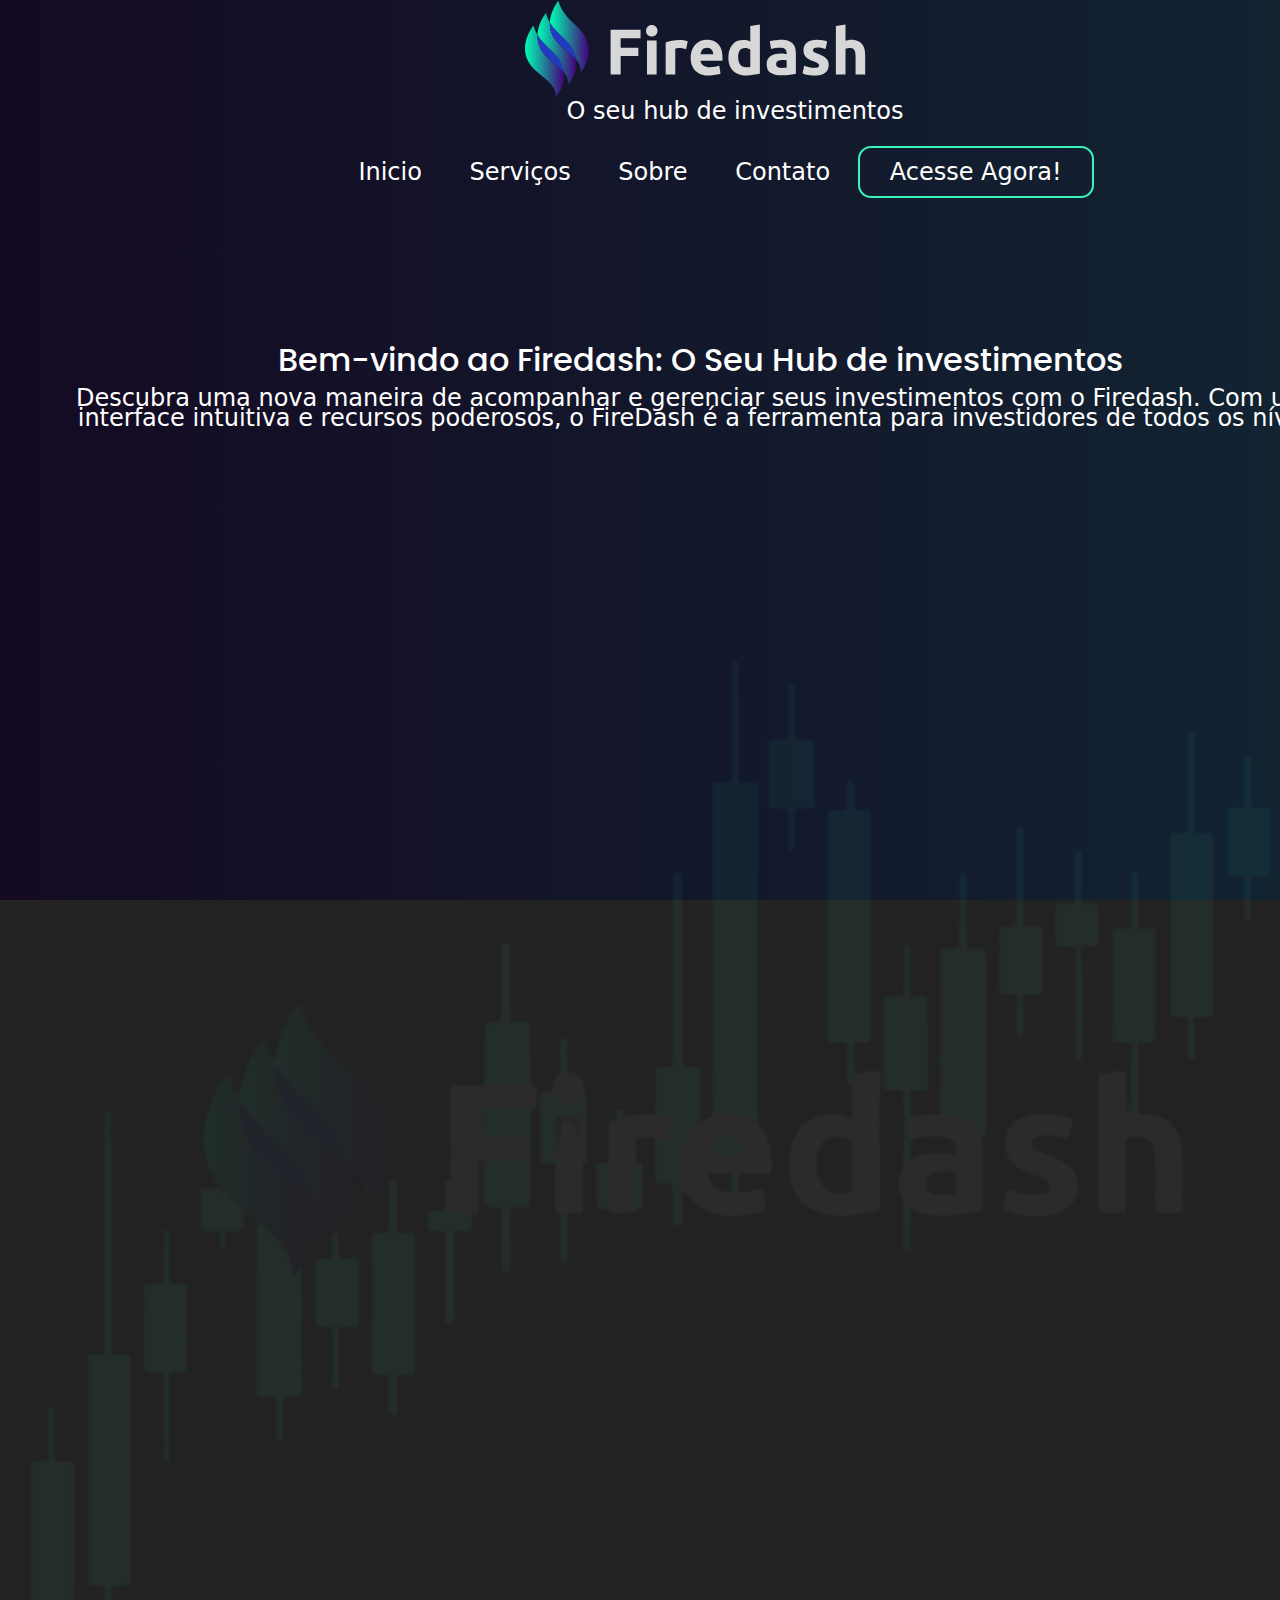
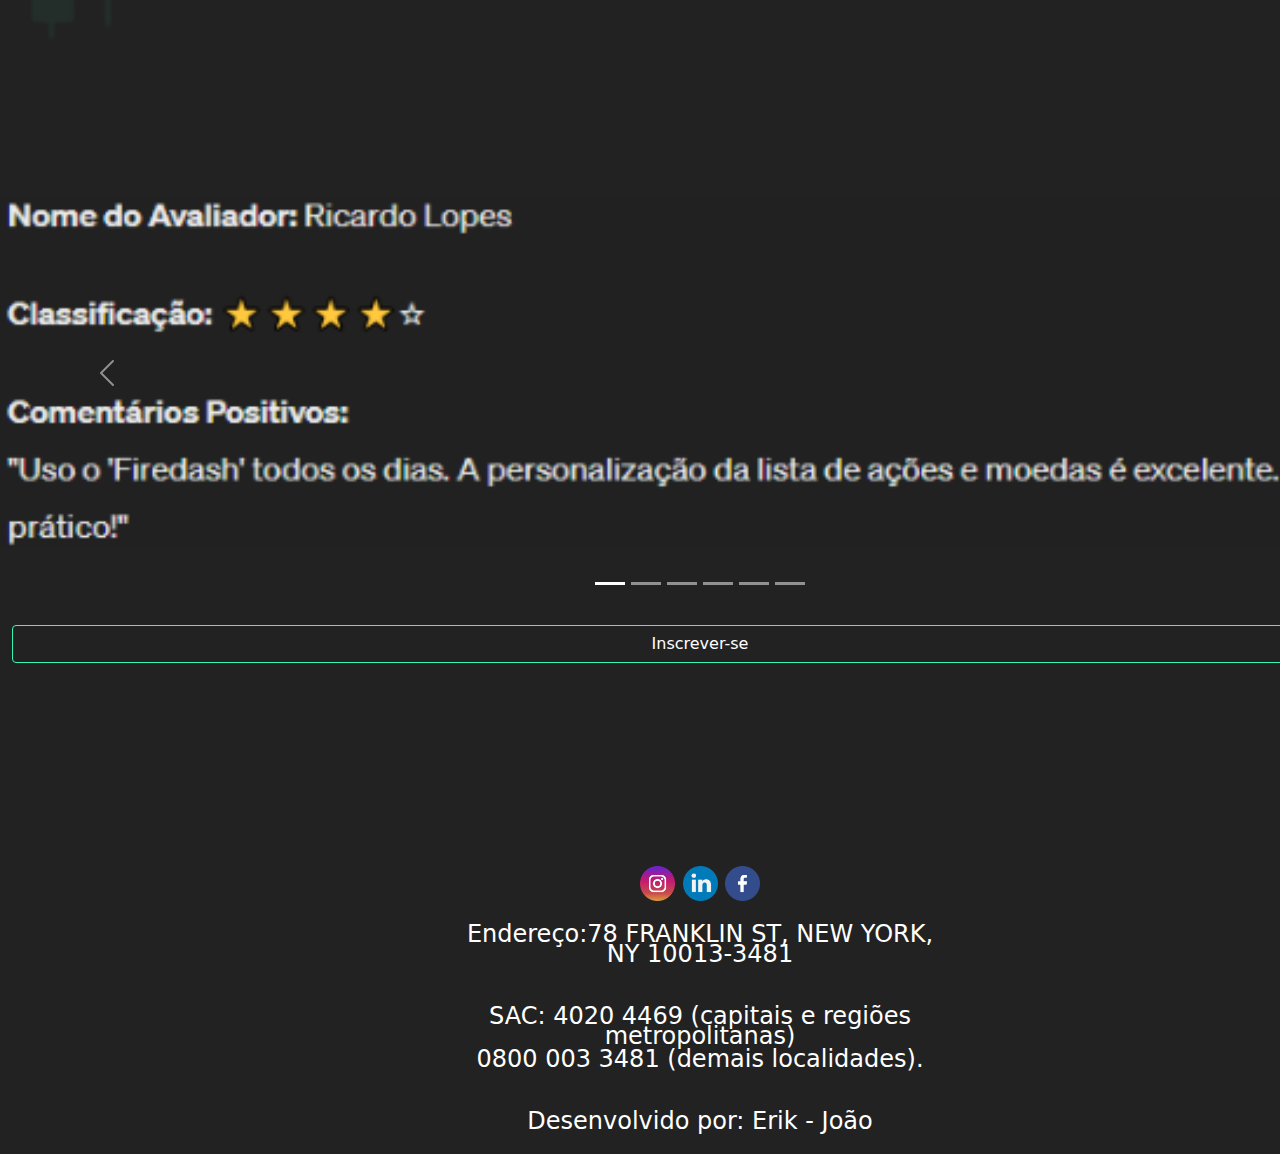
<file: firedash-main/landing_page/index.html>
<!DOCTYPE html>
<html lang="pt-br">
<head>
    <meta charset="UTF-8">
    <meta http-equiv="X-AU-Compatible" content="IE-edge">
    <meta name="viewport" content="width=device-width, initial-scale=1.0">
    <link rel="stylesheet" href="./styles/styles.css">
    <link rel="stylesheet" href="./styles/fonts.css">
    <link rel="stylesheet" href="./styles/media.css">
    <link rel="stylesheet" href="./styles/media400px.css">
    <link rel="stylesheet" href="./styles/media1030px.css">
    <link rel="stylesheet" href="../landing_page/styles/bootstrap-5.0.2-dist/css/bootstrap.css">
    <title>Firedash</title>
</head>

<body>
    <header>
        <div id="title">
            <img src="./components/image/firedash-logo.svg" alt="logo" style="width: 350px;">
            <h4 style="margin-left: 70px;">O seu hub de investimentos</h4>
        </div>

        <ul>
            <a href="./index.html"><li>Inicio</li></a>
            <a href="./servicos.html"><li>Serviços</li></a>
            <a href="./sobre.html"><li>Sobre</li></a>
            <a href="./contato.html"><li>Contato</li></a>
            <a href="https://firedash.streamlit.app/" id="Inscreva-sebuttom"><li>Acesse Agora!</li></a>
        </ul>
    </header>
    <div class="bemvindo">
        <h2 id="bemvindo">Bem-vindo ao Firedash: O Seu Hub de investimentos</h2>
        <p>Descubra uma nova maneira de acompanhar e gerenciar seus investimentos com o Firedash. Com uma interface intuitiva e recursos poderosos, o FireDash é a ferramenta para investidores de todos os níveis</p>
    </div>

    <div>
        
        <img id="grafic" src="./components/image/Design sem nome (3)-Photoroom.png-Photoroom.png" alt="grafic" style="width: 1400px; opacity: 5%; padding: auto; text-align: center;" >
    </div>

    <div id="carouselExampleCaptions" class="carousel slide" data-bs-ride="carousel">
        <div class="carousel-indicators">
          <button type="button" data-bs-target="#carouselExampleCaptions" data-bs-slide-to="0" class="active" aria-current="true" aria-label="Slide 1"></button>
          <button type="button" data-bs-target="#carouselExampleCaptions" data-bs-slide-to="1" aria-label="Slide 2"></button>
          <button type="button" data-bs-target="#carouselExampleCaptions" data-bs-slide-to="2" aria-label="Slide 3"></button>
          <button type="button" data-bs-target="#carouselExampleCaptions" data-bs-slide-to="3" aria-label="Slide 4"></button>
          <button type="button" data-bs-target="#carouselExampleCaptions" data-bs-slide-to="4" aria-label="Slide 5"></button>
          <button type="button" data-bs-target="#carouselExampleCaptions" data-bs-slide-to="5" aria-label="Slide 6"></button>
        </div>
        <div class="carousel-inner" style="height: 20em;">
          <div class="carousel-item h-100 w-40 active" style="background-image: url(./components/image/testemunho1.png); background-repeat: no-repeat; background-size: contain; background-position: center;">
          </div>
          <div class="carousel-item h-100 w-40" style="background-image: url(./components/image/testemunho2.png); background-repeat: no-repeat; background-size: contain; background-position: center;">
          </div>
          <div class="carousel-item h-100 w-40" style="background-image: url(./components/image/testemunho3.png); background-repeat: no-repeat; background-size: contain; background-position: center;">
          </div>
          <div class="carousel-item h-100 w-40" style="background-image: url(./components/image/testemunho4.png); background-repeat: no-repeat; background-size: contain; background-position: center;">
          </div>
          <div class="carousel-item h-100 w-40" style="background-image: url(./components/image/testemunho5.png); background-repeat: no-repeat; background-size: contain; background-position: center;">
          </div>
          <div class="carousel-item h-100 w-40" style="background-image: url(./components/image/testemunho6.png); background-repeat: no-repeat; background-size: contain; background-position: center;">
          </div>
        </div>
        <button class="carousel-control-prev" type="button" data-bs-target="#carouselExampleCaptions" data-bs-slide="prev">
            <span class="carousel-control-prev-icon" aria-hidden="true"></span>
            <span class="visually-hidden">Previous</span>
          </button>
          <button class="carousel-control-next" type="button" data-bs-target="#carouselExampleCaptions" data-bs-slide="next">
            <span class="carousel-control-next-icon" aria-hidden="true"></span>
            <span class="visually-hidden">Next</span>
          </button>
        </div>


    <div id="JanelaModal" class="modal">
        <div class="modal-dialog">
            <div class="modal-content">
                <div class="header">
                    <h3 style="text-align: center;">Inscreva-se Agora</h3>
                </div>

                <div class="modal-body">
                    <form style="flex-direction: column; align-items: center; display: flex; 
                    padding-left: 15%;">
                        <input type="text" placeholder="Nome">
                        <input type="email" placeholder="E-mail">
                        <input type="tel" placeholder="Contato">
                        <label for="cars">Pais de Origen</label>
                        <select id="pais" name="Pais">
                        <option value="Brasil">Brasil</option>
                        <option value="USA">USA</option>
                        <option value="UCRANIA">UCRANIA</option>
                        <option value="XINGLING">XINGLING</option>
                        </select>
                        <input type="submit" value="Enviar >">
                    </form>
                </div>
                
                <div class="modal-footer">
                    <a href="./sobre.html">Duvidas</a>
                    <button type="button" class="btn btn-danger" data-bs-dismiss="modal">Fechar</button>

                </div>
            </div>
        </div>
    </div>
        
    <main id="packs">

        <button type="button" class="btn btn-primary" data-bs-toggle="modal" data-bs-target="#JanelaModal">
            Inscrever-se
        </button>
        
    </main>

    <footer>
        <div class="linksfooter">

            <a href="https://www.instagram.com/firedashvcpc/"><img src="../landing_page/components/image/instagram.png" alt="instagram" style="width: 35px;"></a>
            <a href="https://www.linkedin.com/feed/?trk=homepage-basic_sign-in-submit"><img src="../landing_page/components/image/linkedin.png" alt="linkedin"style="width: 35px;"></a>
            <a href="https://www.facebook.com/profile.php?id=61559667662735"><img src="../landing_page/components/image/facebook.png" alt="facebook"style="width: 35px;"></a>
        
        </div>
        <div class="fundinho">
            <p>Endereço:78 FRANKLIN ST, NEW YORK, NY 10013-3481</p> <br>
            <p>SAC: 4020 4469 (capitais e regiões metropolitanas) <br>
            <p>0800 003 3481 (demais localidades).</p> <br>
            <p>Desenvolvido por: Erik - João</p>
        </div>
    </footer>

    <script src="../landing_page/styles/bootstrap-5.0.2-dist/js/bootstrap.min.js"></script>
</body>
</html>
</file>
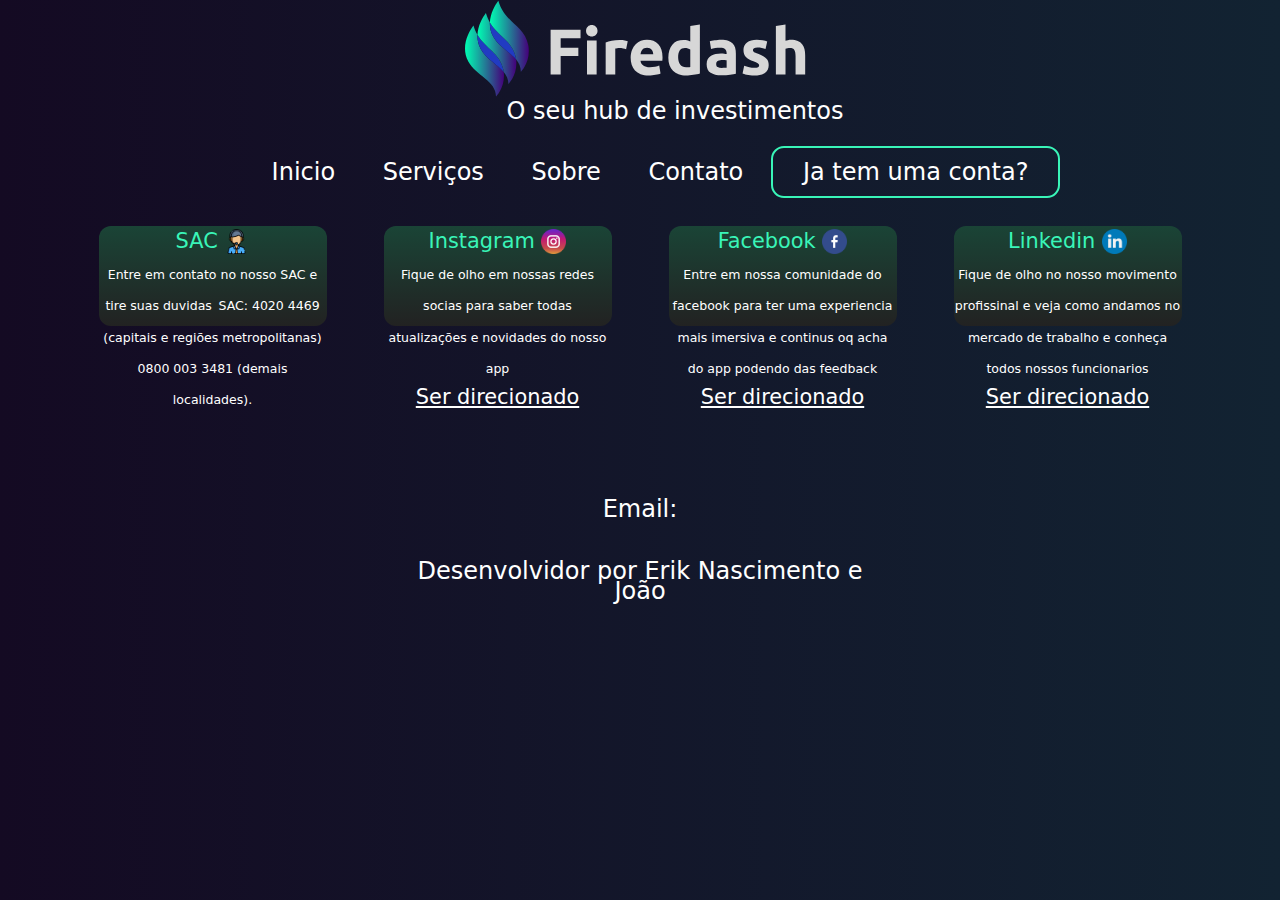
<file: firedash-main/landing_page/contato.html>
<!DOCTYPE html>
<html lang="pt-br">
<head>
    <meta charset="UTF-8">
    <meta http-equiv="X-AU-Compatible" content="IE-edge">
    <meta name="viewport" content="width=device-width, initial-scale=1.0">
    <link rel="stylesheet" href="./styles/styles.css">
    <link rel="stylesheet" href="./styles/fonts.css">
    <link rel="stylesheet" href="./styles/media.css">
    <link rel="stylesheet" href="./styles/media1030px.css">
    <link rel="stylesheet" href="../landing_page/styles/bootstrap-5.0.2-dist/css/bootstrap.css">
    <title>Firedash</title>
</head>

<body>
    <header>
        <div id="title">
            <img src="./components/image/firedash-logo.svg" alt="logo" style="width: 350px;">
            <h4 style="margin-left: 70px;">O seu hub de investimentos</h4>
        </div>

        <ul>
            <a href="./index.html"><li>Inicio</li></a>
            <a href="./servicos.html"><li>Serviços</li></a>
            <a href=".sobre.html"><li>Sobre</li></a>
            <a href="./contato.html"><li>Contato</li></a>
            <a href="./login.html" id="Inscreva-sebuttom"><li>Ja tem uma conta?</li></a>
        </ul>
    </header>
    <div class="container">
        
        <div class="child">SAC <img src="./components/image/central-de-atendimento.png" alt="SAC" style="width: 25px;"> <br>
            <p>Entre em contato no nosso SAC e tire suas duvidas</p>
            <p>SAC: 4020 4469 (capitais e regiões metropolitanas) <br>
                <p>0800 003 3481 (demais localidades).</p>
        </div>
        <div class="child">Instagram <img src="./components/image/instagram.png" alt="instagram" style="width: 25px;"><br>
            <p>Fique de olho em nossas redes socias para saber todas atualizações e novidades do nosso app</p> <br>
            <a href="#">Ser direcionado</a>
        </div>
        <div class="child">Facebook <img src="./components/image/facebook.png" alt="facebook" style="width: 25px;"><br>
            <p>Entre em nossa comunidade do facebook para ter uma experiencia mais imersiva e continus oq acha do app podendo das feedback</p> <br>
            <a href="#">Ser direcionado</a>
        </div>
        <div class="child">Linkedin <img src="./components/image/linkedin.png" alt="linkedin" style="width: 25px;"><br>
            <p>Fique de olho no nosso movimento profissinal e veja como andamos no mercado de trabalho e conheça todos nossos funcionarios</p> <br>
            <a href="#">Ser direcionado</a>
        </div>
    </div>
    <footer>
        <p>Email: </p> <br>
        <P>Desenvolvidor por Erik Nascimento e João</P>
    </footer>
    <script src="../landing_page/styles/bootstrap-5.0.2-dist/js/bootstrap.min.js"></script>
</body>
</html>
</file>
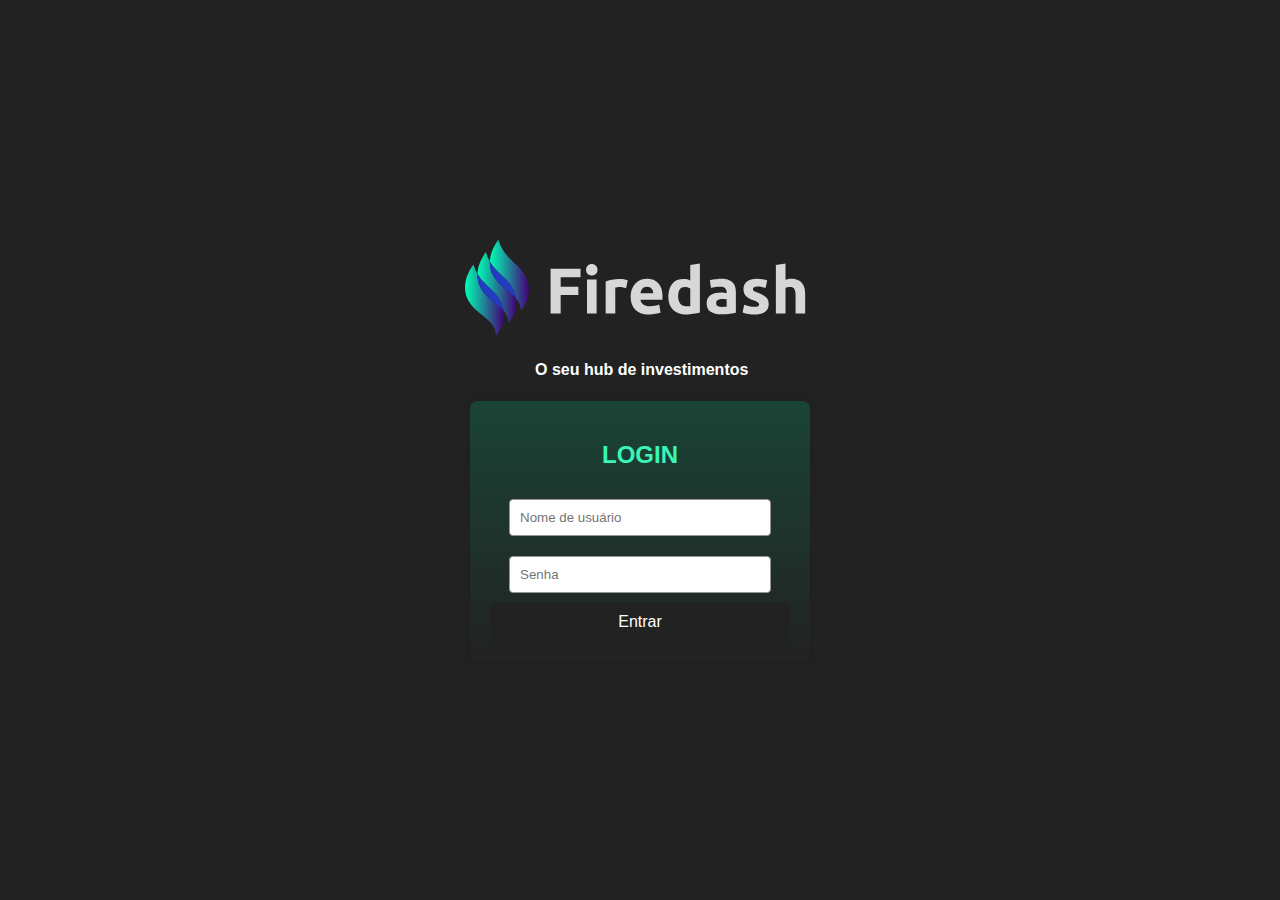
<file: firedash-main/landing_page/login.html>
<!DOCTYPE html>
<html lang="pt-BR">
<head>
    <meta charset="UTF-8">
    <meta name="viewport" content="width=device-width, initial-scale=1.0">
    <title>Página de Login</title>
    <style>
        body {
            font-family: Arial, sans-serif;
            display: flex;
            justify-content: center;
            align-items: center;
            height: 100vh;
            margin: 0;
            background-color: rgb(34, 34, 34);
            flex-direction: column;
        }

        h2 {
            color: rgb(57, 245, 184);;
        }

        h4 {
            color: #fff;
        }
        
        .login-container {
            background-image: linear-gradient(180deg,rgb(26, 68, 54),rgb(34, 34, 34) );
            padding: 20px;
            border-radius: 8px;
            box-shadow: 0 0 10px rgba(0, 0, 0, 0.1);
            width: 300px;
            text-align: center;
        }
        .login-container h2 {
            margin-bottom: 20px;
        }
        .login-container input[type="text"],
        .login-container input[type="password"] {
            width: 80%;
            padding: 10px;
            margin: 10px 0;
            border: 1px solid #949494;
            border-radius: 4px;
        }
        .login-container button {
            width: 100%;
            padding: 10px;
            background-color: rgb(34, 34, 34);
            border: none;
            border-radius: 4px;
            color: #fff;
            font-size: 16px;
            cursor: pointer;
        }
        .login-container button:hover {
            background-color: rgb(57, 245, 184);
        }
    </style>
</head>
<body>
    <header>
        <div id="title">
            <a href="./index.html"><img src="./components/image/firedash-logo.svg" alt="logo" style="width: 350px;"></a>
            <h4 style="margin-left: 70px;">O seu hub de investimentos</h4>
        </div>
    </header>
    <div class="login-container">
        <h2>LOGIN</h2>
        <form action="login_process.php" method="POST">
            <input type="text" name="username" placeholder="Nome de usuário" required>
            <input type="password" name="password" placeholder="Senha" required>
            <button type="submit">Entrar</button>
        </form>
    </div>
</body>
</html>
</file>
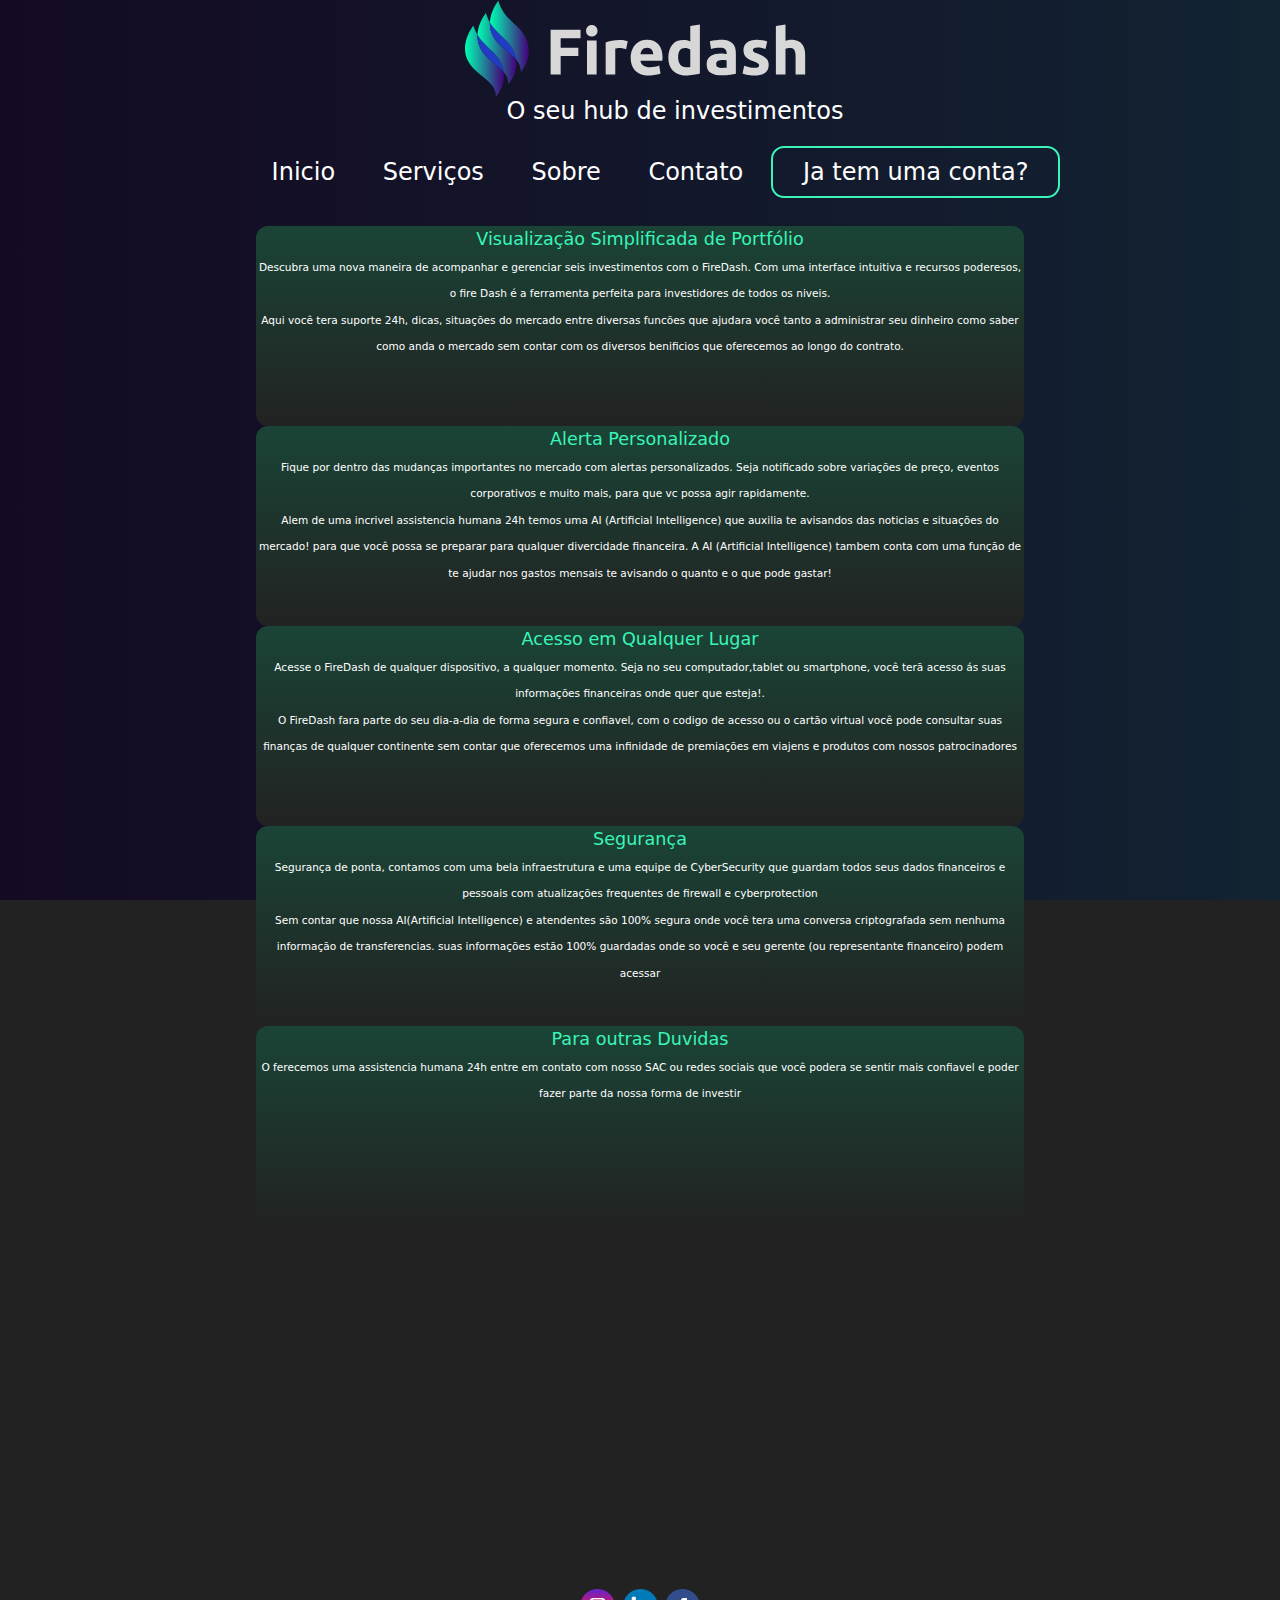
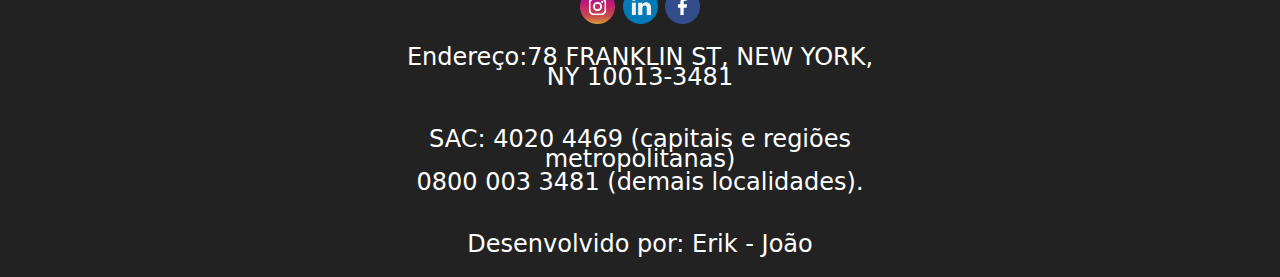
<file: firedash-main/landing_page/servicos.html>
<!DOCTYPE html>
<html lang="pt-br">
<head>
    <meta charset="UTF-8">
    <meta http-equiv="X-AU-Compatible" content="IE-edge">
    <meta name="viewport" content="width=device-width, initial-scale=1.0">
    <link rel="stylesheet" href="./styles/styles.css">
    <link rel="stylesheet" href="./styles/fonts.css">
    <link rel="stylesheet" href="./styles/media.css">
    <link rel="stylesheet" href="./styles/media1030px.css">
    <link rel="stylesheet" href="../landing_page/styles/bootstrap-5.0.2-dist/css/bootstrap.css">
    <title>Firedash</title>
</head>

<body>
    <header>
        <div id="title">
            <img src="./components/image/firedash-logo.svg" alt="logo" style="width: 350px;">
            <h4 style="margin-left: 70px;">O seu hub de investimentos</h4>
        </div>

        <ul>
            <a href="./index.html"><li>Inicio</li></a>
            <a href=".servicos.html"><li>Serviços</li></a>
            <a href="./sobre.html"><li>Sobre</li></a>
            <a href="./contato.html"><li>Contato</li></a>
            <a href="./login.html" id="Inscreva-sebuttom"><li>Ja tem uma conta?</li></a>
        </ul>
    </header>

    <div class="container_servicos">
        
        <div class="child_servicos">Visualização Simplificada de Portfólio <br>
            <p>Descubra uma nova maneira de acompanhar e gerenciar seis investimentos com o FireDash. Com uma interface intuitiva e recursos poderesos, o fire Dash é a ferramenta perfeita para investidores de todos os niveis.</p> <br>
            <p>Aqui você tera suporte 24h, dicas, situações do mercado entre diversas funcões que ajudara você tanto a administrar seu dinheiro como saber como anda o mercado sem contar com os diversos benificios que oferecemos ao longo do contrato.</p>
        </div>
        <div class="child_servicos">Alerta Personalizado <br>
            <p>Fique por dentro das mudanças importantes no mercado com alertas personalizados. Seja notificado sobre variações de preço, eventos corporativos e muito mais, para que vc possa agir rapidamente.</p> <br>
            <p>Alem de uma incrivel assistencia humana 24h temos uma AI (Artificial Intelligence)
                que auxilia te avisandos das noticias e situações do mercado! para que você possa se preparar para qualquer divercidade financeira. A AI (Artificial Intelligence) tambem conta com uma função de te ajudar nos gastos mensais te avisando o quanto e o que pode gastar!
            </p>
        </div>
        <div class="child_servicos">Acesso em Qualquer Lugar <br>
            <p>Acesse o FireDash de qualquer dispositivo, a qualquer momento. Seja no seu computador,tablet ou smartphone, você terã acesso ás suas informações financeiras onde quer que esteja!.</p> <br>
            <p>O FireDash fara parte do seu dia-a-dia de forma segura e confiavel, com o codigo de acesso ou o cartão virtual você pode consultar suas finanças de qualquer continente sem contar que oferecemos uma infinidade de premiações em viajens e produtos com nossos patrocinadores</p>
        </div>
        <div class="child_servicos">Segurança <br>
            <p>Segurança de ponta, contamos com uma bela infraestrutura e uma equipe de CyberSecurity que guardam todos seus dados financeiros e pessoais com atualizações frequentes de firewall e cyberprotection</p> <br>
            <p>Sem contar que nossa AI(Artificial Intelligence) e atendentes são 100% segura onde você tera uma conversa criptografada sem nenhuma informação de transferencias. suas informações estão 100% guardadas onde so você e seu gerente (ou representante financeiro) podem acessar</p>
        </div>
        <div class="child_servicos">Para outras Duvidas <br>
            <p>O ferecemos uma assistencia humana 24h entre em contato com nosso SAC ou redes sociais que você podera se sentir mais confiavel e poder fazer parte da nossa forma de investir</p>
        </div>
    
    </div>

    <footer style="margin-top: 15%;">
        <div class="linksfooter">

            <a href="#"><img src="../landing_page/components/image/instagram.png" alt="instagram" style="width: 35px;"></a>
            <a href="#"><img src="../landing_page/components/image/linkedin.png" alt="linkedin"style="width: 35px;"></a>
            <a href="#"><img src="../landing_page/components/image/facebook.png" alt="facebook"style="width: 35px;"></a>
        
        </div>
        <div class="fundinho">
            <p>Endereço:78 FRANKLIN ST, NEW YORK, NY 10013-3481</p> <br>
            <p>SAC: 4020 4469 (capitais e regiões metropolitanas) <br>
            <p>0800 003 3481 (demais localidades).</p> <br>
            <p>Desenvolvido por: Erik - João</p>
        </div>
    </footer>
    
    <script src="../landing_page/styles/bootstrap-5.0.2-dist/js/bootstrap.min.js"></script>
</body>
</html>
</file>
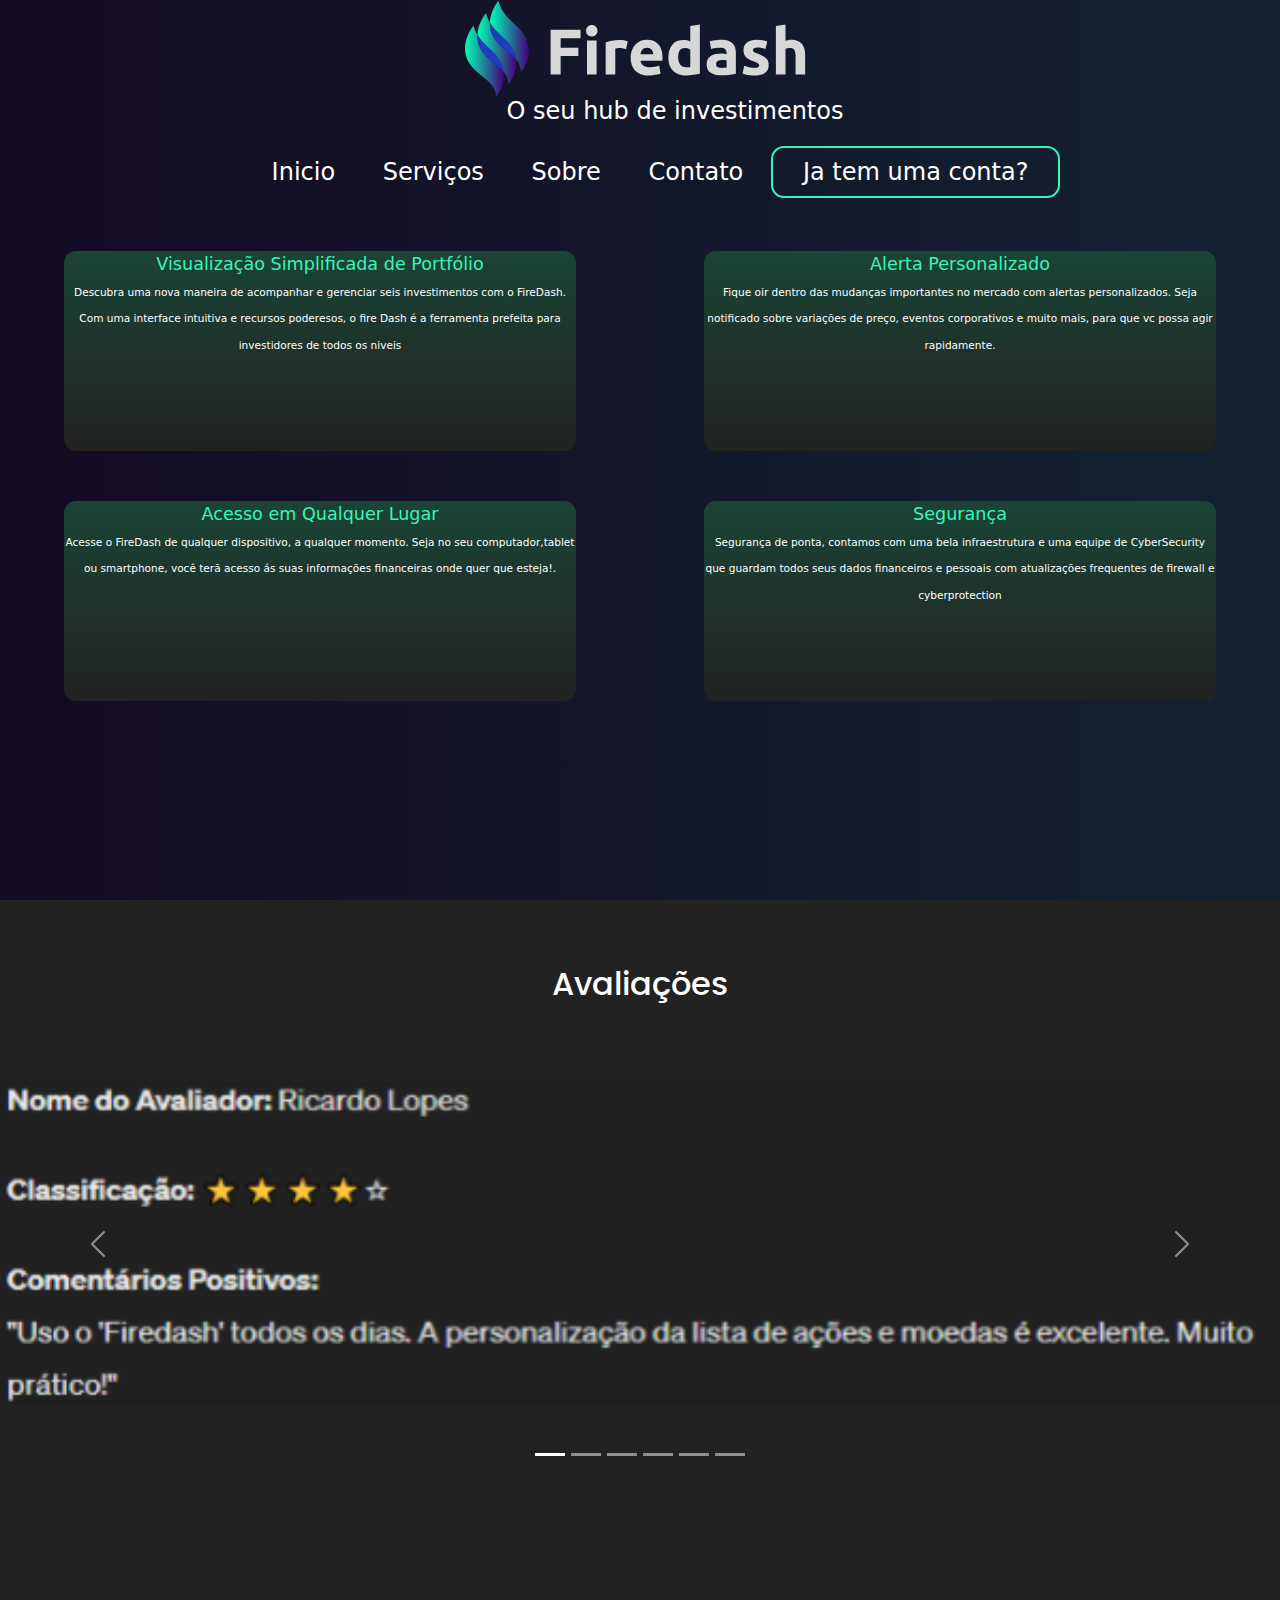
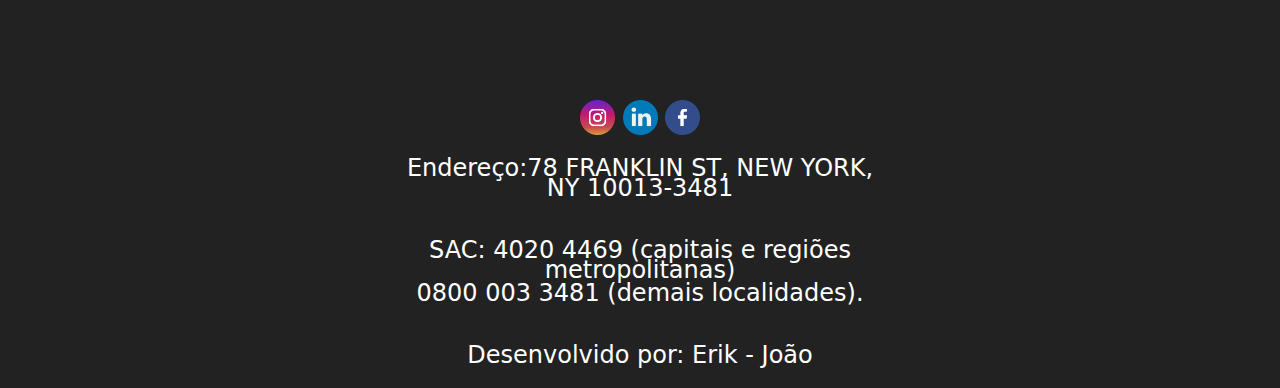
<file: firedash-main/landing_page/sobre.html>
<!DOCTYPE html>
<html lang="pt-br">
<head>
    <meta charset="UTF-8">
    <meta http-equiv="X-AU-Compatible" content="IE-edge">
    <meta name="viewport" content="width=device-width, initial-scale=1.0">
    <link rel="stylesheet" href="./styles/styles.css">
    <link rel="stylesheet" href="./styles/fonts.css">
    <link rel="stylesheet" href="./styles/media.css">
    <link rel="stylesheet" href="./styles/media1030px.css">
    <link rel="stylesheet" href="../landing_page/styles/bootstrap-5.0.2-dist/css/bootstrap.css">
    <title>Firedash</title>
</head>

<body>
    <header>
        <div id="title">
            <img src="./components/image/firedash-logo.svg" alt="logo" style="width: 350px;">
            <h4 style="margin-left: 70px;">O seu hub de investimentos</h4>
        </div>

        <ul>
            <a href="./index.html"><li>Inicio</li></a>
            <a href="./servicos.html"><li>Serviços</li></a>
            <a href="./sobre.html"><li>Sobre</li></a>
            <a href="./contato.html"><li>Contato</li></a>
            <a href="./login.html" id="Inscreva-sebuttom"><li>Ja tem uma conta?</li></a>
        </ul>
    </header>

    <div class="container_sobre">
        
        <div class="child_sobre">Visualização Simplificada de Portfólio <br>
            <p>Descubra uma nova maneira de acompanhar e gerenciar seis investimentos com o FireDash. Com uma interface intuitiva e recursos poderesos, o fire Dash é a ferramenta prefeita para investidores de todos os niveis</p>
        </div>
        <div class="child_sobre">Alerta Personalizado <br>
            <p>Fique oir dentro das mudanças importantes no mercado com alertas personalizados. Seja notificado sobre variações de preço, eventos corporativos e muito mais, para que vc possa agir rapidamente.</p>
        </div>
    
    </div>
    <div class="container_sobre">
    <div class="child_sobre">Acesso em Qualquer Lugar <br>
        <p>Acesse o FireDash de qualquer dispositivo, a qualquer momento. Seja no seu computador,tablet ou smartphone, você terã acesso ás suas informações financeiras onde quer que esteja!.</p>
    </div>
    <div class="child_sobre">Segurança <br>
        <p>Segurança de ponta, contamos com uma bela infraestrutura e uma equipe de CyberSecurity que guardam todos seus dados financeiros e pessoais com atualizações frequentes de firewall e cyberprotection</p>
    </div>
</div>
    <h2 style="height: 30px; margin-top: 240px;">Avaliações</h2>

    <!--CARROSSEL-->
    <div id="carouselExampleCaptions" class="carousel slide" data-bs-ride="carousel">
        <div class="carousel-indicators">
          <button type="button" data-bs-target="#carouselExampleCaptions" data-bs-slide-to="0" class="active" aria-current="true" aria-label="Slide 1"></button>
          <button type="button" data-bs-target="#carouselExampleCaptions" data-bs-slide-to="1" aria-label="Slide 2"></button>
          <button type="button" data-bs-target="#carouselExampleCaptions" data-bs-slide-to="2" aria-label="Slide 3"></button>
          <button type="button" data-bs-target="#carouselExampleCaptions" data-bs-slide-to="3" aria-label="Slide 4"></button>
          <button type="button" data-bs-target="#carouselExampleCaptions" data-bs-slide-to="4" aria-label="Slide 5"></button>
          <button type="button" data-bs-target="#carouselExampleCaptions" data-bs-slide-to="5" aria-label="Slide 6"></button>
        </div>
        <div class="carousel-inner" style="height: 20em;">
          <div class="carousel-item h-100 w-40 active" style="background-image: url(./components/image/testemunho1.png); background-repeat: no-repeat; background-size: contain; background-position: center;">
          </div>
          <div class="carousel-item h-100 w-40" style="background-image: url(./components/image/testemunho2.png); background-repeat: no-repeat; background-size: contain; background-position: center;">
          </div>
          <div class="carousel-item h-100 w-40" style="background-image: url(./components/image/testemunho3.png); background-repeat: no-repeat; background-size: contain; background-position: center;">
          </div>
          <div class="carousel-item h-100 w-40" style="background-image: url(./components/image/testemunho4.png); background-repeat: no-repeat; background-size: contain; background-position: center;">
          </div>
          <div class="carousel-item h-100 w-40" style="background-image: url(./components/image/testemunho5.png); background-repeat: no-repeat; background-size: contain; background-position: center;">
          </div>
          <div class="carousel-item h-100 w-40" style="background-image: url(./components/image/testemunho6.png); background-repeat: no-repeat; background-size: contain; background-position: center;">
          </div>
        </div>
        <button class="carousel-control-prev" type="button" data-bs-target="#carouselExampleCaptions" data-bs-slide="prev">
            <span class="carousel-control-prev-icon" aria-hidden="true"></span>
            <span class="visually-hidden">Previous</span>
          </button>
          <button class="carousel-control-next" type="button" data-bs-target="#carouselExampleCaptions" data-bs-slide="next">
            <span class="carousel-control-next-icon" aria-hidden="true"></span>
            <span class="visually-hidden">Next</span>
          </button>
        </div>

    <footer style="margin-top: 45px;">
        <div class="linksfooter">

            <a href="#"><img src="../landing_page/components/image/instagram.png" alt="instagram" style="width: 35px;"></a>
            <a href="#"><img src="../landing_page/components/image/linkedin.png" alt="linkedin"style="width: 35px;"></a>
            <a href="#"><img src="../landing_page/components/image/facebook.png" alt="facebook"style="width: 35px;"></a>
        
        </div>
        <div class="fundinho">
            <p>Endereço:78 FRANKLIN ST, NEW YORK, NY 10013-3481</p> <br>
            <p>SAC: 4020 4469 (capitais e regiões metropolitanas) <br>
            <p>0800 003 3481 (demais localidades).</p><br>
            <p>Desenvolvido por: Erik - João</p> 
        </div>
    </footer>
    
    <script src="../landing_page/styles/bootstrap-5.0.2-dist/js/bootstrap.min.js"></script>
</body>
</html>
</file>
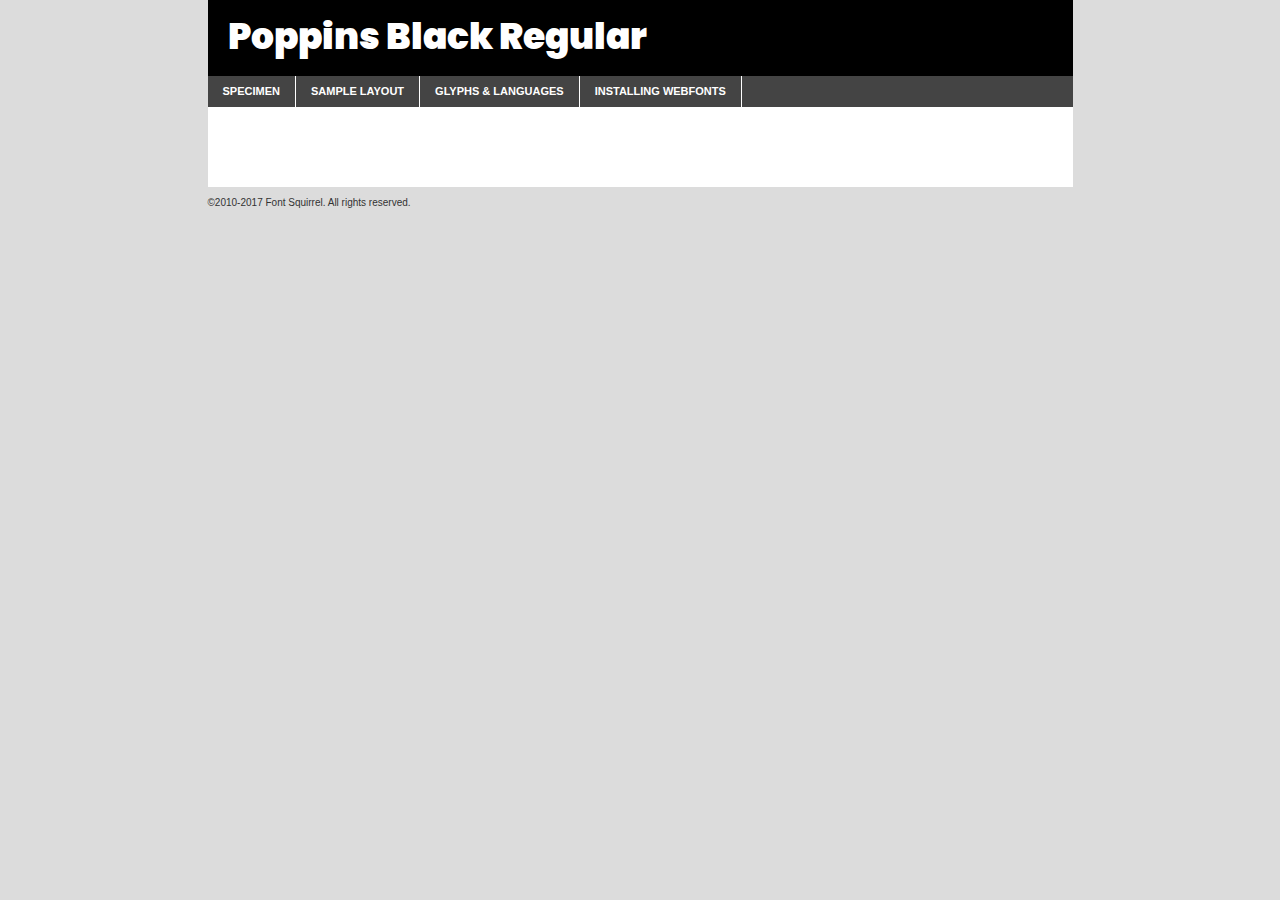
<file: firedash-main/landing_page/components/fonts/poppins-black-demo.html>
<!DOCTYPE html PUBLIC "-//W3C//DTD XHTML 1.0 Transitional//EN"
	"http://www.w3.org/TR/xhtml1/DTD/xhtml1-transitional.dtd">

<html xmlns="http://www.w3.org/1999/xhtml" xml:lang="en" lang="en">
<head>
	<meta http-equiv="Content-Type" content="text/html; charset=utf-8" />
	<script src="http://ajax.googleapis.com/ajax/libs/jquery/1.7.2/jquery.min.js" type="text/javascript" charset="utf-8"></script>
	<script type="text/javascript">
	(function($){$.fn.easyTabs=function(option){var param=jQuery.extend({fadeSpeed:"fast",defaultContent:1,activeClass:'active'},option);$(this).each(function(){var thisId="#"+this.id;if(param.defaultContent==''){param.defaultContent=1;}
	if(typeof param.defaultContent=="number")
	{var defaultTab=$(thisId+" .tabs li:eq("+(param.defaultContent-1)+") a").attr('href').substr(1);}else{var defaultTab=param.defaultContent;}
	$(thisId+" .tabs li a").each(function(){var tabToHide=$(this).attr('href').substr(1);$("#"+tabToHide).addClass('easytabs-tab-content');});hideAll();changeContent(defaultTab);function hideAll(){$(thisId+" .easytabs-tab-content").hide();}
	function changeContent(tabId){hideAll();$(thisId+" .tabs li").removeClass(param.activeClass);$(thisId+" .tabs li a[href=#"+tabId+"]").closest('li').addClass(param.activeClass);if(param.fadeSpeed!="none")
	{$(thisId+" #"+tabId).fadeIn(param.fadeSpeed);}else{$(thisId+" #"+tabId).show();}}
	$(thisId+" .tabs li").click(function(){var tabId=$(this).find('a').attr('href').substr(1);changeContent(tabId);return false;});});}})(jQuery);
	</script>
	<link rel="stylesheet" href="specimen_files/specimen_stylesheet.css" type="text/css" charset="utf-8" />
	<link rel="stylesheet" href="stylesheet.css" type="text/css" charset="utf-8" />

	<style type="text/css">
					body{
				font-family: 'poppinsblack';
							}
		</style>

	<title>Poppins Black Regular Specimen</title>
	
	
	<script type="text/javascript" charset="utf-8">
		$(document).ready(function() {
			$('#container').easyTabs({defaultContent:1});
		});
	</script>
</head>

<body>
<div id="container">
	<div id="header">
		Poppins Black Regular	</div>
	<ul class="tabs">
		<li><a href="#specimen">Specimen</a></li>
		<li><a href="#layout">Sample Layout</a></li>
				<li><a href="#glyphs">Glyphs &amp; Languages</a></li>
		<li><a href="#installing">Installing Webfonts</a></li>
		
	</ul>
	
	<div id="main_content">

		
			<div id="specimen">
		
				<div class="section">
					<div class="grid12 firstcol">
						<div class="huge">AaBb</div>
					</div>
				</div>
		
				<div class="section">
					<div class="glyph_range">A&#x200B;B&#x200b;C&#x200b;D&#x200b;E&#x200b;F&#x200b;G&#x200b;H&#x200b;I&#x200b;J&#x200b;K&#x200b;L&#x200b;M&#x200b;N&#x200b;O&#x200b;P&#x200b;Q&#x200b;R&#x200b;S&#x200b;T&#x200b;U&#x200b;V&#x200b;W&#x200b;X&#x200b;Y&#x200b;Z&#x200b;a&#x200b;b&#x200b;c&#x200b;d&#x200b;e&#x200b;f&#x200b;g&#x200b;h&#x200b;i&#x200b;j&#x200b;k&#x200b;l&#x200b;m&#x200b;n&#x200b;o&#x200b;p&#x200b;q&#x200b;r&#x200b;s&#x200b;t&#x200b;u&#x200b;v&#x200b;w&#x200b;x&#x200b;y&#x200b;z&#x200b;1&#x200b;2&#x200b;3&#x200b;4&#x200b;5&#x200b;6&#x200b;7&#x200b;8&#x200b;9&#x200b;0&#x200b;&amp;&#x200b;.&#x200b;,&#x200b;?&#x200b;!&#x200b;&#64;&#x200b;(&#x200b;)&#x200b;#&#x200b;$&#x200b;%&#x200b;*&#x200b;+&#x200b;-&#x200b;=&#x200b;:&#x200b;;</div>
				</div>
				<div class="section">
					<div class="grid12 firstcol">
						<table class="sample_table">
							<tr><td>10</td><td class="size10">abcdefghijklmnopqrstuvwxyzABCDEFGHIJKLMNOPQRSTUVWXYZ0123456789abcdefghijklmnopqrstuvwxyzABCDEFGHIJKLMNOPQRSTUVWXYZ0123456789abcdefghijklmnopqrstuvwxyzABCDEFGHIJKLMNOPQRSTUVWXYZ</td></tr>
							<tr><td>11</td><td class="size11">abcdefghijklmnopqrstuvwxyzABCDEFGHIJKLMNOPQRSTUVWXYZ0123456789abcdefghijklmnopqrstuvwxyzABCDEFGHIJKLMNOPQRSTUVWXYZ0123456789abcdefghijklmnopqrstuvwxyzABCDEFGHIJKLMNOPQRSTUVWXYZ</td></tr>
							<tr><td>12</td><td class="size12">abcdefghijklmnopqrstuvwxyzABCDEFGHIJKLMNOPQRSTUVWXYZ0123456789abcdefghijklmnopqrstuvwxyzABCDEFGHIJKLMNOPQRSTUVWXYZ0123456789abcdefghijklmnopqrstuvwxyzABCDEFGHIJKLMNOPQRSTUVWXYZ</td></tr>
							<tr><td>13</td><td class="size13">abcdefghijklmnopqrstuvwxyzABCDEFGHIJKLMNOPQRSTUVWXYZ0123456789abcdefghijklmnopqrstuvwxyzABCDEFGHIJKLMNOPQRSTUVWXYZ0123456789abcdefghijklmnopqrstuvwxyzABCDEFGHIJKLMNOPQRSTUVWXYZ</td></tr>
							<tr><td>14</td><td class="size14">abcdefghijklmnopqrstuvwxyzABCDEFGHIJKLMNOPQRSTUVWXYZ0123456789abcdefghijklmnopqrstuvwxyzABCDEFGHIJKLMNOPQRSTUVWXYZ0123456789abcdefghijklmnopqrstuvwxyzABCDEFGHIJKLMNOPQRSTUVWXYZ</td></tr>
							<tr><td>16</td><td class="size16">abcdefghijklmnopqrstuvwxyzABCDEFGHIJKLMNOPQRSTUVWXYZ0123456789abcdefghijklmnopqrstuvwxyzABCDEFGHIJKLMNOPQRSTUVWXYZ</td></tr>
							<tr><td>18</td><td class="size18">abcdefghijklmnopqrstuvwxyzABCDEFGHIJKLMNOPQRSTUVWXYZ0123456789abcdefghijklmnopqrstuvwxyzABCDEFGHIJKLMNOPQRSTUVWXYZ</td></tr>
							<tr><td>20</td><td class="size20">abcdefghijklmnopqrstuvwxyzABCDEFGHIJKLMNOPQRSTUVWXYZ0123456789abcdefghijklmnopqrstuvwxyzABCDEFGHIJKLMNOPQRSTUVWXYZ</td></tr>
							<tr><td>24</td><td class="size24">abcdefghijklmnopqrstuvwxyzABCDEFGHIJKLMNOPQRSTUVWXYZ0123456789abcdefghijklmnopqrstuvwxyzABCDEFGHIJKLMNOPQRSTUVWXYZ</td></tr>
							<tr><td>30</td><td class="size30">abcdefghijklmnopqrstuvwxyzABCDEFGHIJKLMNOPQRSTUVWXYZ0123456789abcdefghijklmnopqrstuvwxyzABCDEFGHIJKLMNOPQRSTUVWXYZ</td></tr>
							<tr><td>36</td><td class="size36">abcdefghijklmnopqrstuvwxyzABCDEFGHIJKLMNOPQRSTUVWXYZ0123456789abcdefghijklmnopqrstuvwxyzABCDEFGHIJKLMNOPQRSTUVWXYZ</td></tr>
							<tr><td>48</td><td class="size48">abcdefghijklmnopqrstuvwxyzABCDEFGHIJKLMNOPQRSTUVWXYZ0123456789abcdefghijklmnopqrstuvwxyzABCDEFGHIJKLMNOPQRSTUVWXYZ</td></tr>
							<tr><td>60</td><td class="size60">abcdefghijklmnopqrstuvwxyzABCDEFGHIJKLMNOPQRSTUVWXYZ0123456789abcdefghijklmnopqrstuvwxyzABCDEFGHIJKLMNOPQRSTUVWXYZ</td></tr>
							<tr><td>72</td><td class="size72">abcdefghijklmnopqrstuvwxyzABCDEFGHIJKLMNOPQRSTUVWXYZ0123456789abcdefghijklmnopqrstuvwxyzABCDEFGHIJKLMNOPQRSTUVWXYZ</td></tr>
							<tr><td>90</td><td class="size90">abcdefghijklmnopqrstuvwxyzABCDEFGHIJKLMNOPQRSTUVWXYZ0123456789abcdefghijklmnopqrstuvwxyzABCDEFGHIJKLMNOPQRSTUVWXYZ</td></tr>
						</table>
				
					</div>
			
				</div>
		
		
		
								<div class="section" id="bodycomparison">


										<div id="xheight">
				<div class="fontbody">&#x25FC;&#x25FC;&#x25FC;&#x25FC;&#x25FC;&#x25FC;&#x25FC;&#x25FC;&#x25FC;&#x25FC;&#x25FC;&#x25FC;&#x25FC;&#x25FC;&#x25FC;&#x25FC;&#x25FC;&#x25FC;&#x25FC;&#x25FC;&#x25FC;&#x25FC;&#x25FC;&#x25FC;&#x25FC;&#x25FC;&#x25FC;&#x25FC;&#x25FC;&#x25FC;&#x25FC;&#x25FC;&#x25FC;&#x25FC;&#x25FC;&#x25FC;&#x25FC;&#x25FC;&#x25FC;&#x25FC;&#x25FC;&#x25FC;&#x25FC;&#x25FC;&#x25FC;&#x25FC;&#x25FC;&#x25FC;&#x25FC;&#x25FC;&#x25FC;&#x25FC;&#x25FC;&#x25FC;&#x25FC;&#x25FC;&#x25FC;&#x25FC;&#x25FC;&#x25FC;&#x25FC;&#x25FC;&#x25FC;&#x25FC;&#x25FC;&#x25FC;&#x25FC;&#x25FC;&#x25FC;&#x25FC;&#x25FC;&#x25FC;&#x25FC;&#x25FC;&#x25FC;&#x25FC;&#x25FC;&#x25FC;&#x25FC;&#x25FC;&#x25FC;&#x25FC;&#x25FC;&#x25FC;&#x25FC;&#x25FC;&#x25FC;&#x25FC;&#x25FC;&#x25FC;&#x25FC;&#x25FC;&#x25FC;&#x25FC;&#x25FC;&#x25FC;&#x25FC;&#x25FC;&#x25FC;body</div><div class="arialbody">body</div><div class="verdanabody">body</div><div class="georgiabody">body</div></div>
										<div class="fontbody" style="z-index:1">
											body<span>Poppins Black Regular</span>
										</div>
										<div class="arialbody" style="z-index:1">
											body<span>Arial</span>
										</div>
										<div class="verdanabody" style="z-index:1">
											body<span>Verdana</span>
										</div>
										<div class="georgiabody" style="z-index:1">
											body<span>Georgia</span>
										</div>



								</div>
		
		
				<div class="section psample psample_row1" id="">
					
					<div class="grid2 firstcol">
						<p class="size10"><span>10.</span>Aenean lacinia bibendum nulla sed consectetur. Fusce dapibus, tellus ac cursus commodo, tortor mauris condimentum nibh, ut fermentum massa justo sit amet risus. Nullam id dolor id nibh ultricies vehicula ut id elit. Cum sociis natoque penatibus et magnis dis parturient montes, nascetur ridiculus mus. Nulla vitae elit libero, a pharetra augue.</p>
			
					</div>
					<div class="grid3">
						<p class="size11"><span>11.</span>Aenean lacinia bibendum nulla sed consectetur. Fusce dapibus, tellus ac cursus commodo, tortor mauris condimentum nibh, ut fermentum massa justo sit amet risus. Nullam id dolor id nibh ultricies vehicula ut id elit. Cum sociis natoque penatibus et magnis dis parturient montes, nascetur ridiculus mus. Nulla vitae elit libero, a pharetra augue.</p>
			
					</div>
					<div class="grid3">
						<p class="size12"><span>12.</span>Aenean lacinia bibendum nulla sed consectetur. Fusce dapibus, tellus ac cursus commodo, tortor mauris condimentum nibh, ut fermentum massa justo sit amet risus. Nullam id dolor id nibh ultricies vehicula ut id elit. Cum sociis natoque penatibus et magnis dis parturient montes, nascetur ridiculus mus. Nulla vitae elit libero, a pharetra augue.</p>
			
					</div>
					<div class="grid4">
						<p class="size13"><span>13.</span>Aenean lacinia bibendum nulla sed consectetur. Fusce dapibus, tellus ac cursus commodo, tortor mauris condimentum nibh, ut fermentum massa justo sit amet risus. Nullam id dolor id nibh ultricies vehicula ut id elit. Cum sociis natoque penatibus et magnis dis parturient montes, nascetur ridiculus mus. Nulla vitae elit libero, a pharetra augue.</p>
			
					</div>
					<div class="white_blend"></div>
					
				</div>
				<div class="section psample psample_row2" id="">
					<div class="grid3 firstcol">
						<p class="size14"><span>14.</span>Aenean lacinia bibendum nulla sed consectetur. Fusce dapibus, tellus ac cursus commodo, tortor mauris condimentum nibh, ut fermentum massa justo sit amet risus. Nullam id dolor id nibh ultricies vehicula ut id elit. Cum sociis natoque penatibus et magnis dis parturient montes, nascetur ridiculus mus. Nulla vitae elit libero, a pharetra augue.</p>
			
					</div>
					<div class="grid4">
						<p class="size16"><span>16.</span>Aenean lacinia bibendum nulla sed consectetur. Fusce dapibus, tellus ac cursus commodo, tortor mauris condimentum nibh, ut fermentum massa justo sit amet risus. Nullam id dolor id nibh ultricies vehicula ut id elit. Cum sociis natoque penatibus et magnis dis parturient montes, nascetur ridiculus mus. Nulla vitae elit libero, a pharetra augue.</p>
			
					</div>
					<div class="grid5">
						<p class="size18"><span>18.</span>Aenean lacinia bibendum nulla sed consectetur. Fusce dapibus, tellus ac cursus commodo, tortor mauris condimentum nibh, ut fermentum massa justo sit amet risus. Nullam id dolor id nibh ultricies vehicula ut id elit. Cum sociis natoque penatibus et magnis dis parturient montes, nascetur ridiculus mus. Nulla vitae elit libero, a pharetra augue.</p>
			
					</div>

					<div class="white_blend"></div>

				</div>
				
				<div class="section psample psample_row3" id="">
					<div class="grid5 firstcol">
						<p class="size20"><span>20.</span>Aenean lacinia bibendum nulla sed consectetur. Fusce dapibus, tellus ac cursus commodo, tortor mauris condimentum nibh, ut fermentum massa justo sit amet risus. Nullam id dolor id nibh ultricies vehicula ut id elit. Cum sociis natoque penatibus et magnis dis parturient montes, nascetur ridiculus mus. Nulla vitae elit libero, a pharetra augue.</p>
					</div>
					<div class="grid7">
						<p class="size24"><span>24.</span>Aenean lacinia bibendum nulla sed consectetur. Fusce dapibus, tellus ac cursus commodo, tortor mauris condimentum nibh, ut fermentum massa justo sit amet risus. Nullam id dolor id nibh ultricies vehicula ut id elit. Cum sociis natoque penatibus et magnis dis parturient montes, nascetur ridiculus mus. Nulla vitae elit libero, a pharetra augue.</p>
					</div>
					
					<div class="white_blend"></div>
					
				</div>
				
				<div class="section psample psample_row4" id="">
					<div class="grid12 firstcol">
						<p class="size30"><span>30.</span>Aenean lacinia bibendum nulla sed consectetur. Fusce dapibus, tellus ac cursus commodo, tortor mauris condimentum nibh, ut fermentum massa justo sit amet risus. Nullam id dolor id nibh ultricies vehicula ut id elit. Cum sociis natoque penatibus et magnis dis parturient montes, nascetur ridiculus mus. Nulla vitae elit libero, a pharetra augue.</p>
					</div>
					<div class="white_blend"></div>
					
				</div>
				
				
				
				<div class="section psample psample_row1 fullreverse">
					<div class="grid2 firstcol">
						<p class="size10"><span>10.</span>Aenean lacinia bibendum nulla sed consectetur. Fusce dapibus, tellus ac cursus commodo, tortor mauris condimentum nibh, ut fermentum massa justo sit amet risus. Nullam id dolor id nibh ultricies vehicula ut id elit. Cum sociis natoque penatibus et magnis dis parturient montes, nascetur ridiculus mus. Nulla vitae elit libero, a pharetra augue.</p>
			
					</div>
					<div class="grid3">
						<p class="size11"><span>11.</span>Aenean lacinia bibendum nulla sed consectetur. Fusce dapibus, tellus ac cursus commodo, tortor mauris condimentum nibh, ut fermentum massa justo sit amet risus. Nullam id dolor id nibh ultricies vehicula ut id elit. Cum sociis natoque penatibus et magnis dis parturient montes, nascetur ridiculus mus. Nulla vitae elit libero, a pharetra augue.</p>
			
					</div>
					<div class="grid3">
						<p class="size12"><span>12.</span>Aenean lacinia bibendum nulla sed consectetur. Fusce dapibus, tellus ac cursus commodo, tortor mauris condimentum nibh, ut fermentum massa justo sit amet risus. Nullam id dolor id nibh ultricies vehicula ut id elit. Cum sociis natoque penatibus et magnis dis parturient montes, nascetur ridiculus mus. Nulla vitae elit libero, a pharetra augue.</p>
			
					</div>
					<div class="grid4">
						<p class="size13"><span>13.</span>Aenean lacinia bibendum nulla sed consectetur. Fusce dapibus, tellus ac cursus commodo, tortor mauris condimentum nibh, ut fermentum massa justo sit amet risus. Nullam id dolor id nibh ultricies vehicula ut id elit. Cum sociis natoque penatibus et magnis dis parturient montes, nascetur ridiculus mus. Nulla vitae elit libero, a pharetra augue.</p>
			
					</div>
					<div class="black_blend"></div>
					
				</div>
				
				<div class="section psample psample_row2 fullreverse">
					<div class="grid3 firstcol">
						<p class="size14"><span>14.</span>Aenean lacinia bibendum nulla sed consectetur. Fusce dapibus, tellus ac cursus commodo, tortor mauris condimentum nibh, ut fermentum massa justo sit amet risus. Nullam id dolor id nibh ultricies vehicula ut id elit. Cum sociis natoque penatibus et magnis dis parturient montes, nascetur ridiculus mus. Nulla vitae elit libero, a pharetra augue.</p>
			
					</div>
					<div class="grid4">
						<p class="size16"><span>16.</span>Aenean lacinia bibendum nulla sed consectetur. Fusce dapibus, tellus ac cursus commodo, tortor mauris condimentum nibh, ut fermentum massa justo sit amet risus. Nullam id dolor id nibh ultricies vehicula ut id elit. Cum sociis natoque penatibus et magnis dis parturient montes, nascetur ridiculus mus. Nulla vitae elit libero, a pharetra augue.</p>
			
					</div>
					<div class="grid5">
						<p class="size18"><span>18.</span>Aenean lacinia bibendum nulla sed consectetur. Fusce dapibus, tellus ac cursus commodo, tortor mauris condimentum nibh, ut fermentum massa justo sit amet risus. Nullam id dolor id nibh ultricies vehicula ut id elit. Cum sociis natoque penatibus et magnis dis parturient montes, nascetur ridiculus mus. Nulla vitae elit libero, a pharetra augue.</p>
			
					</div>
					<div class="black_blend"></div>

				</div>
				
				<div class="section psample fullreverse psample_row3" id="">
					<div class="grid5 firstcol">
						<p class="size20"><span>20.</span>Aenean lacinia bibendum nulla sed consectetur. Fusce dapibus, tellus ac cursus commodo, tortor mauris condimentum nibh, ut fermentum massa justo sit amet risus. Nullam id dolor id nibh ultricies vehicula ut id elit. Cum sociis natoque penatibus et magnis dis parturient montes, nascetur ridiculus mus. Nulla vitae elit libero, a pharetra augue.</p>
					</div>
					<div class="grid7">
						<p class="size24"><span>24.</span>Aenean lacinia bibendum nulla sed consectetur. Fusce dapibus, tellus ac cursus commodo, tortor mauris condimentum nibh, ut fermentum massa justo sit amet risus. Nullam id dolor id nibh ultricies vehicula ut id elit. Cum sociis natoque penatibus et magnis dis parturient montes, nascetur ridiculus mus. Nulla vitae elit libero, a pharetra augue.</p>
					</div>
					
					<div class="black_blend"></div>
					
				</div>
				
				<div class="section psample fullreverse psample_row4" id="" style="border-bottom: 20px #000 solid;">
					<div class="grid12 firstcol">
						<p class="size30"><span>30.</span>Aenean lacinia bibendum nulla sed consectetur. Fusce dapibus, tellus ac cursus commodo, tortor mauris condimentum nibh, ut fermentum massa justo sit amet risus. Nullam id dolor id nibh ultricies vehicula ut id elit. Cum sociis natoque penatibus et magnis dis parturient montes, nascetur ridiculus mus. Nulla vitae elit libero, a pharetra augue.</p>
					</div>
					<div class="black_blend"></div>
					
				</div>
				
				
				
				
			</div>
			
			<div id="layout">
				
				<div class="section">
					
					<div class="grid12 firstcol">
						<h1>Lorem Ipsum Dolor</h1>
						<h2>Etiam porta sem malesuada magna mollis euismod</h2>
						
						<p class="byline">By <a href="#link">Aenean Lacinia</a></p>
					</div>
				</div>
				<div class="section">
					<div class="grid8 firstcol">
						<p class="large">Donec sed odio dui. Morbi leo risus, porta ac consectetur ac, vestibulum at eros. Fusce dapibus, tellus ac cursus commodo, tortor mauris condimentum nibh, ut fermentum massa justo sit amet risus. </p>

						
						<h3>Pellentesque ornare sem</h3>

						<p>Maecenas sed diam eget risus varius blandit sit amet non magna. Maecenas faucibus mollis interdum. Donec ullamcorper nulla non metus auctor fringilla. Nullam id dolor id nibh ultricies vehicula ut id elit. Nullam id dolor id nibh ultricies vehicula ut id elit. </p>

						<p>Aenean eu leo quam. Pellentesque ornare sem lacinia quam venenatis vestibulum. Lorem ipsum dolor sit amet, consectetur adipiscing elit. Cum sociis natoque penatibus et magnis dis parturient montes, nascetur ridiculus mus. </p>

						<p>Nulla vitae elit libero, a pharetra augue. Praesent commodo cursus magna, vel scelerisque nisl consectetur et. Aenean lacinia bibendum nulla sed consectetur. </p>

						<p>Nullam quis risus eget urna mollis ornare vel eu leo. Nullam quis risus eget urna mollis ornare vel eu leo. Maecenas sed diam eget risus varius blandit sit amet non magna. Donec ullamcorper nulla non metus auctor fringilla. </p>

						<h3>Cras mattis consectetur</h3>

						<p>Aenean eu leo quam. Pellentesque ornare sem lacinia quam venenatis vestibulum. Aenean lacinia bibendum nulla sed consectetur. Integer posuere erat a ante venenatis dapibus posuere velit aliquet. Cras mattis consectetur purus sit amet fermentum. </p>

						<p>Nullam id dolor id nibh ultricies vehicula ut id elit. Nullam quis risus eget urna mollis ornare vel eu leo. Cras mattis consectetur purus sit amet fermentum.</p>
					</div>
					
					<div class="grid4 sidebar">
						
						<div class="box reverse">
							<p class="last">Nullam quis risus eget urna mollis ornare vel eu leo. Donec ullamcorper nulla non metus auctor fringilla. Cras mattis consectetur purus sit amet fermentum. Sed posuere consectetur est at lobortis. Lorem ipsum dolor sit amet, consectetur adipiscing elit. </p>
						</div>
						
						<p class="caption">Maecenas sed diam eget risus varius.</p>

						<p>Vestibulum id ligula porta felis euismod semper. Integer posuere erat a ante venenatis dapibus posuere velit aliquet. Vestibulum id ligula porta felis euismod semper. Sed posuere consectetur est at lobortis. Maecenas sed diam eget risus varius blandit sit amet non magna. Fusce dapibus, tellus ac cursus commodo, tortor mauris condimentum nibh, ut fermentum massa justo sit amet risus. </p>

					

						<p>Duis mollis, est non commodo luctus, nisi erat porttitor ligula, eget lacinia odio sem nec elit. Aenean lacinia bibendum nulla sed consectetur. Vivamus sagittis lacus vel augue laoreet rutrum faucibus dolor auctor. Aenean lacinia bibendum nulla sed consectetur. Nullam quis risus eget urna mollis ornare vel eu leo. </p>

						<p>Praesent commodo cursus magna, vel scelerisque nisl consectetur et. Donec ullamcorper nulla non metus auctor fringilla. Maecenas faucibus mollis interdum. Fusce dapibus, tellus ac cursus commodo, tortor mauris condimentum nibh, ut fermentum massa justo sit amet risus. </p>

					</div>
				</div>
				
			</div>


			



		<div id="glyphs">
			<div class="section">
				<div class="grid12 firstcol">
			
				<h1>Language Support</h1>
				<p>The subset of Poppins Black Regular in this kit supports the following languages:<br />
			
					Albanian, Basque, Breton, Chamorro, Danish, Dutch, English, Faroese, Finnish, French, Frisian, Galician, German, Icelandic, Italian, Malagasy, Norwegian, Portuguese, Spanish, Alsatian, Aragonese, Arapaho, Arrernte, Asturian, Aymara, Bislama, Cebuano, Corsican, Fijian, French_creole, Genoese, Gilbertese, Greenlandic, Haitian_creole, Hiligaynon, Hmong, Hopi, Ibanag, Iloko_ilokano, Indonesian, Interglossa_glosa, Interlingua, Irish_gaelic, Jerriais, Lojban, Lombard, Luxembourgeois, Manx, Mohawk, Norfolk_pitcairnese, Occitan, Oromo, Pangasinan, Papiamento, Piedmontese, Potawatomi, Rhaeto-romance, Romansh, Rotokas, Sami_lule, Samoan, Sardinian, Scots_gaelic, Seychelles_creole, Shona, Sicilian, Somali, Southern_ndebele, Swahili, Swati_swazi, Tagalog_filipino_pilipino, Tetum, Tok_pisin, Uyghur_latinized, Volapuk, Walloon, Warlpiri, Xhosa, Yapese, Zulu, Latinbasic, Ubasic, Demo				</p>
				<h1>Glyph Chart</h1>
				<p>The subset of Poppins Black Regular in this kit includes all the glyphs listed below. Unicode entities are included above each glyph to help you insert individual characters into your layout.</p>
				<div id="glyph_chart">
			
																														 <div><p>&amp;#13;</p>&#13;</div>
																				 <div><p>&amp;#32;</p>&#32;</div>
																				 <div><p>&amp;#33;</p>&#33;</div>
																				 <div><p>&amp;#34;</p>&#34;</div>
																				 <div><p>&amp;#35;</p>&#35;</div>
																				 <div><p>&amp;#36;</p>&#36;</div>
																				 <div><p>&amp;#37;</p>&#37;</div>
																				 <div><p>&amp;#38;</p>&#38;</div>
																				 <div><p>&amp;#39;</p>&#39;</div>
																				 <div><p>&amp;#40;</p>&#40;</div>
																				 <div><p>&amp;#41;</p>&#41;</div>
																				 <div><p>&amp;#42;</p>&#42;</div>
																				 <div><p>&amp;#43;</p>&#43;</div>
																				 <div><p>&amp;#44;</p>&#44;</div>
																				 <div><p>&amp;#45;</p>&#45;</div>
																				 <div><p>&amp;#46;</p>&#46;</div>
																				 <div><p>&amp;#47;</p>&#47;</div>
																				 <div><p>&amp;#48;</p>&#48;</div>
																				 <div><p>&amp;#49;</p>&#49;</div>
																				 <div><p>&amp;#50;</p>&#50;</div>
																				 <div><p>&amp;#51;</p>&#51;</div>
																				 <div><p>&amp;#52;</p>&#52;</div>
																				 <div><p>&amp;#53;</p>&#53;</div>
																				 <div><p>&amp;#54;</p>&#54;</div>
																				 <div><p>&amp;#55;</p>&#55;</div>
																				 <div><p>&amp;#56;</p>&#56;</div>
																				 <div><p>&amp;#57;</p>&#57;</div>
																				 <div><p>&amp;#58;</p>&#58;</div>
																				 <div><p>&amp;#59;</p>&#59;</div>
																				 <div><p>&amp;#60;</p>&#60;</div>
																				 <div><p>&amp;#61;</p>&#61;</div>
																				 <div><p>&amp;#62;</p>&#62;</div>
																				 <div><p>&amp;#63;</p>&#63;</div>
																				 <div><p>&amp;#64;</p>&#64;</div>
																				 <div><p>&amp;#65;</p>&#65;</div>
																				 <div><p>&amp;#66;</p>&#66;</div>
																				 <div><p>&amp;#67;</p>&#67;</div>
																				 <div><p>&amp;#68;</p>&#68;</div>
																				 <div><p>&amp;#69;</p>&#69;</div>
																				 <div><p>&amp;#70;</p>&#70;</div>
																				 <div><p>&amp;#71;</p>&#71;</div>
																				 <div><p>&amp;#72;</p>&#72;</div>
																				 <div><p>&amp;#73;</p>&#73;</div>
																				 <div><p>&amp;#74;</p>&#74;</div>
																				 <div><p>&amp;#75;</p>&#75;</div>
																				 <div><p>&amp;#76;</p>&#76;</div>
																				 <div><p>&amp;#77;</p>&#77;</div>
																				 <div><p>&amp;#78;</p>&#78;</div>
																				 <div><p>&amp;#79;</p>&#79;</div>
																				 <div><p>&amp;#80;</p>&#80;</div>
																				 <div><p>&amp;#81;</p>&#81;</div>
																				 <div><p>&amp;#82;</p>&#82;</div>
																				 <div><p>&amp;#83;</p>&#83;</div>
																				 <div><p>&amp;#84;</p>&#84;</div>
																				 <div><p>&amp;#85;</p>&#85;</div>
																				 <div><p>&amp;#86;</p>&#86;</div>
																				 <div><p>&amp;#87;</p>&#87;</div>
																				 <div><p>&amp;#88;</p>&#88;</div>
																				 <div><p>&amp;#89;</p>&#89;</div>
																				 <div><p>&amp;#90;</p>&#90;</div>
																				 <div><p>&amp;#91;</p>&#91;</div>
																				 <div><p>&amp;#92;</p>&#92;</div>
																				 <div><p>&amp;#93;</p>&#93;</div>
																				 <div><p>&amp;#94;</p>&#94;</div>
																				 <div><p>&amp;#95;</p>&#95;</div>
																				 <div><p>&amp;#96;</p>&#96;</div>
																				 <div><p>&amp;#97;</p>&#97;</div>
																				 <div><p>&amp;#98;</p>&#98;</div>
																				 <div><p>&amp;#99;</p>&#99;</div>
																				 <div><p>&amp;#100;</p>&#100;</div>
																				 <div><p>&amp;#101;</p>&#101;</div>
																				 <div><p>&amp;#102;</p>&#102;</div>
																				 <div><p>&amp;#103;</p>&#103;</div>
																				 <div><p>&amp;#104;</p>&#104;</div>
																				 <div><p>&amp;#105;</p>&#105;</div>
																				 <div><p>&amp;#106;</p>&#106;</div>
																				 <div><p>&amp;#107;</p>&#107;</div>
																				 <div><p>&amp;#108;</p>&#108;</div>
																				 <div><p>&amp;#109;</p>&#109;</div>
																				 <div><p>&amp;#110;</p>&#110;</div>
																				 <div><p>&amp;#111;</p>&#111;</div>
																				 <div><p>&amp;#112;</p>&#112;</div>
																				 <div><p>&amp;#113;</p>&#113;</div>
																				 <div><p>&amp;#114;</p>&#114;</div>
																				 <div><p>&amp;#115;</p>&#115;</div>
																				 <div><p>&amp;#116;</p>&#116;</div>
																				 <div><p>&amp;#117;</p>&#117;</div>
																				 <div><p>&amp;#118;</p>&#118;</div>
																				 <div><p>&amp;#119;</p>&#119;</div>
																				 <div><p>&amp;#120;</p>&#120;</div>
																				 <div><p>&amp;#121;</p>&#121;</div>
																				 <div><p>&amp;#122;</p>&#122;</div>
																				 <div><p>&amp;#123;</p>&#123;</div>
																				 <div><p>&amp;#124;</p>&#124;</div>
																				 <div><p>&amp;#125;</p>&#125;</div>
																				 <div><p>&amp;#126;</p>&#126;</div>
																				 <div><p>&amp;#160;</p>&#160;</div>
																				 <div><p>&amp;#161;</p>&#161;</div>
																				 <div><p>&amp;#162;</p>&#162;</div>
																				 <div><p>&amp;#163;</p>&#163;</div>
																				 <div><p>&amp;#164;</p>&#164;</div>
																				 <div><p>&amp;#165;</p>&#165;</div>
																				 <div><p>&amp;#166;</p>&#166;</div>
																				 <div><p>&amp;#167;</p>&#167;</div>
																				 <div><p>&amp;#168;</p>&#168;</div>
																				 <div><p>&amp;#169;</p>&#169;</div>
																				 <div><p>&amp;#170;</p>&#170;</div>
																				 <div><p>&amp;#171;</p>&#171;</div>
																				 <div><p>&amp;#172;</p>&#172;</div>
																				 <div><p>&amp;#173;</p>&#173;</div>
																				 <div><p>&amp;#174;</p>&#174;</div>
																				 <div><p>&amp;#175;</p>&#175;</div>
																				 <div><p>&amp;#176;</p>&#176;</div>
																				 <div><p>&amp;#177;</p>&#177;</div>
																				 <div><p>&amp;#178;</p>&#178;</div>
																				 <div><p>&amp;#179;</p>&#179;</div>
																				 <div><p>&amp;#180;</p>&#180;</div>
																				 <div><p>&amp;#181;</p>&#181;</div>
																				 <div><p>&amp;#182;</p>&#182;</div>
																				 <div><p>&amp;#183;</p>&#183;</div>
																				 <div><p>&amp;#184;</p>&#184;</div>
																				 <div><p>&amp;#185;</p>&#185;</div>
																				 <div><p>&amp;#186;</p>&#186;</div>
																				 <div><p>&amp;#187;</p>&#187;</div>
																				 <div><p>&amp;#188;</p>&#188;</div>
																				 <div><p>&amp;#189;</p>&#189;</div>
																				 <div><p>&amp;#190;</p>&#190;</div>
																				 <div><p>&amp;#191;</p>&#191;</div>
																				 <div><p>&amp;#192;</p>&#192;</div>
																				 <div><p>&amp;#193;</p>&#193;</div>
																				 <div><p>&amp;#194;</p>&#194;</div>
																				 <div><p>&amp;#195;</p>&#195;</div>
																				 <div><p>&amp;#196;</p>&#196;</div>
																				 <div><p>&amp;#197;</p>&#197;</div>
																				 <div><p>&amp;#198;</p>&#198;</div>
																				 <div><p>&amp;#199;</p>&#199;</div>
																				 <div><p>&amp;#200;</p>&#200;</div>
																				 <div><p>&amp;#201;</p>&#201;</div>
																				 <div><p>&amp;#202;</p>&#202;</div>
																				 <div><p>&amp;#203;</p>&#203;</div>
																				 <div><p>&amp;#204;</p>&#204;</div>
																				 <div><p>&amp;#205;</p>&#205;</div>
																				 <div><p>&amp;#206;</p>&#206;</div>
																				 <div><p>&amp;#207;</p>&#207;</div>
																				 <div><p>&amp;#208;</p>&#208;</div>
																				 <div><p>&amp;#209;</p>&#209;</div>
																				 <div><p>&amp;#210;</p>&#210;</div>
																				 <div><p>&amp;#211;</p>&#211;</div>
																				 <div><p>&amp;#212;</p>&#212;</div>
																				 <div><p>&amp;#213;</p>&#213;</div>
																				 <div><p>&amp;#214;</p>&#214;</div>
																				 <div><p>&amp;#215;</p>&#215;</div>
																				 <div><p>&amp;#216;</p>&#216;</div>
																				 <div><p>&amp;#217;</p>&#217;</div>
																				 <div><p>&amp;#218;</p>&#218;</div>
																				 <div><p>&amp;#219;</p>&#219;</div>
																				 <div><p>&amp;#220;</p>&#220;</div>
																				 <div><p>&amp;#221;</p>&#221;</div>
																				 <div><p>&amp;#222;</p>&#222;</div>
																				 <div><p>&amp;#223;</p>&#223;</div>
																				 <div><p>&amp;#224;</p>&#224;</div>
																				 <div><p>&amp;#225;</p>&#225;</div>
																				 <div><p>&amp;#226;</p>&#226;</div>
																				 <div><p>&amp;#227;</p>&#227;</div>
																				 <div><p>&amp;#228;</p>&#228;</div>
																				 <div><p>&amp;#229;</p>&#229;</div>
																				 <div><p>&amp;#230;</p>&#230;</div>
																				 <div><p>&amp;#231;</p>&#231;</div>
																				 <div><p>&amp;#232;</p>&#232;</div>
																				 <div><p>&amp;#233;</p>&#233;</div>
																				 <div><p>&amp;#234;</p>&#234;</div>
																				 <div><p>&amp;#235;</p>&#235;</div>
																				 <div><p>&amp;#236;</p>&#236;</div>
																				 <div><p>&amp;#237;</p>&#237;</div>
																				 <div><p>&amp;#238;</p>&#238;</div>
																				 <div><p>&amp;#239;</p>&#239;</div>
																				 <div><p>&amp;#240;</p>&#240;</div>
																				 <div><p>&amp;#241;</p>&#241;</div>
																				 <div><p>&amp;#242;</p>&#242;</div>
																				 <div><p>&amp;#243;</p>&#243;</div>
																				 <div><p>&amp;#244;</p>&#244;</div>
																				 <div><p>&amp;#245;</p>&#245;</div>
																				 <div><p>&amp;#246;</p>&#246;</div>
																				 <div><p>&amp;#247;</p>&#247;</div>
																				 <div><p>&amp;#248;</p>&#248;</div>
																				 <div><p>&amp;#249;</p>&#249;</div>
																				 <div><p>&amp;#250;</p>&#250;</div>
																				 <div><p>&amp;#251;</p>&#251;</div>
																				 <div><p>&amp;#252;</p>&#252;</div>
																				 <div><p>&amp;#253;</p>&#253;</div>
																				 <div><p>&amp;#254;</p>&#254;</div>
																				 <div><p>&amp;#255;</p>&#255;</div>
																				 <div><p>&amp;#338;</p>&#338;</div>
																				 <div><p>&amp;#339;</p>&#339;</div>
																				 <div><p>&amp;#376;</p>&#376;</div>
																				 <div><p>&amp;#710;</p>&#710;</div>
																				 <div><p>&amp;#732;</p>&#732;</div>
																				 <div><p>&amp;#8192;</p>&#8192;</div>
																				 <div><p>&amp;#8193;</p>&#8193;</div>
																				 <div><p>&amp;#8194;</p>&#8194;</div>
																				 <div><p>&amp;#8195;</p>&#8195;</div>
																				 <div><p>&amp;#8196;</p>&#8196;</div>
																				 <div><p>&amp;#8197;</p>&#8197;</div>
																				 <div><p>&amp;#8198;</p>&#8198;</div>
																				 <div><p>&amp;#8199;</p>&#8199;</div>
																				 <div><p>&amp;#8200;</p>&#8200;</div>
																				 <div><p>&amp;#8201;</p>&#8201;</div>
																				 <div><p>&amp;#8202;</p>&#8202;</div>
																				 <div><p>&amp;#8208;</p>&#8208;</div>
																				 <div><p>&amp;#8209;</p>&#8209;</div>
																				 <div><p>&amp;#8210;</p>&#8210;</div>
																				 <div><p>&amp;#8211;</p>&#8211;</div>
																				 <div><p>&amp;#8212;</p>&#8212;</div>
																				 <div><p>&amp;#8216;</p>&#8216;</div>
																				 <div><p>&amp;#8217;</p>&#8217;</div>
																				 <div><p>&amp;#8218;</p>&#8218;</div>
																				 <div><p>&amp;#8220;</p>&#8220;</div>
																				 <div><p>&amp;#8221;</p>&#8221;</div>
																				 <div><p>&amp;#8222;</p>&#8222;</div>
																				 <div><p>&amp;#8226;</p>&#8226;</div>
																				 <div><p>&amp;#8230;</p>&#8230;</div>
																				 <div><p>&amp;#8239;</p>&#8239;</div>
																				 <div><p>&amp;#8249;</p>&#8249;</div>
																				 <div><p>&amp;#8250;</p>&#8250;</div>
																				 <div><p>&amp;#8287;</p>&#8287;</div>
																				 <div><p>&amp;#8364;</p>&#8364;</div>
																				 <div><p>&amp;#8482;</p>&#8482;</div>
																				 <div><p>&amp;#9724;</p>&#9724;</div>
																				 <div><p>&amp;#64257;</p>&#64257;</div>
																				 <div><p>&amp;#64258;</p>&#64258;</div>
																																																</div>	
				</div>
		
		
			</div>
		</div>
		
		
		<div id="specs">
			
		</div>
	
		<div id="installing">
			<div class="section">
				<div class="grid7 firstcol">
					<h1>Installing Webfonts</h1>
					
					<p>Webfonts are supported by all major browser platforms but not all in the same way. There are currently four different font formats that must be included in order to target all browsers. This includes TTF, WOFF, EOT and SVG.</p>
					
					<h2>1. Upload your webfonts</h2>
					<p>You must upload your webfont kit to your website. They should be in or near the same directory as your CSS files.</p>
					
					<h2>2. Include the webfont stylesheet</h2>
					<p>A special CSS @font-face declaration helps the various browsers select the appropriate font it needs without causing you a bunch of headaches. Learn more about this syntax by reading the <a href="https://www.fontspring.com/blog/further-hardening-of-the-bulletproof-syntax">Fontspring blog post</a> about it. The code for it is as follows:</p>


<code>
@font-face{ 
	font-family: 'MyWebFont';
	src: url('WebFont.eot');
	src: url('WebFont.eot?#iefix') format('embedded-opentype'),
	     url('WebFont.woff') format('woff'),
	     url('WebFont.ttf') format('truetype'),
	     url('WebFont.svg#webfont') format('svg');
}
</code>

	<p>We've already gone ahead and generated the code for you. All you have to do is link to the stylesheet in your HTML, like this:</p>
	<code>&lt;link rel=&quot;stylesheet&quot; href=&quot;stylesheet.css&quot; type=&quot;text/css&quot; charset=&quot;utf-8&quot; /&gt;</code>

					<h2>3. Modify your own stylesheet</h2>
					<p>To take advantage of your new fonts, you must tell your stylesheet to use them. Look at the original @font-face declaration above and find the property called "font-family." The name linked there will be what you use to reference the font. Prepend that webfont name to the font stack in the "font-family" property, inside the selector you want to change. For example:</p>
<code>p { font-family: 'WebFont', Arial, sans-serif; }</code>

<h2>4. Test</h2>
<p>Getting webfonts to work cross-browser <em>can</em> be tricky. Use the information in the sidebar to help you if you find that fonts aren't loading in a particular browser.</p>
				</div>
				
				<div class="grid5 sidebar">
					<div class="box">
						<h2>Troubleshooting<br />Font-Face Problems</h2>
						<p>Having trouble getting your webfonts to load in your new website? Here are some tips to sort out what might be the problem.</p>

						<h3>Fonts not showing in any browser</h3>

						<p>This sounds like you need to work on the plumbing. You either did not upload the fonts to the correct directory, or you did not link the fonts properly in the CSS. If you've confirmed that all this is correct and you still have a problem, take a look at your .htaccess file and see if requests are getting intercepted.</p>

						<h3>Fonts not loading in iPhone or iPad</h3>

						<p>The most common problem here is that you are serving the fonts from an IIS server. IIS refuses to serve files that have unknown MIME types. If that is the case, you must set the MIME type for SVG to "image/svg+xml" in the server settings. Follow these instructions from Microsoft if you need help.</p>

						<h3>Fonts not loading in Firefox</h3>

						<p>The primary reason for this failure? You are still using a version Firefox older than 3.5. So upgrade already! If that isn't it, then you are very likely serving fonts from a different domain. Firefox requires that all font assets be served from the same domain. Lastly it is possible that you need to add WOFF to your list of MIME types (if you are serving via IIS.)</p>

						<h3>Fonts not loading in IE</h3>

						<p>Are you looking at Internet Explorer on an actual Windows machine or are you cheating by using a service like Adobe BrowserLab? Many of these screenshot services do not render @font-face for IE. Best to test it on a real machine.</p>

						<h3>Fonts not loading in IE9</h3>

						<p>IE9, like Firefox, requires that fonts be served from the same domain as the website. Make sure that is the case.</p>
					</div>
				</div>
			</div>
			
		</div>
	
	</div>
	<div id="footer">
		<p>&copy;2010-2017 Font Squirrel. All rights reserved.</p>
	</div>
</div>
</body>
</html>
</file>
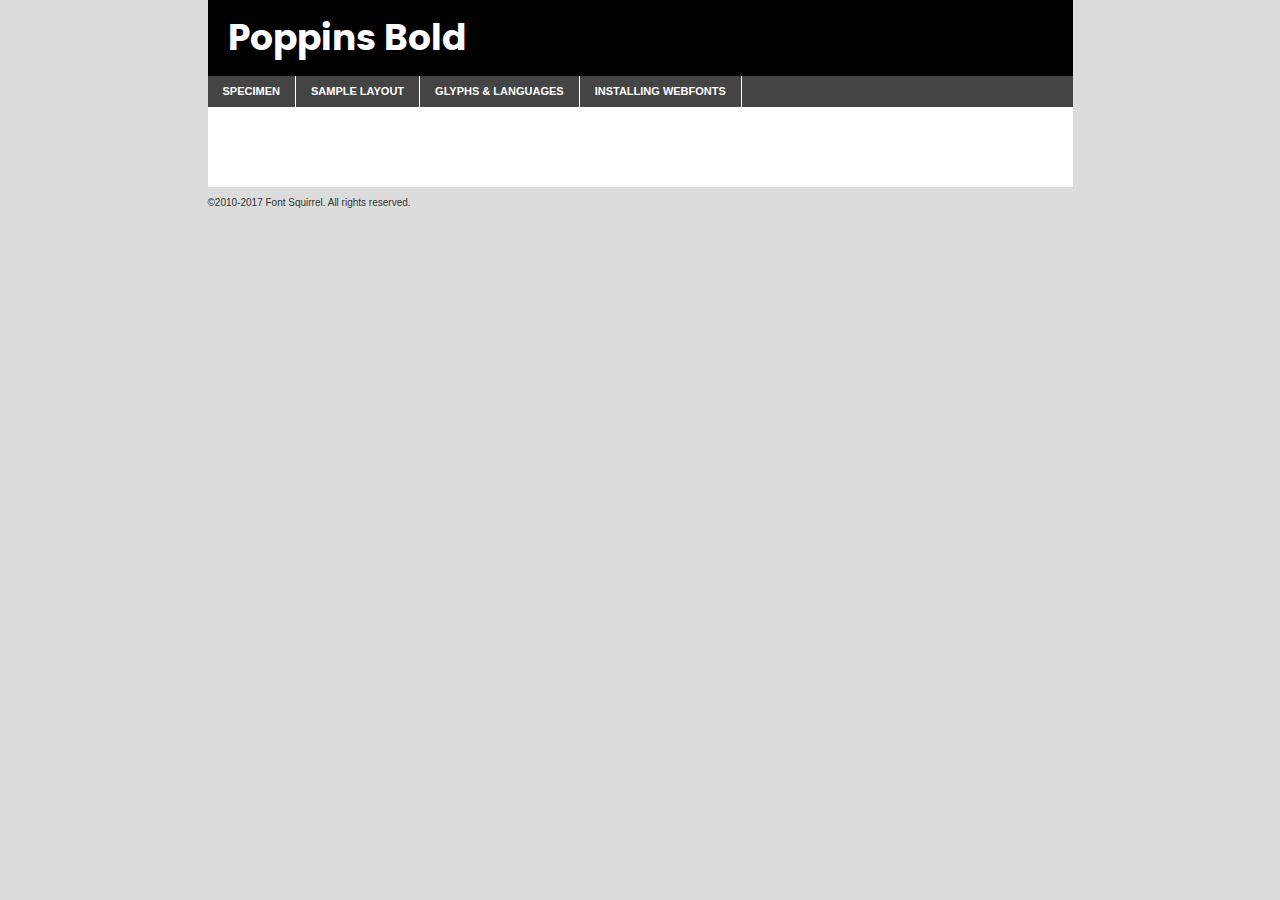
<file: firedash-main/landing_page/components/fonts/poppins-bold-demo.html>
<!DOCTYPE html PUBLIC "-//W3C//DTD XHTML 1.0 Transitional//EN"
	"http://www.w3.org/TR/xhtml1/DTD/xhtml1-transitional.dtd">

<html xmlns="http://www.w3.org/1999/xhtml" xml:lang="en" lang="en">
<head>
	<meta http-equiv="Content-Type" content="text/html; charset=utf-8" />
	<script src="http://ajax.googleapis.com/ajax/libs/jquery/1.7.2/jquery.min.js" type="text/javascript" charset="utf-8"></script>
	<script type="text/javascript">
	(function($){$.fn.easyTabs=function(option){var param=jQuery.extend({fadeSpeed:"fast",defaultContent:1,activeClass:'active'},option);$(this).each(function(){var thisId="#"+this.id;if(param.defaultContent==''){param.defaultContent=1;}
	if(typeof param.defaultContent=="number")
	{var defaultTab=$(thisId+" .tabs li:eq("+(param.defaultContent-1)+") a").attr('href').substr(1);}else{var defaultTab=param.defaultContent;}
	$(thisId+" .tabs li a").each(function(){var tabToHide=$(this).attr('href').substr(1);$("#"+tabToHide).addClass('easytabs-tab-content');});hideAll();changeContent(defaultTab);function hideAll(){$(thisId+" .easytabs-tab-content").hide();}
	function changeContent(tabId){hideAll();$(thisId+" .tabs li").removeClass(param.activeClass);$(thisId+" .tabs li a[href=#"+tabId+"]").closest('li').addClass(param.activeClass);if(param.fadeSpeed!="none")
	{$(thisId+" #"+tabId).fadeIn(param.fadeSpeed);}else{$(thisId+" #"+tabId).show();}}
	$(thisId+" .tabs li").click(function(){var tabId=$(this).find('a').attr('href').substr(1);changeContent(tabId);return false;});});}})(jQuery);
	</script>
	<link rel="stylesheet" href="specimen_files/specimen_stylesheet.css" type="text/css" charset="utf-8" />
	<link rel="stylesheet" href="stylesheet.css" type="text/css" charset="utf-8" />

	<style type="text/css">
					body{
				font-family: 'poppinsbold';
							}
		</style>

	<title>Poppins Bold Specimen</title>
	
	
	<script type="text/javascript" charset="utf-8">
		$(document).ready(function() {
			$('#container').easyTabs({defaultContent:1});
		});
	</script>
</head>

<body>
<div id="container">
	<div id="header">
		Poppins Bold	</div>
	<ul class="tabs">
		<li><a href="#specimen">Specimen</a></li>
		<li><a href="#layout">Sample Layout</a></li>
				<li><a href="#glyphs">Glyphs &amp; Languages</a></li>
		<li><a href="#installing">Installing Webfonts</a></li>
		
	</ul>
	
	<div id="main_content">

		
			<div id="specimen">
		
				<div class="section">
					<div class="grid12 firstcol">
						<div class="huge">AaBb</div>
					</div>
				</div>
		
				<div class="section">
					<div class="glyph_range">A&#x200B;B&#x200b;C&#x200b;D&#x200b;E&#x200b;F&#x200b;G&#x200b;H&#x200b;I&#x200b;J&#x200b;K&#x200b;L&#x200b;M&#x200b;N&#x200b;O&#x200b;P&#x200b;Q&#x200b;R&#x200b;S&#x200b;T&#x200b;U&#x200b;V&#x200b;W&#x200b;X&#x200b;Y&#x200b;Z&#x200b;a&#x200b;b&#x200b;c&#x200b;d&#x200b;e&#x200b;f&#x200b;g&#x200b;h&#x200b;i&#x200b;j&#x200b;k&#x200b;l&#x200b;m&#x200b;n&#x200b;o&#x200b;p&#x200b;q&#x200b;r&#x200b;s&#x200b;t&#x200b;u&#x200b;v&#x200b;w&#x200b;x&#x200b;y&#x200b;z&#x200b;1&#x200b;2&#x200b;3&#x200b;4&#x200b;5&#x200b;6&#x200b;7&#x200b;8&#x200b;9&#x200b;0&#x200b;&amp;&#x200b;.&#x200b;,&#x200b;?&#x200b;!&#x200b;&#64;&#x200b;(&#x200b;)&#x200b;#&#x200b;$&#x200b;%&#x200b;*&#x200b;+&#x200b;-&#x200b;=&#x200b;:&#x200b;;</div>
				</div>
				<div class="section">
					<div class="grid12 firstcol">
						<table class="sample_table">
							<tr><td>10</td><td class="size10">abcdefghijklmnopqrstuvwxyzABCDEFGHIJKLMNOPQRSTUVWXYZ0123456789abcdefghijklmnopqrstuvwxyzABCDEFGHIJKLMNOPQRSTUVWXYZ0123456789abcdefghijklmnopqrstuvwxyzABCDEFGHIJKLMNOPQRSTUVWXYZ</td></tr>
							<tr><td>11</td><td class="size11">abcdefghijklmnopqrstuvwxyzABCDEFGHIJKLMNOPQRSTUVWXYZ0123456789abcdefghijklmnopqrstuvwxyzABCDEFGHIJKLMNOPQRSTUVWXYZ0123456789abcdefghijklmnopqrstuvwxyzABCDEFGHIJKLMNOPQRSTUVWXYZ</td></tr>
							<tr><td>12</td><td class="size12">abcdefghijklmnopqrstuvwxyzABCDEFGHIJKLMNOPQRSTUVWXYZ0123456789abcdefghijklmnopqrstuvwxyzABCDEFGHIJKLMNOPQRSTUVWXYZ0123456789abcdefghijklmnopqrstuvwxyzABCDEFGHIJKLMNOPQRSTUVWXYZ</td></tr>
							<tr><td>13</td><td class="size13">abcdefghijklmnopqrstuvwxyzABCDEFGHIJKLMNOPQRSTUVWXYZ0123456789abcdefghijklmnopqrstuvwxyzABCDEFGHIJKLMNOPQRSTUVWXYZ0123456789abcdefghijklmnopqrstuvwxyzABCDEFGHIJKLMNOPQRSTUVWXYZ</td></tr>
							<tr><td>14</td><td class="size14">abcdefghijklmnopqrstuvwxyzABCDEFGHIJKLMNOPQRSTUVWXYZ0123456789abcdefghijklmnopqrstuvwxyzABCDEFGHIJKLMNOPQRSTUVWXYZ0123456789abcdefghijklmnopqrstuvwxyzABCDEFGHIJKLMNOPQRSTUVWXYZ</td></tr>
							<tr><td>16</td><td class="size16">abcdefghijklmnopqrstuvwxyzABCDEFGHIJKLMNOPQRSTUVWXYZ0123456789abcdefghijklmnopqrstuvwxyzABCDEFGHIJKLMNOPQRSTUVWXYZ</td></tr>
							<tr><td>18</td><td class="size18">abcdefghijklmnopqrstuvwxyzABCDEFGHIJKLMNOPQRSTUVWXYZ0123456789abcdefghijklmnopqrstuvwxyzABCDEFGHIJKLMNOPQRSTUVWXYZ</td></tr>
							<tr><td>20</td><td class="size20">abcdefghijklmnopqrstuvwxyzABCDEFGHIJKLMNOPQRSTUVWXYZ0123456789abcdefghijklmnopqrstuvwxyzABCDEFGHIJKLMNOPQRSTUVWXYZ</td></tr>
							<tr><td>24</td><td class="size24">abcdefghijklmnopqrstuvwxyzABCDEFGHIJKLMNOPQRSTUVWXYZ0123456789abcdefghijklmnopqrstuvwxyzABCDEFGHIJKLMNOPQRSTUVWXYZ</td></tr>
							<tr><td>30</td><td class="size30">abcdefghijklmnopqrstuvwxyzABCDEFGHIJKLMNOPQRSTUVWXYZ0123456789abcdefghijklmnopqrstuvwxyzABCDEFGHIJKLMNOPQRSTUVWXYZ</td></tr>
							<tr><td>36</td><td class="size36">abcdefghijklmnopqrstuvwxyzABCDEFGHIJKLMNOPQRSTUVWXYZ0123456789abcdefghijklmnopqrstuvwxyzABCDEFGHIJKLMNOPQRSTUVWXYZ</td></tr>
							<tr><td>48</td><td class="size48">abcdefghijklmnopqrstuvwxyzABCDEFGHIJKLMNOPQRSTUVWXYZ0123456789abcdefghijklmnopqrstuvwxyzABCDEFGHIJKLMNOPQRSTUVWXYZ</td></tr>
							<tr><td>60</td><td class="size60">abcdefghijklmnopqrstuvwxyzABCDEFGHIJKLMNOPQRSTUVWXYZ0123456789abcdefghijklmnopqrstuvwxyzABCDEFGHIJKLMNOPQRSTUVWXYZ</td></tr>
							<tr><td>72</td><td class="size72">abcdefghijklmnopqrstuvwxyzABCDEFGHIJKLMNOPQRSTUVWXYZ0123456789abcdefghijklmnopqrstuvwxyzABCDEFGHIJKLMNOPQRSTUVWXYZ</td></tr>
							<tr><td>90</td><td class="size90">abcdefghijklmnopqrstuvwxyzABCDEFGHIJKLMNOPQRSTUVWXYZ0123456789abcdefghijklmnopqrstuvwxyzABCDEFGHIJKLMNOPQRSTUVWXYZ</td></tr>
						</table>
				
					</div>
			
				</div>
		
		
		
								<div class="section" id="bodycomparison">


										<div id="xheight">
				<div class="fontbody">&#x25FC;&#x25FC;&#x25FC;&#x25FC;&#x25FC;&#x25FC;&#x25FC;&#x25FC;&#x25FC;&#x25FC;&#x25FC;&#x25FC;&#x25FC;&#x25FC;&#x25FC;&#x25FC;&#x25FC;&#x25FC;&#x25FC;&#x25FC;&#x25FC;&#x25FC;&#x25FC;&#x25FC;&#x25FC;&#x25FC;&#x25FC;&#x25FC;&#x25FC;&#x25FC;&#x25FC;&#x25FC;&#x25FC;&#x25FC;&#x25FC;&#x25FC;&#x25FC;&#x25FC;&#x25FC;&#x25FC;&#x25FC;&#x25FC;&#x25FC;&#x25FC;&#x25FC;&#x25FC;&#x25FC;&#x25FC;&#x25FC;&#x25FC;&#x25FC;&#x25FC;&#x25FC;&#x25FC;&#x25FC;&#x25FC;&#x25FC;&#x25FC;&#x25FC;&#x25FC;&#x25FC;&#x25FC;&#x25FC;&#x25FC;&#x25FC;&#x25FC;&#x25FC;&#x25FC;&#x25FC;&#x25FC;&#x25FC;&#x25FC;&#x25FC;&#x25FC;&#x25FC;&#x25FC;&#x25FC;&#x25FC;&#x25FC;&#x25FC;&#x25FC;&#x25FC;&#x25FC;&#x25FC;&#x25FC;&#x25FC;&#x25FC;&#x25FC;&#x25FC;&#x25FC;&#x25FC;&#x25FC;&#x25FC;&#x25FC;&#x25FC;&#x25FC;&#x25FC;&#x25FC;&#x25FC;body</div><div class="arialbody">body</div><div class="verdanabody">body</div><div class="georgiabody">body</div></div>
										<div class="fontbody" style="z-index:1">
											body<span>Poppins Bold</span>
										</div>
										<div class="arialbody" style="z-index:1">
											body<span>Arial</span>
										</div>
										<div class="verdanabody" style="z-index:1">
											body<span>Verdana</span>
										</div>
										<div class="georgiabody" style="z-index:1">
											body<span>Georgia</span>
										</div>



								</div>
		
		
				<div class="section psample psample_row1" id="">
					
					<div class="grid2 firstcol">
						<p class="size10"><span>10.</span>Aenean lacinia bibendum nulla sed consectetur. Fusce dapibus, tellus ac cursus commodo, tortor mauris condimentum nibh, ut fermentum massa justo sit amet risus. Nullam id dolor id nibh ultricies vehicula ut id elit. Cum sociis natoque penatibus et magnis dis parturient montes, nascetur ridiculus mus. Nulla vitae elit libero, a pharetra augue.</p>
			
					</div>
					<div class="grid3">
						<p class="size11"><span>11.</span>Aenean lacinia bibendum nulla sed consectetur. Fusce dapibus, tellus ac cursus commodo, tortor mauris condimentum nibh, ut fermentum massa justo sit amet risus. Nullam id dolor id nibh ultricies vehicula ut id elit. Cum sociis natoque penatibus et magnis dis parturient montes, nascetur ridiculus mus. Nulla vitae elit libero, a pharetra augue.</p>
			
					</div>
					<div class="grid3">
						<p class="size12"><span>12.</span>Aenean lacinia bibendum nulla sed consectetur. Fusce dapibus, tellus ac cursus commodo, tortor mauris condimentum nibh, ut fermentum massa justo sit amet risus. Nullam id dolor id nibh ultricies vehicula ut id elit. Cum sociis natoque penatibus et magnis dis parturient montes, nascetur ridiculus mus. Nulla vitae elit libero, a pharetra augue.</p>
			
					</div>
					<div class="grid4">
						<p class="size13"><span>13.</span>Aenean lacinia bibendum nulla sed consectetur. Fusce dapibus, tellus ac cursus commodo, tortor mauris condimentum nibh, ut fermentum massa justo sit amet risus. Nullam id dolor id nibh ultricies vehicula ut id elit. Cum sociis natoque penatibus et magnis dis parturient montes, nascetur ridiculus mus. Nulla vitae elit libero, a pharetra augue.</p>
			
					</div>
					<div class="white_blend"></div>
					
				</div>
				<div class="section psample psample_row2" id="">
					<div class="grid3 firstcol">
						<p class="size14"><span>14.</span>Aenean lacinia bibendum nulla sed consectetur. Fusce dapibus, tellus ac cursus commodo, tortor mauris condimentum nibh, ut fermentum massa justo sit amet risus. Nullam id dolor id nibh ultricies vehicula ut id elit. Cum sociis natoque penatibus et magnis dis parturient montes, nascetur ridiculus mus. Nulla vitae elit libero, a pharetra augue.</p>
			
					</div>
					<div class="grid4">
						<p class="size16"><span>16.</span>Aenean lacinia bibendum nulla sed consectetur. Fusce dapibus, tellus ac cursus commodo, tortor mauris condimentum nibh, ut fermentum massa justo sit amet risus. Nullam id dolor id nibh ultricies vehicula ut id elit. Cum sociis natoque penatibus et magnis dis parturient montes, nascetur ridiculus mus. Nulla vitae elit libero, a pharetra augue.</p>
			
					</div>
					<div class="grid5">
						<p class="size18"><span>18.</span>Aenean lacinia bibendum nulla sed consectetur. Fusce dapibus, tellus ac cursus commodo, tortor mauris condimentum nibh, ut fermentum massa justo sit amet risus. Nullam id dolor id nibh ultricies vehicula ut id elit. Cum sociis natoque penatibus et magnis dis parturient montes, nascetur ridiculus mus. Nulla vitae elit libero, a pharetra augue.</p>
			
					</div>

					<div class="white_blend"></div>

				</div>
				
				<div class="section psample psample_row3" id="">
					<div class="grid5 firstcol">
						<p class="size20"><span>20.</span>Aenean lacinia bibendum nulla sed consectetur. Fusce dapibus, tellus ac cursus commodo, tortor mauris condimentum nibh, ut fermentum massa justo sit amet risus. Nullam id dolor id nibh ultricies vehicula ut id elit. Cum sociis natoque penatibus et magnis dis parturient montes, nascetur ridiculus mus. Nulla vitae elit libero, a pharetra augue.</p>
					</div>
					<div class="grid7">
						<p class="size24"><span>24.</span>Aenean lacinia bibendum nulla sed consectetur. Fusce dapibus, tellus ac cursus commodo, tortor mauris condimentum nibh, ut fermentum massa justo sit amet risus. Nullam id dolor id nibh ultricies vehicula ut id elit. Cum sociis natoque penatibus et magnis dis parturient montes, nascetur ridiculus mus. Nulla vitae elit libero, a pharetra augue.</p>
					</div>
					
					<div class="white_blend"></div>
					
				</div>
				
				<div class="section psample psample_row4" id="">
					<div class="grid12 firstcol">
						<p class="size30"><span>30.</span>Aenean lacinia bibendum nulla sed consectetur. Fusce dapibus, tellus ac cursus commodo, tortor mauris condimentum nibh, ut fermentum massa justo sit amet risus. Nullam id dolor id nibh ultricies vehicula ut id elit. Cum sociis natoque penatibus et magnis dis parturient montes, nascetur ridiculus mus. Nulla vitae elit libero, a pharetra augue.</p>
					</div>
					<div class="white_blend"></div>
					
				</div>
				
				
				
				<div class="section psample psample_row1 fullreverse">
					<div class="grid2 firstcol">
						<p class="size10"><span>10.</span>Aenean lacinia bibendum nulla sed consectetur. Fusce dapibus, tellus ac cursus commodo, tortor mauris condimentum nibh, ut fermentum massa justo sit amet risus. Nullam id dolor id nibh ultricies vehicula ut id elit. Cum sociis natoque penatibus et magnis dis parturient montes, nascetur ridiculus mus. Nulla vitae elit libero, a pharetra augue.</p>
			
					</div>
					<div class="grid3">
						<p class="size11"><span>11.</span>Aenean lacinia bibendum nulla sed consectetur. Fusce dapibus, tellus ac cursus commodo, tortor mauris condimentum nibh, ut fermentum massa justo sit amet risus. Nullam id dolor id nibh ultricies vehicula ut id elit. Cum sociis natoque penatibus et magnis dis parturient montes, nascetur ridiculus mus. Nulla vitae elit libero, a pharetra augue.</p>
			
					</div>
					<div class="grid3">
						<p class="size12"><span>12.</span>Aenean lacinia bibendum nulla sed consectetur. Fusce dapibus, tellus ac cursus commodo, tortor mauris condimentum nibh, ut fermentum massa justo sit amet risus. Nullam id dolor id nibh ultricies vehicula ut id elit. Cum sociis natoque penatibus et magnis dis parturient montes, nascetur ridiculus mus. Nulla vitae elit libero, a pharetra augue.</p>
			
					</div>
					<div class="grid4">
						<p class="size13"><span>13.</span>Aenean lacinia bibendum nulla sed consectetur. Fusce dapibus, tellus ac cursus commodo, tortor mauris condimentum nibh, ut fermentum massa justo sit amet risus. Nullam id dolor id nibh ultricies vehicula ut id elit. Cum sociis natoque penatibus et magnis dis parturient montes, nascetur ridiculus mus. Nulla vitae elit libero, a pharetra augue.</p>
			
					</div>
					<div class="black_blend"></div>
					
				</div>
				
				<div class="section psample psample_row2 fullreverse">
					<div class="grid3 firstcol">
						<p class="size14"><span>14.</span>Aenean lacinia bibendum nulla sed consectetur. Fusce dapibus, tellus ac cursus commodo, tortor mauris condimentum nibh, ut fermentum massa justo sit amet risus. Nullam id dolor id nibh ultricies vehicula ut id elit. Cum sociis natoque penatibus et magnis dis parturient montes, nascetur ridiculus mus. Nulla vitae elit libero, a pharetra augue.</p>
			
					</div>
					<div class="grid4">
						<p class="size16"><span>16.</span>Aenean lacinia bibendum nulla sed consectetur. Fusce dapibus, tellus ac cursus commodo, tortor mauris condimentum nibh, ut fermentum massa justo sit amet risus. Nullam id dolor id nibh ultricies vehicula ut id elit. Cum sociis natoque penatibus et magnis dis parturient montes, nascetur ridiculus mus. Nulla vitae elit libero, a pharetra augue.</p>
			
					</div>
					<div class="grid5">
						<p class="size18"><span>18.</span>Aenean lacinia bibendum nulla sed consectetur. Fusce dapibus, tellus ac cursus commodo, tortor mauris condimentum nibh, ut fermentum massa justo sit amet risus. Nullam id dolor id nibh ultricies vehicula ut id elit. Cum sociis natoque penatibus et magnis dis parturient montes, nascetur ridiculus mus. Nulla vitae elit libero, a pharetra augue.</p>
			
					</div>
					<div class="black_blend"></div>

				</div>
				
				<div class="section psample fullreverse psample_row3" id="">
					<div class="grid5 firstcol">
						<p class="size20"><span>20.</span>Aenean lacinia bibendum nulla sed consectetur. Fusce dapibus, tellus ac cursus commodo, tortor mauris condimentum nibh, ut fermentum massa justo sit amet risus. Nullam id dolor id nibh ultricies vehicula ut id elit. Cum sociis natoque penatibus et magnis dis parturient montes, nascetur ridiculus mus. Nulla vitae elit libero, a pharetra augue.</p>
					</div>
					<div class="grid7">
						<p class="size24"><span>24.</span>Aenean lacinia bibendum nulla sed consectetur. Fusce dapibus, tellus ac cursus commodo, tortor mauris condimentum nibh, ut fermentum massa justo sit amet risus. Nullam id dolor id nibh ultricies vehicula ut id elit. Cum sociis natoque penatibus et magnis dis parturient montes, nascetur ridiculus mus. Nulla vitae elit libero, a pharetra augue.</p>
					</div>
					
					<div class="black_blend"></div>
					
				</div>
				
				<div class="section psample fullreverse psample_row4" id="" style="border-bottom: 20px #000 solid;">
					<div class="grid12 firstcol">
						<p class="size30"><span>30.</span>Aenean lacinia bibendum nulla sed consectetur. Fusce dapibus, tellus ac cursus commodo, tortor mauris condimentum nibh, ut fermentum massa justo sit amet risus. Nullam id dolor id nibh ultricies vehicula ut id elit. Cum sociis natoque penatibus et magnis dis parturient montes, nascetur ridiculus mus. Nulla vitae elit libero, a pharetra augue.</p>
					</div>
					<div class="black_blend"></div>
					
				</div>
				
				
				
				
			</div>
			
			<div id="layout">
				
				<div class="section">
					
					<div class="grid12 firstcol">
						<h1>Lorem Ipsum Dolor</h1>
						<h2>Etiam porta sem malesuada magna mollis euismod</h2>
						
						<p class="byline">By <a href="#link">Aenean Lacinia</a></p>
					</div>
				</div>
				<div class="section">
					<div class="grid8 firstcol">
						<p class="large">Donec sed odio dui. Morbi leo risus, porta ac consectetur ac, vestibulum at eros. Fusce dapibus, tellus ac cursus commodo, tortor mauris condimentum nibh, ut fermentum massa justo sit amet risus. </p>

						
						<h3>Pellentesque ornare sem</h3>

						<p>Maecenas sed diam eget risus varius blandit sit amet non magna. Maecenas faucibus mollis interdum. Donec ullamcorper nulla non metus auctor fringilla. Nullam id dolor id nibh ultricies vehicula ut id elit. Nullam id dolor id nibh ultricies vehicula ut id elit. </p>

						<p>Aenean eu leo quam. Pellentesque ornare sem lacinia quam venenatis vestibulum. Lorem ipsum dolor sit amet, consectetur adipiscing elit. Cum sociis natoque penatibus et magnis dis parturient montes, nascetur ridiculus mus. </p>

						<p>Nulla vitae elit libero, a pharetra augue. Praesent commodo cursus magna, vel scelerisque nisl consectetur et. Aenean lacinia bibendum nulla sed consectetur. </p>

						<p>Nullam quis risus eget urna mollis ornare vel eu leo. Nullam quis risus eget urna mollis ornare vel eu leo. Maecenas sed diam eget risus varius blandit sit amet non magna. Donec ullamcorper nulla non metus auctor fringilla. </p>

						<h3>Cras mattis consectetur</h3>

						<p>Aenean eu leo quam. Pellentesque ornare sem lacinia quam venenatis vestibulum. Aenean lacinia bibendum nulla sed consectetur. Integer posuere erat a ante venenatis dapibus posuere velit aliquet. Cras mattis consectetur purus sit amet fermentum. </p>

						<p>Nullam id dolor id nibh ultricies vehicula ut id elit. Nullam quis risus eget urna mollis ornare vel eu leo. Cras mattis consectetur purus sit amet fermentum.</p>
					</div>
					
					<div class="grid4 sidebar">
						
						<div class="box reverse">
							<p class="last">Nullam quis risus eget urna mollis ornare vel eu leo. Donec ullamcorper nulla non metus auctor fringilla. Cras mattis consectetur purus sit amet fermentum. Sed posuere consectetur est at lobortis. Lorem ipsum dolor sit amet, consectetur adipiscing elit. </p>
						</div>
						
						<p class="caption">Maecenas sed diam eget risus varius.</p>

						<p>Vestibulum id ligula porta felis euismod semper. Integer posuere erat a ante venenatis dapibus posuere velit aliquet. Vestibulum id ligula porta felis euismod semper. Sed posuere consectetur est at lobortis. Maecenas sed diam eget risus varius blandit sit amet non magna. Fusce dapibus, tellus ac cursus commodo, tortor mauris condimentum nibh, ut fermentum massa justo sit amet risus. </p>

					

						<p>Duis mollis, est non commodo luctus, nisi erat porttitor ligula, eget lacinia odio sem nec elit. Aenean lacinia bibendum nulla sed consectetur. Vivamus sagittis lacus vel augue laoreet rutrum faucibus dolor auctor. Aenean lacinia bibendum nulla sed consectetur. Nullam quis risus eget urna mollis ornare vel eu leo. </p>

						<p>Praesent commodo cursus magna, vel scelerisque nisl consectetur et. Donec ullamcorper nulla non metus auctor fringilla. Maecenas faucibus mollis interdum. Fusce dapibus, tellus ac cursus commodo, tortor mauris condimentum nibh, ut fermentum massa justo sit amet risus. </p>

					</div>
				</div>
				
			</div>


			



		<div id="glyphs">
			<div class="section">
				<div class="grid12 firstcol">
			
				<h1>Language Support</h1>
				<p>The subset of Poppins Bold in this kit supports the following languages:<br />
			
					Albanian, Basque, Breton, Chamorro, Danish, Dutch, English, Faroese, Finnish, French, Frisian, Galician, German, Icelandic, Italian, Malagasy, Norwegian, Portuguese, Spanish, Alsatian, Aragonese, Arapaho, Arrernte, Asturian, Aymara, Bislama, Cebuano, Corsican, Fijian, French_creole, Genoese, Gilbertese, Greenlandic, Haitian_creole, Hiligaynon, Hmong, Hopi, Ibanag, Iloko_ilokano, Indonesian, Interglossa_glosa, Interlingua, Irish_gaelic, Jerriais, Lojban, Lombard, Luxembourgeois, Manx, Mohawk, Norfolk_pitcairnese, Occitan, Oromo, Pangasinan, Papiamento, Piedmontese, Potawatomi, Rhaeto-romance, Romansh, Rotokas, Sami_lule, Samoan, Sardinian, Scots_gaelic, Seychelles_creole, Shona, Sicilian, Somali, Southern_ndebele, Swahili, Swati_swazi, Tagalog_filipino_pilipino, Tetum, Tok_pisin, Uyghur_latinized, Volapuk, Walloon, Warlpiri, Xhosa, Yapese, Zulu, Latinbasic, Ubasic, Demo				</p>
				<h1>Glyph Chart</h1>
				<p>The subset of Poppins Bold in this kit includes all the glyphs listed below. Unicode entities are included above each glyph to help you insert individual characters into your layout.</p>
				<div id="glyph_chart">
			
																														 <div><p>&amp;#13;</p>&#13;</div>
																				 <div><p>&amp;#32;</p>&#32;</div>
																				 <div><p>&amp;#33;</p>&#33;</div>
																				 <div><p>&amp;#34;</p>&#34;</div>
																				 <div><p>&amp;#35;</p>&#35;</div>
																				 <div><p>&amp;#36;</p>&#36;</div>
																				 <div><p>&amp;#37;</p>&#37;</div>
																				 <div><p>&amp;#38;</p>&#38;</div>
																				 <div><p>&amp;#39;</p>&#39;</div>
																				 <div><p>&amp;#40;</p>&#40;</div>
																				 <div><p>&amp;#41;</p>&#41;</div>
																				 <div><p>&amp;#42;</p>&#42;</div>
																				 <div><p>&amp;#43;</p>&#43;</div>
																				 <div><p>&amp;#44;</p>&#44;</div>
																				 <div><p>&amp;#45;</p>&#45;</div>
																				 <div><p>&amp;#46;</p>&#46;</div>
																				 <div><p>&amp;#47;</p>&#47;</div>
																				 <div><p>&amp;#48;</p>&#48;</div>
																				 <div><p>&amp;#49;</p>&#49;</div>
																				 <div><p>&amp;#50;</p>&#50;</div>
																				 <div><p>&amp;#51;</p>&#51;</div>
																				 <div><p>&amp;#52;</p>&#52;</div>
																				 <div><p>&amp;#53;</p>&#53;</div>
																				 <div><p>&amp;#54;</p>&#54;</div>
																				 <div><p>&amp;#55;</p>&#55;</div>
																				 <div><p>&amp;#56;</p>&#56;</div>
																				 <div><p>&amp;#57;</p>&#57;</div>
																				 <div><p>&amp;#58;</p>&#58;</div>
																				 <div><p>&amp;#59;</p>&#59;</div>
																				 <div><p>&amp;#60;</p>&#60;</div>
																				 <div><p>&amp;#61;</p>&#61;</div>
																				 <div><p>&amp;#62;</p>&#62;</div>
																				 <div><p>&amp;#63;</p>&#63;</div>
																				 <div><p>&amp;#64;</p>&#64;</div>
																				 <div><p>&amp;#65;</p>&#65;</div>
																				 <div><p>&amp;#66;</p>&#66;</div>
																				 <div><p>&amp;#67;</p>&#67;</div>
																				 <div><p>&amp;#68;</p>&#68;</div>
																				 <div><p>&amp;#69;</p>&#69;</div>
																				 <div><p>&amp;#70;</p>&#70;</div>
																				 <div><p>&amp;#71;</p>&#71;</div>
																				 <div><p>&amp;#72;</p>&#72;</div>
																				 <div><p>&amp;#73;</p>&#73;</div>
																				 <div><p>&amp;#74;</p>&#74;</div>
																				 <div><p>&amp;#75;</p>&#75;</div>
																				 <div><p>&amp;#76;</p>&#76;</div>
																				 <div><p>&amp;#77;</p>&#77;</div>
																				 <div><p>&amp;#78;</p>&#78;</div>
																				 <div><p>&amp;#79;</p>&#79;</div>
																				 <div><p>&amp;#80;</p>&#80;</div>
																				 <div><p>&amp;#81;</p>&#81;</div>
																				 <div><p>&amp;#82;</p>&#82;</div>
																				 <div><p>&amp;#83;</p>&#83;</div>
																				 <div><p>&amp;#84;</p>&#84;</div>
																				 <div><p>&amp;#85;</p>&#85;</div>
																				 <div><p>&amp;#86;</p>&#86;</div>
																				 <div><p>&amp;#87;</p>&#87;</div>
																				 <div><p>&amp;#88;</p>&#88;</div>
																				 <div><p>&amp;#89;</p>&#89;</div>
																				 <div><p>&amp;#90;</p>&#90;</div>
																				 <div><p>&amp;#91;</p>&#91;</div>
																				 <div><p>&amp;#92;</p>&#92;</div>
																				 <div><p>&amp;#93;</p>&#93;</div>
																				 <div><p>&amp;#94;</p>&#94;</div>
																				 <div><p>&amp;#95;</p>&#95;</div>
																				 <div><p>&amp;#96;</p>&#96;</div>
																				 <div><p>&amp;#97;</p>&#97;</div>
																				 <div><p>&amp;#98;</p>&#98;</div>
																				 <div><p>&amp;#99;</p>&#99;</div>
																				 <div><p>&amp;#100;</p>&#100;</div>
																				 <div><p>&amp;#101;</p>&#101;</div>
																				 <div><p>&amp;#102;</p>&#102;</div>
																				 <div><p>&amp;#103;</p>&#103;</div>
																				 <div><p>&amp;#104;</p>&#104;</div>
																				 <div><p>&amp;#105;</p>&#105;</div>
																				 <div><p>&amp;#106;</p>&#106;</div>
																				 <div><p>&amp;#107;</p>&#107;</div>
																				 <div><p>&amp;#108;</p>&#108;</div>
																				 <div><p>&amp;#109;</p>&#109;</div>
																				 <div><p>&amp;#110;</p>&#110;</div>
																				 <div><p>&amp;#111;</p>&#111;</div>
																				 <div><p>&amp;#112;</p>&#112;</div>
																				 <div><p>&amp;#113;</p>&#113;</div>
																				 <div><p>&amp;#114;</p>&#114;</div>
																				 <div><p>&amp;#115;</p>&#115;</div>
																				 <div><p>&amp;#116;</p>&#116;</div>
																				 <div><p>&amp;#117;</p>&#117;</div>
																				 <div><p>&amp;#118;</p>&#118;</div>
																				 <div><p>&amp;#119;</p>&#119;</div>
																				 <div><p>&amp;#120;</p>&#120;</div>
																				 <div><p>&amp;#121;</p>&#121;</div>
																				 <div><p>&amp;#122;</p>&#122;</div>
																				 <div><p>&amp;#123;</p>&#123;</div>
																				 <div><p>&amp;#124;</p>&#124;</div>
																				 <div><p>&amp;#125;</p>&#125;</div>
																				 <div><p>&amp;#126;</p>&#126;</div>
																				 <div><p>&amp;#160;</p>&#160;</div>
																				 <div><p>&amp;#161;</p>&#161;</div>
																				 <div><p>&amp;#162;</p>&#162;</div>
																				 <div><p>&amp;#163;</p>&#163;</div>
																				 <div><p>&amp;#164;</p>&#164;</div>
																				 <div><p>&amp;#165;</p>&#165;</div>
																				 <div><p>&amp;#166;</p>&#166;</div>
																				 <div><p>&amp;#167;</p>&#167;</div>
																				 <div><p>&amp;#168;</p>&#168;</div>
																				 <div><p>&amp;#169;</p>&#169;</div>
																				 <div><p>&amp;#170;</p>&#170;</div>
																				 <div><p>&amp;#171;</p>&#171;</div>
																				 <div><p>&amp;#172;</p>&#172;</div>
																				 <div><p>&amp;#173;</p>&#173;</div>
																				 <div><p>&amp;#174;</p>&#174;</div>
																				 <div><p>&amp;#175;</p>&#175;</div>
																				 <div><p>&amp;#176;</p>&#176;</div>
																				 <div><p>&amp;#177;</p>&#177;</div>
																				 <div><p>&amp;#178;</p>&#178;</div>
																				 <div><p>&amp;#179;</p>&#179;</div>
																				 <div><p>&amp;#180;</p>&#180;</div>
																				 <div><p>&amp;#181;</p>&#181;</div>
																				 <div><p>&amp;#182;</p>&#182;</div>
																				 <div><p>&amp;#183;</p>&#183;</div>
																				 <div><p>&amp;#184;</p>&#184;</div>
																				 <div><p>&amp;#185;</p>&#185;</div>
																				 <div><p>&amp;#186;</p>&#186;</div>
																				 <div><p>&amp;#187;</p>&#187;</div>
																				 <div><p>&amp;#188;</p>&#188;</div>
																				 <div><p>&amp;#189;</p>&#189;</div>
																				 <div><p>&amp;#190;</p>&#190;</div>
																				 <div><p>&amp;#191;</p>&#191;</div>
																				 <div><p>&amp;#192;</p>&#192;</div>
																				 <div><p>&amp;#193;</p>&#193;</div>
																				 <div><p>&amp;#194;</p>&#194;</div>
																				 <div><p>&amp;#195;</p>&#195;</div>
																				 <div><p>&amp;#196;</p>&#196;</div>
																				 <div><p>&amp;#197;</p>&#197;</div>
																				 <div><p>&amp;#198;</p>&#198;</div>
																				 <div><p>&amp;#199;</p>&#199;</div>
																				 <div><p>&amp;#200;</p>&#200;</div>
																				 <div><p>&amp;#201;</p>&#201;</div>
																				 <div><p>&amp;#202;</p>&#202;</div>
																				 <div><p>&amp;#203;</p>&#203;</div>
																				 <div><p>&amp;#204;</p>&#204;</div>
																				 <div><p>&amp;#205;</p>&#205;</div>
																				 <div><p>&amp;#206;</p>&#206;</div>
																				 <div><p>&amp;#207;</p>&#207;</div>
																				 <div><p>&amp;#208;</p>&#208;</div>
																				 <div><p>&amp;#209;</p>&#209;</div>
																				 <div><p>&amp;#210;</p>&#210;</div>
																				 <div><p>&amp;#211;</p>&#211;</div>
																				 <div><p>&amp;#212;</p>&#212;</div>
																				 <div><p>&amp;#213;</p>&#213;</div>
																				 <div><p>&amp;#214;</p>&#214;</div>
																				 <div><p>&amp;#215;</p>&#215;</div>
																				 <div><p>&amp;#216;</p>&#216;</div>
																				 <div><p>&amp;#217;</p>&#217;</div>
																				 <div><p>&amp;#218;</p>&#218;</div>
																				 <div><p>&amp;#219;</p>&#219;</div>
																				 <div><p>&amp;#220;</p>&#220;</div>
																				 <div><p>&amp;#221;</p>&#221;</div>
																				 <div><p>&amp;#222;</p>&#222;</div>
																				 <div><p>&amp;#223;</p>&#223;</div>
																				 <div><p>&amp;#224;</p>&#224;</div>
																				 <div><p>&amp;#225;</p>&#225;</div>
																				 <div><p>&amp;#226;</p>&#226;</div>
																				 <div><p>&amp;#227;</p>&#227;</div>
																				 <div><p>&amp;#228;</p>&#228;</div>
																				 <div><p>&amp;#229;</p>&#229;</div>
																				 <div><p>&amp;#230;</p>&#230;</div>
																				 <div><p>&amp;#231;</p>&#231;</div>
																				 <div><p>&amp;#232;</p>&#232;</div>
																				 <div><p>&amp;#233;</p>&#233;</div>
																				 <div><p>&amp;#234;</p>&#234;</div>
																				 <div><p>&amp;#235;</p>&#235;</div>
																				 <div><p>&amp;#236;</p>&#236;</div>
																				 <div><p>&amp;#237;</p>&#237;</div>
																				 <div><p>&amp;#238;</p>&#238;</div>
																				 <div><p>&amp;#239;</p>&#239;</div>
																				 <div><p>&amp;#240;</p>&#240;</div>
																				 <div><p>&amp;#241;</p>&#241;</div>
																				 <div><p>&amp;#242;</p>&#242;</div>
																				 <div><p>&amp;#243;</p>&#243;</div>
																				 <div><p>&amp;#244;</p>&#244;</div>
																				 <div><p>&amp;#245;</p>&#245;</div>
																				 <div><p>&amp;#246;</p>&#246;</div>
																				 <div><p>&amp;#247;</p>&#247;</div>
																				 <div><p>&amp;#248;</p>&#248;</div>
																				 <div><p>&amp;#249;</p>&#249;</div>
																				 <div><p>&amp;#250;</p>&#250;</div>
																				 <div><p>&amp;#251;</p>&#251;</div>
																				 <div><p>&amp;#252;</p>&#252;</div>
																				 <div><p>&amp;#253;</p>&#253;</div>
																				 <div><p>&amp;#254;</p>&#254;</div>
																				 <div><p>&amp;#255;</p>&#255;</div>
																				 <div><p>&amp;#338;</p>&#338;</div>
																				 <div><p>&amp;#339;</p>&#339;</div>
																				 <div><p>&amp;#376;</p>&#376;</div>
																				 <div><p>&amp;#710;</p>&#710;</div>
																				 <div><p>&amp;#732;</p>&#732;</div>
																				 <div><p>&amp;#8192;</p>&#8192;</div>
																				 <div><p>&amp;#8193;</p>&#8193;</div>
																				 <div><p>&amp;#8194;</p>&#8194;</div>
																				 <div><p>&amp;#8195;</p>&#8195;</div>
																				 <div><p>&amp;#8196;</p>&#8196;</div>
																				 <div><p>&amp;#8197;</p>&#8197;</div>
																				 <div><p>&amp;#8198;</p>&#8198;</div>
																				 <div><p>&amp;#8199;</p>&#8199;</div>
																				 <div><p>&amp;#8200;</p>&#8200;</div>
																				 <div><p>&amp;#8201;</p>&#8201;</div>
																				 <div><p>&amp;#8202;</p>&#8202;</div>
																				 <div><p>&amp;#8208;</p>&#8208;</div>
																				 <div><p>&amp;#8209;</p>&#8209;</div>
																				 <div><p>&amp;#8210;</p>&#8210;</div>
																				 <div><p>&amp;#8211;</p>&#8211;</div>
																				 <div><p>&amp;#8212;</p>&#8212;</div>
																				 <div><p>&amp;#8216;</p>&#8216;</div>
																				 <div><p>&amp;#8217;</p>&#8217;</div>
																				 <div><p>&amp;#8218;</p>&#8218;</div>
																				 <div><p>&amp;#8220;</p>&#8220;</div>
																				 <div><p>&amp;#8221;</p>&#8221;</div>
																				 <div><p>&amp;#8222;</p>&#8222;</div>
																				 <div><p>&amp;#8226;</p>&#8226;</div>
																				 <div><p>&amp;#8230;</p>&#8230;</div>
																				 <div><p>&amp;#8239;</p>&#8239;</div>
																				 <div><p>&amp;#8249;</p>&#8249;</div>
																				 <div><p>&amp;#8250;</p>&#8250;</div>
																				 <div><p>&amp;#8287;</p>&#8287;</div>
																				 <div><p>&amp;#8364;</p>&#8364;</div>
																				 <div><p>&amp;#8482;</p>&#8482;</div>
																				 <div><p>&amp;#64257;</p>&#64257;</div>
																				 <div><p>&amp;#64258;</p>&#64258;</div>
																																																</div>	
				</div>
		
		
			</div>
		</div>
		
		
		<div id="specs">
			
		</div>
	
		<div id="installing">
			<div class="section">
				<div class="grid7 firstcol">
					<h1>Installing Webfonts</h1>
					
					<p>Webfonts are supported by all major browser platforms but not all in the same way. There are currently four different font formats that must be included in order to target all browsers. This includes TTF, WOFF, EOT and SVG.</p>
					
					<h2>1. Upload your webfonts</h2>
					<p>You must upload your webfont kit to your website. They should be in or near the same directory as your CSS files.</p>
					
					<h2>2. Include the webfont stylesheet</h2>
					<p>A special CSS @font-face declaration helps the various browsers select the appropriate font it needs without causing you a bunch of headaches. Learn more about this syntax by reading the <a href="https://www.fontspring.com/blog/further-hardening-of-the-bulletproof-syntax">Fontspring blog post</a> about it. The code for it is as follows:</p>


<code>
@font-face{ 
	font-family: 'MyWebFont';
	src: url('WebFont.eot');
	src: url('WebFont.eot?#iefix') format('embedded-opentype'),
	     url('WebFont.woff') format('woff'),
	     url('WebFont.ttf') format('truetype'),
	     url('WebFont.svg#webfont') format('svg');
}
</code>

	<p>We've already gone ahead and generated the code for you. All you have to do is link to the stylesheet in your HTML, like this:</p>
	<code>&lt;link rel=&quot;stylesheet&quot; href=&quot;stylesheet.css&quot; type=&quot;text/css&quot; charset=&quot;utf-8&quot; /&gt;</code>

					<h2>3. Modify your own stylesheet</h2>
					<p>To take advantage of your new fonts, you must tell your stylesheet to use them. Look at the original @font-face declaration above and find the property called "font-family." The name linked there will be what you use to reference the font. Prepend that webfont name to the font stack in the "font-family" property, inside the selector you want to change. For example:</p>
<code>p { font-family: 'WebFont', Arial, sans-serif; }</code>

<h2>4. Test</h2>
<p>Getting webfonts to work cross-browser <em>can</em> be tricky. Use the information in the sidebar to help you if you find that fonts aren't loading in a particular browser.</p>
				</div>
				
				<div class="grid5 sidebar">
					<div class="box">
						<h2>Troubleshooting<br />Font-Face Problems</h2>
						<p>Having trouble getting your webfonts to load in your new website? Here are some tips to sort out what might be the problem.</p>

						<h3>Fonts not showing in any browser</h3>

						<p>This sounds like you need to work on the plumbing. You either did not upload the fonts to the correct directory, or you did not link the fonts properly in the CSS. If you've confirmed that all this is correct and you still have a problem, take a look at your .htaccess file and see if requests are getting intercepted.</p>

						<h3>Fonts not loading in iPhone or iPad</h3>

						<p>The most common problem here is that you are serving the fonts from an IIS server. IIS refuses to serve files that have unknown MIME types. If that is the case, you must set the MIME type for SVG to "image/svg+xml" in the server settings. Follow these instructions from Microsoft if you need help.</p>

						<h3>Fonts not loading in Firefox</h3>

						<p>The primary reason for this failure? You are still using a version Firefox older than 3.5. So upgrade already! If that isn't it, then you are very likely serving fonts from a different domain. Firefox requires that all font assets be served from the same domain. Lastly it is possible that you need to add WOFF to your list of MIME types (if you are serving via IIS.)</p>

						<h3>Fonts not loading in IE</h3>

						<p>Are you looking at Internet Explorer on an actual Windows machine or are you cheating by using a service like Adobe BrowserLab? Many of these screenshot services do not render @font-face for IE. Best to test it on a real machine.</p>

						<h3>Fonts not loading in IE9</h3>

						<p>IE9, like Firefox, requires that fonts be served from the same domain as the website. Make sure that is the case.</p>
					</div>
				</div>
			</div>
			
		</div>
	
	</div>
	<div id="footer">
		<p>&copy;2010-2017 Font Squirrel. All rights reserved.</p>
	</div>
</div>
</body>
</html>
</file>
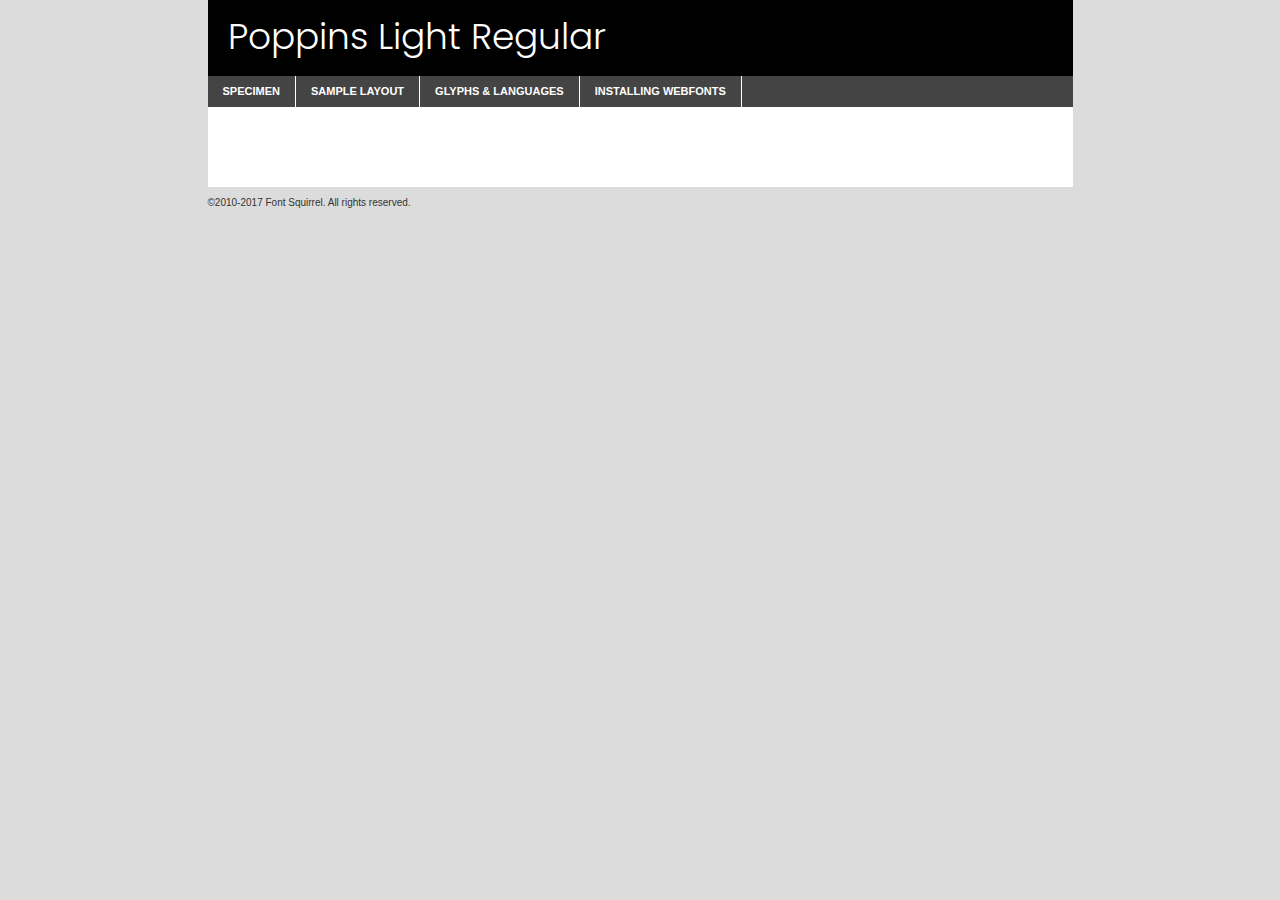
<file: firedash-main/landing_page/components/fonts/poppins-light-demo.html>
<!DOCTYPE html PUBLIC "-//W3C//DTD XHTML 1.0 Transitional//EN"
	"http://www.w3.org/TR/xhtml1/DTD/xhtml1-transitional.dtd">

<html xmlns="http://www.w3.org/1999/xhtml" xml:lang="en" lang="en">
<head>
	<meta http-equiv="Content-Type" content="text/html; charset=utf-8" />
	<script src="http://ajax.googleapis.com/ajax/libs/jquery/1.7.2/jquery.min.js" type="text/javascript" charset="utf-8"></script>
	<script type="text/javascript">
	(function($){$.fn.easyTabs=function(option){var param=jQuery.extend({fadeSpeed:"fast",defaultContent:1,activeClass:'active'},option);$(this).each(function(){var thisId="#"+this.id;if(param.defaultContent==''){param.defaultContent=1;}
	if(typeof param.defaultContent=="number")
	{var defaultTab=$(thisId+" .tabs li:eq("+(param.defaultContent-1)+") a").attr('href').substr(1);}else{var defaultTab=param.defaultContent;}
	$(thisId+" .tabs li a").each(function(){var tabToHide=$(this).attr('href').substr(1);$("#"+tabToHide).addClass('easytabs-tab-content');});hideAll();changeContent(defaultTab);function hideAll(){$(thisId+" .easytabs-tab-content").hide();}
	function changeContent(tabId){hideAll();$(thisId+" .tabs li").removeClass(param.activeClass);$(thisId+" .tabs li a[href=#"+tabId+"]").closest('li').addClass(param.activeClass);if(param.fadeSpeed!="none")
	{$(thisId+" #"+tabId).fadeIn(param.fadeSpeed);}else{$(thisId+" #"+tabId).show();}}
	$(thisId+" .tabs li").click(function(){var tabId=$(this).find('a').attr('href').substr(1);changeContent(tabId);return false;});});}})(jQuery);
	</script>
	<link rel="stylesheet" href="specimen_files/specimen_stylesheet.css" type="text/css" charset="utf-8" />
	<link rel="stylesheet" href="stylesheet.css" type="text/css" charset="utf-8" />

	<style type="text/css">
					body{
				font-family: 'poppinslight';
							}
		</style>

	<title>Poppins Light Regular Specimen</title>
	
	
	<script type="text/javascript" charset="utf-8">
		$(document).ready(function() {
			$('#container').easyTabs({defaultContent:1});
		});
	</script>
</head>

<body>
<div id="container">
	<div id="header">
		Poppins Light Regular	</div>
	<ul class="tabs">
		<li><a href="#specimen">Specimen</a></li>
		<li><a href="#layout">Sample Layout</a></li>
				<li><a href="#glyphs">Glyphs &amp; Languages</a></li>
		<li><a href="#installing">Installing Webfonts</a></li>
		
	</ul>
	
	<div id="main_content">

		
			<div id="specimen">
		
				<div class="section">
					<div class="grid12 firstcol">
						<div class="huge">AaBb</div>
					</div>
				</div>
		
				<div class="section">
					<div class="glyph_range">A&#x200B;B&#x200b;C&#x200b;D&#x200b;E&#x200b;F&#x200b;G&#x200b;H&#x200b;I&#x200b;J&#x200b;K&#x200b;L&#x200b;M&#x200b;N&#x200b;O&#x200b;P&#x200b;Q&#x200b;R&#x200b;S&#x200b;T&#x200b;U&#x200b;V&#x200b;W&#x200b;X&#x200b;Y&#x200b;Z&#x200b;a&#x200b;b&#x200b;c&#x200b;d&#x200b;e&#x200b;f&#x200b;g&#x200b;h&#x200b;i&#x200b;j&#x200b;k&#x200b;l&#x200b;m&#x200b;n&#x200b;o&#x200b;p&#x200b;q&#x200b;r&#x200b;s&#x200b;t&#x200b;u&#x200b;v&#x200b;w&#x200b;x&#x200b;y&#x200b;z&#x200b;1&#x200b;2&#x200b;3&#x200b;4&#x200b;5&#x200b;6&#x200b;7&#x200b;8&#x200b;9&#x200b;0&#x200b;&amp;&#x200b;.&#x200b;,&#x200b;?&#x200b;!&#x200b;&#64;&#x200b;(&#x200b;)&#x200b;#&#x200b;$&#x200b;%&#x200b;*&#x200b;+&#x200b;-&#x200b;=&#x200b;:&#x200b;;</div>
				</div>
				<div class="section">
					<div class="grid12 firstcol">
						<table class="sample_table">
							<tr><td>10</td><td class="size10">abcdefghijklmnopqrstuvwxyzABCDEFGHIJKLMNOPQRSTUVWXYZ0123456789abcdefghijklmnopqrstuvwxyzABCDEFGHIJKLMNOPQRSTUVWXYZ0123456789abcdefghijklmnopqrstuvwxyzABCDEFGHIJKLMNOPQRSTUVWXYZ</td></tr>
							<tr><td>11</td><td class="size11">abcdefghijklmnopqrstuvwxyzABCDEFGHIJKLMNOPQRSTUVWXYZ0123456789abcdefghijklmnopqrstuvwxyzABCDEFGHIJKLMNOPQRSTUVWXYZ0123456789abcdefghijklmnopqrstuvwxyzABCDEFGHIJKLMNOPQRSTUVWXYZ</td></tr>
							<tr><td>12</td><td class="size12">abcdefghijklmnopqrstuvwxyzABCDEFGHIJKLMNOPQRSTUVWXYZ0123456789abcdefghijklmnopqrstuvwxyzABCDEFGHIJKLMNOPQRSTUVWXYZ0123456789abcdefghijklmnopqrstuvwxyzABCDEFGHIJKLMNOPQRSTUVWXYZ</td></tr>
							<tr><td>13</td><td class="size13">abcdefghijklmnopqrstuvwxyzABCDEFGHIJKLMNOPQRSTUVWXYZ0123456789abcdefghijklmnopqrstuvwxyzABCDEFGHIJKLMNOPQRSTUVWXYZ0123456789abcdefghijklmnopqrstuvwxyzABCDEFGHIJKLMNOPQRSTUVWXYZ</td></tr>
							<tr><td>14</td><td class="size14">abcdefghijklmnopqrstuvwxyzABCDEFGHIJKLMNOPQRSTUVWXYZ0123456789abcdefghijklmnopqrstuvwxyzABCDEFGHIJKLMNOPQRSTUVWXYZ0123456789abcdefghijklmnopqrstuvwxyzABCDEFGHIJKLMNOPQRSTUVWXYZ</td></tr>
							<tr><td>16</td><td class="size16">abcdefghijklmnopqrstuvwxyzABCDEFGHIJKLMNOPQRSTUVWXYZ0123456789abcdefghijklmnopqrstuvwxyzABCDEFGHIJKLMNOPQRSTUVWXYZ</td></tr>
							<tr><td>18</td><td class="size18">abcdefghijklmnopqrstuvwxyzABCDEFGHIJKLMNOPQRSTUVWXYZ0123456789abcdefghijklmnopqrstuvwxyzABCDEFGHIJKLMNOPQRSTUVWXYZ</td></tr>
							<tr><td>20</td><td class="size20">abcdefghijklmnopqrstuvwxyzABCDEFGHIJKLMNOPQRSTUVWXYZ0123456789abcdefghijklmnopqrstuvwxyzABCDEFGHIJKLMNOPQRSTUVWXYZ</td></tr>
							<tr><td>24</td><td class="size24">abcdefghijklmnopqrstuvwxyzABCDEFGHIJKLMNOPQRSTUVWXYZ0123456789abcdefghijklmnopqrstuvwxyzABCDEFGHIJKLMNOPQRSTUVWXYZ</td></tr>
							<tr><td>30</td><td class="size30">abcdefghijklmnopqrstuvwxyzABCDEFGHIJKLMNOPQRSTUVWXYZ0123456789abcdefghijklmnopqrstuvwxyzABCDEFGHIJKLMNOPQRSTUVWXYZ</td></tr>
							<tr><td>36</td><td class="size36">abcdefghijklmnopqrstuvwxyzABCDEFGHIJKLMNOPQRSTUVWXYZ0123456789abcdefghijklmnopqrstuvwxyzABCDEFGHIJKLMNOPQRSTUVWXYZ</td></tr>
							<tr><td>48</td><td class="size48">abcdefghijklmnopqrstuvwxyzABCDEFGHIJKLMNOPQRSTUVWXYZ0123456789abcdefghijklmnopqrstuvwxyzABCDEFGHIJKLMNOPQRSTUVWXYZ</td></tr>
							<tr><td>60</td><td class="size60">abcdefghijklmnopqrstuvwxyzABCDEFGHIJKLMNOPQRSTUVWXYZ0123456789abcdefghijklmnopqrstuvwxyzABCDEFGHIJKLMNOPQRSTUVWXYZ</td></tr>
							<tr><td>72</td><td class="size72">abcdefghijklmnopqrstuvwxyzABCDEFGHIJKLMNOPQRSTUVWXYZ0123456789abcdefghijklmnopqrstuvwxyzABCDEFGHIJKLMNOPQRSTUVWXYZ</td></tr>
							<tr><td>90</td><td class="size90">abcdefghijklmnopqrstuvwxyzABCDEFGHIJKLMNOPQRSTUVWXYZ0123456789abcdefghijklmnopqrstuvwxyzABCDEFGHIJKLMNOPQRSTUVWXYZ</td></tr>
						</table>
				
					</div>
			
				</div>
		
		
		
								<div class="section" id="bodycomparison">


										<div id="xheight">
				<div class="fontbody">&#x25FC;&#x25FC;&#x25FC;&#x25FC;&#x25FC;&#x25FC;&#x25FC;&#x25FC;&#x25FC;&#x25FC;&#x25FC;&#x25FC;&#x25FC;&#x25FC;&#x25FC;&#x25FC;&#x25FC;&#x25FC;&#x25FC;&#x25FC;&#x25FC;&#x25FC;&#x25FC;&#x25FC;&#x25FC;&#x25FC;&#x25FC;&#x25FC;&#x25FC;&#x25FC;&#x25FC;&#x25FC;&#x25FC;&#x25FC;&#x25FC;&#x25FC;&#x25FC;&#x25FC;&#x25FC;&#x25FC;&#x25FC;&#x25FC;&#x25FC;&#x25FC;&#x25FC;&#x25FC;&#x25FC;&#x25FC;&#x25FC;&#x25FC;&#x25FC;&#x25FC;&#x25FC;&#x25FC;&#x25FC;&#x25FC;&#x25FC;&#x25FC;&#x25FC;&#x25FC;&#x25FC;&#x25FC;&#x25FC;&#x25FC;&#x25FC;&#x25FC;&#x25FC;&#x25FC;&#x25FC;&#x25FC;&#x25FC;&#x25FC;&#x25FC;&#x25FC;&#x25FC;&#x25FC;&#x25FC;&#x25FC;&#x25FC;&#x25FC;&#x25FC;&#x25FC;&#x25FC;&#x25FC;&#x25FC;&#x25FC;&#x25FC;&#x25FC;&#x25FC;&#x25FC;&#x25FC;&#x25FC;&#x25FC;&#x25FC;&#x25FC;&#x25FC;&#x25FC;&#x25FC;&#x25FC;body</div><div class="arialbody">body</div><div class="verdanabody">body</div><div class="georgiabody">body</div></div>
										<div class="fontbody" style="z-index:1">
											body<span>Poppins Light Regular</span>
										</div>
										<div class="arialbody" style="z-index:1">
											body<span>Arial</span>
										</div>
										<div class="verdanabody" style="z-index:1">
											body<span>Verdana</span>
										</div>
										<div class="georgiabody" style="z-index:1">
											body<span>Georgia</span>
										</div>



								</div>
		
		
				<div class="section psample psample_row1" id="">
					
					<div class="grid2 firstcol">
						<p class="size10"><span>10.</span>Aenean lacinia bibendum nulla sed consectetur. Fusce dapibus, tellus ac cursus commodo, tortor mauris condimentum nibh, ut fermentum massa justo sit amet risus. Nullam id dolor id nibh ultricies vehicula ut id elit. Cum sociis natoque penatibus et magnis dis parturient montes, nascetur ridiculus mus. Nulla vitae elit libero, a pharetra augue.</p>
			
					</div>
					<div class="grid3">
						<p class="size11"><span>11.</span>Aenean lacinia bibendum nulla sed consectetur. Fusce dapibus, tellus ac cursus commodo, tortor mauris condimentum nibh, ut fermentum massa justo sit amet risus. Nullam id dolor id nibh ultricies vehicula ut id elit. Cum sociis natoque penatibus et magnis dis parturient montes, nascetur ridiculus mus. Nulla vitae elit libero, a pharetra augue.</p>
			
					</div>
					<div class="grid3">
						<p class="size12"><span>12.</span>Aenean lacinia bibendum nulla sed consectetur. Fusce dapibus, tellus ac cursus commodo, tortor mauris condimentum nibh, ut fermentum massa justo sit amet risus. Nullam id dolor id nibh ultricies vehicula ut id elit. Cum sociis natoque penatibus et magnis dis parturient montes, nascetur ridiculus mus. Nulla vitae elit libero, a pharetra augue.</p>
			
					</div>
					<div class="grid4">
						<p class="size13"><span>13.</span>Aenean lacinia bibendum nulla sed consectetur. Fusce dapibus, tellus ac cursus commodo, tortor mauris condimentum nibh, ut fermentum massa justo sit amet risus. Nullam id dolor id nibh ultricies vehicula ut id elit. Cum sociis natoque penatibus et magnis dis parturient montes, nascetur ridiculus mus. Nulla vitae elit libero, a pharetra augue.</p>
			
					</div>
					<div class="white_blend"></div>
					
				</div>
				<div class="section psample psample_row2" id="">
					<div class="grid3 firstcol">
						<p class="size14"><span>14.</span>Aenean lacinia bibendum nulla sed consectetur. Fusce dapibus, tellus ac cursus commodo, tortor mauris condimentum nibh, ut fermentum massa justo sit amet risus. Nullam id dolor id nibh ultricies vehicula ut id elit. Cum sociis natoque penatibus et magnis dis parturient montes, nascetur ridiculus mus. Nulla vitae elit libero, a pharetra augue.</p>
			
					</div>
					<div class="grid4">
						<p class="size16"><span>16.</span>Aenean lacinia bibendum nulla sed consectetur. Fusce dapibus, tellus ac cursus commodo, tortor mauris condimentum nibh, ut fermentum massa justo sit amet risus. Nullam id dolor id nibh ultricies vehicula ut id elit. Cum sociis natoque penatibus et magnis dis parturient montes, nascetur ridiculus mus. Nulla vitae elit libero, a pharetra augue.</p>
			
					</div>
					<div class="grid5">
						<p class="size18"><span>18.</span>Aenean lacinia bibendum nulla sed consectetur. Fusce dapibus, tellus ac cursus commodo, tortor mauris condimentum nibh, ut fermentum massa justo sit amet risus. Nullam id dolor id nibh ultricies vehicula ut id elit. Cum sociis natoque penatibus et magnis dis parturient montes, nascetur ridiculus mus. Nulla vitae elit libero, a pharetra augue.</p>
			
					</div>

					<div class="white_blend"></div>

				</div>
				
				<div class="section psample psample_row3" id="">
					<div class="grid5 firstcol">
						<p class="size20"><span>20.</span>Aenean lacinia bibendum nulla sed consectetur. Fusce dapibus, tellus ac cursus commodo, tortor mauris condimentum nibh, ut fermentum massa justo sit amet risus. Nullam id dolor id nibh ultricies vehicula ut id elit. Cum sociis natoque penatibus et magnis dis parturient montes, nascetur ridiculus mus. Nulla vitae elit libero, a pharetra augue.</p>
					</div>
					<div class="grid7">
						<p class="size24"><span>24.</span>Aenean lacinia bibendum nulla sed consectetur. Fusce dapibus, tellus ac cursus commodo, tortor mauris condimentum nibh, ut fermentum massa justo sit amet risus. Nullam id dolor id nibh ultricies vehicula ut id elit. Cum sociis natoque penatibus et magnis dis parturient montes, nascetur ridiculus mus. Nulla vitae elit libero, a pharetra augue.</p>
					</div>
					
					<div class="white_blend"></div>
					
				</div>
				
				<div class="section psample psample_row4" id="">
					<div class="grid12 firstcol">
						<p class="size30"><span>30.</span>Aenean lacinia bibendum nulla sed consectetur. Fusce dapibus, tellus ac cursus commodo, tortor mauris condimentum nibh, ut fermentum massa justo sit amet risus. Nullam id dolor id nibh ultricies vehicula ut id elit. Cum sociis natoque penatibus et magnis dis parturient montes, nascetur ridiculus mus. Nulla vitae elit libero, a pharetra augue.</p>
					</div>
					<div class="white_blend"></div>
					
				</div>
				
				
				
				<div class="section psample psample_row1 fullreverse">
					<div class="grid2 firstcol">
						<p class="size10"><span>10.</span>Aenean lacinia bibendum nulla sed consectetur. Fusce dapibus, tellus ac cursus commodo, tortor mauris condimentum nibh, ut fermentum massa justo sit amet risus. Nullam id dolor id nibh ultricies vehicula ut id elit. Cum sociis natoque penatibus et magnis dis parturient montes, nascetur ridiculus mus. Nulla vitae elit libero, a pharetra augue.</p>
			
					</div>
					<div class="grid3">
						<p class="size11"><span>11.</span>Aenean lacinia bibendum nulla sed consectetur. Fusce dapibus, tellus ac cursus commodo, tortor mauris condimentum nibh, ut fermentum massa justo sit amet risus. Nullam id dolor id nibh ultricies vehicula ut id elit. Cum sociis natoque penatibus et magnis dis parturient montes, nascetur ridiculus mus. Nulla vitae elit libero, a pharetra augue.</p>
			
					</div>
					<div class="grid3">
						<p class="size12"><span>12.</span>Aenean lacinia bibendum nulla sed consectetur. Fusce dapibus, tellus ac cursus commodo, tortor mauris condimentum nibh, ut fermentum massa justo sit amet risus. Nullam id dolor id nibh ultricies vehicula ut id elit. Cum sociis natoque penatibus et magnis dis parturient montes, nascetur ridiculus mus. Nulla vitae elit libero, a pharetra augue.</p>
			
					</div>
					<div class="grid4">
						<p class="size13"><span>13.</span>Aenean lacinia bibendum nulla sed consectetur. Fusce dapibus, tellus ac cursus commodo, tortor mauris condimentum nibh, ut fermentum massa justo sit amet risus. Nullam id dolor id nibh ultricies vehicula ut id elit. Cum sociis natoque penatibus et magnis dis parturient montes, nascetur ridiculus mus. Nulla vitae elit libero, a pharetra augue.</p>
			
					</div>
					<div class="black_blend"></div>
					
				</div>
				
				<div class="section psample psample_row2 fullreverse">
					<div class="grid3 firstcol">
						<p class="size14"><span>14.</span>Aenean lacinia bibendum nulla sed consectetur. Fusce dapibus, tellus ac cursus commodo, tortor mauris condimentum nibh, ut fermentum massa justo sit amet risus. Nullam id dolor id nibh ultricies vehicula ut id elit. Cum sociis natoque penatibus et magnis dis parturient montes, nascetur ridiculus mus. Nulla vitae elit libero, a pharetra augue.</p>
			
					</div>
					<div class="grid4">
						<p class="size16"><span>16.</span>Aenean lacinia bibendum nulla sed consectetur. Fusce dapibus, tellus ac cursus commodo, tortor mauris condimentum nibh, ut fermentum massa justo sit amet risus. Nullam id dolor id nibh ultricies vehicula ut id elit. Cum sociis natoque penatibus et magnis dis parturient montes, nascetur ridiculus mus. Nulla vitae elit libero, a pharetra augue.</p>
			
					</div>
					<div class="grid5">
						<p class="size18"><span>18.</span>Aenean lacinia bibendum nulla sed consectetur. Fusce dapibus, tellus ac cursus commodo, tortor mauris condimentum nibh, ut fermentum massa justo sit amet risus. Nullam id dolor id nibh ultricies vehicula ut id elit. Cum sociis natoque penatibus et magnis dis parturient montes, nascetur ridiculus mus. Nulla vitae elit libero, a pharetra augue.</p>
			
					</div>
					<div class="black_blend"></div>

				</div>
				
				<div class="section psample fullreverse psample_row3" id="">
					<div class="grid5 firstcol">
						<p class="size20"><span>20.</span>Aenean lacinia bibendum nulla sed consectetur. Fusce dapibus, tellus ac cursus commodo, tortor mauris condimentum nibh, ut fermentum massa justo sit amet risus. Nullam id dolor id nibh ultricies vehicula ut id elit. Cum sociis natoque penatibus et magnis dis parturient montes, nascetur ridiculus mus. Nulla vitae elit libero, a pharetra augue.</p>
					</div>
					<div class="grid7">
						<p class="size24"><span>24.</span>Aenean lacinia bibendum nulla sed consectetur. Fusce dapibus, tellus ac cursus commodo, tortor mauris condimentum nibh, ut fermentum massa justo sit amet risus. Nullam id dolor id nibh ultricies vehicula ut id elit. Cum sociis natoque penatibus et magnis dis parturient montes, nascetur ridiculus mus. Nulla vitae elit libero, a pharetra augue.</p>
					</div>
					
					<div class="black_blend"></div>
					
				</div>
				
				<div class="section psample fullreverse psample_row4" id="" style="border-bottom: 20px #000 solid;">
					<div class="grid12 firstcol">
						<p class="size30"><span>30.</span>Aenean lacinia bibendum nulla sed consectetur. Fusce dapibus, tellus ac cursus commodo, tortor mauris condimentum nibh, ut fermentum massa justo sit amet risus. Nullam id dolor id nibh ultricies vehicula ut id elit. Cum sociis natoque penatibus et magnis dis parturient montes, nascetur ridiculus mus. Nulla vitae elit libero, a pharetra augue.</p>
					</div>
					<div class="black_blend"></div>
					
				</div>
				
				
				
				
			</div>
			
			<div id="layout">
				
				<div class="section">
					
					<div class="grid12 firstcol">
						<h1>Lorem Ipsum Dolor</h1>
						<h2>Etiam porta sem malesuada magna mollis euismod</h2>
						
						<p class="byline">By <a href="#link">Aenean Lacinia</a></p>
					</div>
				</div>
				<div class="section">
					<div class="grid8 firstcol">
						<p class="large">Donec sed odio dui. Morbi leo risus, porta ac consectetur ac, vestibulum at eros. Fusce dapibus, tellus ac cursus commodo, tortor mauris condimentum nibh, ut fermentum massa justo sit amet risus. </p>

						
						<h3>Pellentesque ornare sem</h3>

						<p>Maecenas sed diam eget risus varius blandit sit amet non magna. Maecenas faucibus mollis interdum. Donec ullamcorper nulla non metus auctor fringilla. Nullam id dolor id nibh ultricies vehicula ut id elit. Nullam id dolor id nibh ultricies vehicula ut id elit. </p>

						<p>Aenean eu leo quam. Pellentesque ornare sem lacinia quam venenatis vestibulum. Lorem ipsum dolor sit amet, consectetur adipiscing elit. Cum sociis natoque penatibus et magnis dis parturient montes, nascetur ridiculus mus. </p>

						<p>Nulla vitae elit libero, a pharetra augue. Praesent commodo cursus magna, vel scelerisque nisl consectetur et. Aenean lacinia bibendum nulla sed consectetur. </p>

						<p>Nullam quis risus eget urna mollis ornare vel eu leo. Nullam quis risus eget urna mollis ornare vel eu leo. Maecenas sed diam eget risus varius blandit sit amet non magna. Donec ullamcorper nulla non metus auctor fringilla. </p>

						<h3>Cras mattis consectetur</h3>

						<p>Aenean eu leo quam. Pellentesque ornare sem lacinia quam venenatis vestibulum. Aenean lacinia bibendum nulla sed consectetur. Integer posuere erat a ante venenatis dapibus posuere velit aliquet. Cras mattis consectetur purus sit amet fermentum. </p>

						<p>Nullam id dolor id nibh ultricies vehicula ut id elit. Nullam quis risus eget urna mollis ornare vel eu leo. Cras mattis consectetur purus sit amet fermentum.</p>
					</div>
					
					<div class="grid4 sidebar">
						
						<div class="box reverse">
							<p class="last">Nullam quis risus eget urna mollis ornare vel eu leo. Donec ullamcorper nulla non metus auctor fringilla. Cras mattis consectetur purus sit amet fermentum. Sed posuere consectetur est at lobortis. Lorem ipsum dolor sit amet, consectetur adipiscing elit. </p>
						</div>
						
						<p class="caption">Maecenas sed diam eget risus varius.</p>

						<p>Vestibulum id ligula porta felis euismod semper. Integer posuere erat a ante venenatis dapibus posuere velit aliquet. Vestibulum id ligula porta felis euismod semper. Sed posuere consectetur est at lobortis. Maecenas sed diam eget risus varius blandit sit amet non magna. Fusce dapibus, tellus ac cursus commodo, tortor mauris condimentum nibh, ut fermentum massa justo sit amet risus. </p>

					

						<p>Duis mollis, est non commodo luctus, nisi erat porttitor ligula, eget lacinia odio sem nec elit. Aenean lacinia bibendum nulla sed consectetur. Vivamus sagittis lacus vel augue laoreet rutrum faucibus dolor auctor. Aenean lacinia bibendum nulla sed consectetur. Nullam quis risus eget urna mollis ornare vel eu leo. </p>

						<p>Praesent commodo cursus magna, vel scelerisque nisl consectetur et. Donec ullamcorper nulla non metus auctor fringilla. Maecenas faucibus mollis interdum. Fusce dapibus, tellus ac cursus commodo, tortor mauris condimentum nibh, ut fermentum massa justo sit amet risus. </p>

					</div>
				</div>
				
			</div>


			



		<div id="glyphs">
			<div class="section">
				<div class="grid12 firstcol">
			
				<h1>Language Support</h1>
				<p>The subset of Poppins Light Regular in this kit supports the following languages:<br />
			
					English, Arrernte, Bislama, Cebuano, Fijian, Gilbertese, Hmong, Ibanag, Iloko_ilokano, Interglossa_glosa, Interlingua, Lojban, Manx, Norfolk_pitcairnese, Oromo, Rotokas, Samoan, Sardinian, Seychelles_creole, Shona, Somali, Southern_ndebele, Swahili, Swati_swazi, Tok_pisin, Warlpiri, Xhosa, Zulu, Latinbasic, Demo				</p>
				<h1>Glyph Chart</h1>
				<p>The subset of Poppins Light Regular in this kit includes all the glyphs listed below. Unicode entities are included above each glyph to help you insert individual characters into your layout.</p>
				<div id="glyph_chart">
			
																														 <div><p>&amp;#13;</p>&#13;</div>
																				 <div><p>&amp;#32;</p>&#32;</div>
																				 <div><p>&amp;#33;</p>&#33;</div>
																				 <div><p>&amp;#34;</p>&#34;</div>
																				 <div><p>&amp;#35;</p>&#35;</div>
																				 <div><p>&amp;#36;</p>&#36;</div>
																				 <div><p>&amp;#37;</p>&#37;</div>
																				 <div><p>&amp;#38;</p>&#38;</div>
																				 <div><p>&amp;#39;</p>&#39;</div>
																				 <div><p>&amp;#40;</p>&#40;</div>
																				 <div><p>&amp;#41;</p>&#41;</div>
																				 <div><p>&amp;#42;</p>&#42;</div>
																				 <div><p>&amp;#43;</p>&#43;</div>
																				 <div><p>&amp;#44;</p>&#44;</div>
																				 <div><p>&amp;#46;</p>&#46;</div>
																				 <div><p>&amp;#47;</p>&#47;</div>
																				 <div><p>&amp;#48;</p>&#48;</div>
																				 <div><p>&amp;#49;</p>&#49;</div>
																				 <div><p>&amp;#50;</p>&#50;</div>
																				 <div><p>&amp;#51;</p>&#51;</div>
																				 <div><p>&amp;#52;</p>&#52;</div>
																				 <div><p>&amp;#53;</p>&#53;</div>
																				 <div><p>&amp;#54;</p>&#54;</div>
																				 <div><p>&amp;#55;</p>&#55;</div>
																				 <div><p>&amp;#56;</p>&#56;</div>
																				 <div><p>&amp;#57;</p>&#57;</div>
																				 <div><p>&amp;#60;</p>&#60;</div>
																				 <div><p>&amp;#61;</p>&#61;</div>
																				 <div><p>&amp;#62;</p>&#62;</div>
																				 <div><p>&amp;#63;</p>&#63;</div>
																				 <div><p>&amp;#64;</p>&#64;</div>
																				 <div><p>&amp;#65;</p>&#65;</div>
																				 <div><p>&amp;#66;</p>&#66;</div>
																				 <div><p>&amp;#67;</p>&#67;</div>
																				 <div><p>&amp;#68;</p>&#68;</div>
																				 <div><p>&amp;#69;</p>&#69;</div>
																				 <div><p>&amp;#70;</p>&#70;</div>
																				 <div><p>&amp;#71;</p>&#71;</div>
																				 <div><p>&amp;#72;</p>&#72;</div>
																				 <div><p>&amp;#73;</p>&#73;</div>
																				 <div><p>&amp;#74;</p>&#74;</div>
																				 <div><p>&amp;#75;</p>&#75;</div>
																				 <div><p>&amp;#76;</p>&#76;</div>
																				 <div><p>&amp;#77;</p>&#77;</div>
																				 <div><p>&amp;#78;</p>&#78;</div>
																				 <div><p>&amp;#79;</p>&#79;</div>
																				 <div><p>&amp;#80;</p>&#80;</div>
																				 <div><p>&amp;#81;</p>&#81;</div>
																				 <div><p>&amp;#82;</p>&#82;</div>
																				 <div><p>&amp;#83;</p>&#83;</div>
																				 <div><p>&amp;#84;</p>&#84;</div>
																				 <div><p>&amp;#85;</p>&#85;</div>
																				 <div><p>&amp;#86;</p>&#86;</div>
																				 <div><p>&amp;#87;</p>&#87;</div>
																				 <div><p>&amp;#88;</p>&#88;</div>
																				 <div><p>&amp;#89;</p>&#89;</div>
																				 <div><p>&amp;#90;</p>&#90;</div>
																				 <div><p>&amp;#91;</p>&#91;</div>
																				 <div><p>&amp;#92;</p>&#92;</div>
																				 <div><p>&amp;#93;</p>&#93;</div>
																				 <div><p>&amp;#94;</p>&#94;</div>
																				 <div><p>&amp;#95;</p>&#95;</div>
																				 <div><p>&amp;#96;</p>&#96;</div>
																				 <div><p>&amp;#97;</p>&#97;</div>
																				 <div><p>&amp;#98;</p>&#98;</div>
																				 <div><p>&amp;#99;</p>&#99;</div>
																				 <div><p>&amp;#100;</p>&#100;</div>
																				 <div><p>&amp;#101;</p>&#101;</div>
																				 <div><p>&amp;#102;</p>&#102;</div>
																				 <div><p>&amp;#103;</p>&#103;</div>
																				 <div><p>&amp;#104;</p>&#104;</div>
																				 <div><p>&amp;#105;</p>&#105;</div>
																				 <div><p>&amp;#106;</p>&#106;</div>
																				 <div><p>&amp;#107;</p>&#107;</div>
																				 <div><p>&amp;#108;</p>&#108;</div>
																				 <div><p>&amp;#109;</p>&#109;</div>
																				 <div><p>&amp;#110;</p>&#110;</div>
																				 <div><p>&amp;#111;</p>&#111;</div>
																				 <div><p>&amp;#112;</p>&#112;</div>
																				 <div><p>&amp;#113;</p>&#113;</div>
																				 <div><p>&amp;#114;</p>&#114;</div>
																				 <div><p>&amp;#115;</p>&#115;</div>
																				 <div><p>&amp;#116;</p>&#116;</div>
																				 <div><p>&amp;#117;</p>&#117;</div>
																				 <div><p>&amp;#118;</p>&#118;</div>
																				 <div><p>&amp;#119;</p>&#119;</div>
																				 <div><p>&amp;#120;</p>&#120;</div>
																				 <div><p>&amp;#121;</p>&#121;</div>
																				 <div><p>&amp;#122;</p>&#122;</div>
																				 <div><p>&amp;#123;</p>&#123;</div>
																				 <div><p>&amp;#124;</p>&#124;</div>
																				 <div><p>&amp;#125;</p>&#125;</div>
																				 <div><p>&amp;#126;</p>&#126;</div>
																				 <div><p>&amp;#160;</p>&#160;</div>
																				 <div><p>&amp;#161;</p>&#161;</div>
																				 <div><p>&amp;#162;</p>&#162;</div>
																				 <div><p>&amp;#163;</p>&#163;</div>
																				 <div><p>&amp;#164;</p>&#164;</div>
																				 <div><p>&amp;#165;</p>&#165;</div>
																				 <div><p>&amp;#166;</p>&#166;</div>
																				 <div><p>&amp;#167;</p>&#167;</div>
																				 <div><p>&amp;#168;</p>&#168;</div>
																				 <div><p>&amp;#169;</p>&#169;</div>
																				 <div><p>&amp;#170;</p>&#170;</div>
																				 <div><p>&amp;#171;</p>&#171;</div>
																				 <div><p>&amp;#172;</p>&#172;</div>
																				 <div><p>&amp;#174;</p>&#174;</div>
																				 <div><p>&amp;#175;</p>&#175;</div>
																				 <div><p>&amp;#176;</p>&#176;</div>
																				 <div><p>&amp;#177;</p>&#177;</div>
																				 <div><p>&amp;#178;</p>&#178;</div>
																				 <div><p>&amp;#179;</p>&#179;</div>
																				 <div><p>&amp;#180;</p>&#180;</div>
																				 <div><p>&amp;#181;</p>&#181;</div>
																				 <div><p>&amp;#182;</p>&#182;</div>
																				 <div><p>&amp;#184;</p>&#184;</div>
																				 <div><p>&amp;#185;</p>&#185;</div>
																				 <div><p>&amp;#186;</p>&#186;</div>
																				 <div><p>&amp;#187;</p>&#187;</div>
																				 <div><p>&amp;#188;</p>&#188;</div>
																				 <div><p>&amp;#189;</p>&#189;</div>
																				 <div><p>&amp;#190;</p>&#190;</div>
																				 <div><p>&amp;#191;</p>&#191;</div>
																				 <div><p>&amp;#198;</p>&#198;</div>
																				 <div><p>&amp;#199;</p>&#199;</div>
																				 <div><p>&amp;#208;</p>&#208;</div>
																				 <div><p>&amp;#215;</p>&#215;</div>
																				 <div><p>&amp;#216;</p>&#216;</div>
																				 <div><p>&amp;#222;</p>&#222;</div>
																				 <div><p>&amp;#223;</p>&#223;</div>
																				 <div><p>&amp;#230;</p>&#230;</div>
																				 <div><p>&amp;#231;</p>&#231;</div>
																				 <div><p>&amp;#240;</p>&#240;</div>
																				 <div><p>&amp;#247;</p>&#247;</div>
																				 <div><p>&amp;#248;</p>&#248;</div>
																				 <div><p>&amp;#254;</p>&#254;</div>
																				 <div><p>&amp;#305;</p>&#305;</div>
																				 <div><p>&amp;#338;</p>&#338;</div>
																				 <div><p>&amp;#339;</p>&#339;</div>
																				 <div><p>&amp;#710;</p>&#710;</div>
																				 <div><p>&amp;#730;</p>&#730;</div>
																				 <div><p>&amp;#732;</p>&#732;</div>
																				 <div><p>&amp;#8192;</p>&#8192;</div>
																				 <div><p>&amp;#8193;</p>&#8193;</div>
																				 <div><p>&amp;#8194;</p>&#8194;</div>
																				 <div><p>&amp;#8195;</p>&#8195;</div>
																				 <div><p>&amp;#8196;</p>&#8196;</div>
																				 <div><p>&amp;#8197;</p>&#8197;</div>
																				 <div><p>&amp;#8198;</p>&#8198;</div>
																				 <div><p>&amp;#8199;</p>&#8199;</div>
																				 <div><p>&amp;#8200;</p>&#8200;</div>
																				 <div><p>&amp;#8201;</p>&#8201;</div>
																				 <div><p>&amp;#8202;</p>&#8202;</div>
																				 <div><p>&amp;#8211;</p>&#8211;</div>
																				 <div><p>&amp;#8212;</p>&#8212;</div>
																				 <div><p>&amp;#8216;</p>&#8216;</div>
																				 <div><p>&amp;#8217;</p>&#8217;</div>
																				 <div><p>&amp;#8218;</p>&#8218;</div>
																				 <div><p>&amp;#8220;</p>&#8220;</div>
																				 <div><p>&amp;#8221;</p>&#8221;</div>
																				 <div><p>&amp;#8222;</p>&#8222;</div>
																				 <div><p>&amp;#8226;</p>&#8226;</div>
																				 <div><p>&amp;#8239;</p>&#8239;</div>
																				 <div><p>&amp;#8249;</p>&#8249;</div>
																				 <div><p>&amp;#8250;</p>&#8250;</div>
																				 <div><p>&amp;#8287;</p>&#8287;</div>
																				 <div><p>&amp;#8364;</p>&#8364;</div>
																				 <div><p>&amp;#8482;</p>&#8482;</div>
																				 <div><p>&amp;#8722;</p>&#8722;</div>
																				 <div><p>&amp;#9724;</p>&#9724;</div>
																				 <div><p>&amp;#64257;</p>&#64257;</div>
																																																</div>	
				</div>
		
		
			</div>
		</div>
		
		
		<div id="specs">
			
		</div>
	
		<div id="installing">
			<div class="section">
				<div class="grid7 firstcol">
					<h1>Installing Webfonts</h1>
					
					<p>Webfonts are supported by all major browser platforms but not all in the same way. There are currently four different font formats that must be included in order to target all browsers. This includes TTF, WOFF, EOT and SVG.</p>
					
					<h2>1. Upload your webfonts</h2>
					<p>You must upload your webfont kit to your website. They should be in or near the same directory as your CSS files.</p>
					
					<h2>2. Include the webfont stylesheet</h2>
					<p>A special CSS @font-face declaration helps the various browsers select the appropriate font it needs without causing you a bunch of headaches. Learn more about this syntax by reading the <a href="https://www.fontspring.com/blog/further-hardening-of-the-bulletproof-syntax">Fontspring blog post</a> about it. The code for it is as follows:</p>


<code>
@font-face{ 
	font-family: 'MyWebFont';
	src: url('WebFont.eot');
	src: url('WebFont.eot?#iefix') format('embedded-opentype'),
	     url('WebFont.woff') format('woff'),
	     url('WebFont.ttf') format('truetype'),
	     url('WebFont.svg#webfont') format('svg');
}
</code>

	<p>We've already gone ahead and generated the code for you. All you have to do is link to the stylesheet in your HTML, like this:</p>
	<code>&lt;link rel=&quot;stylesheet&quot; href=&quot;stylesheet.css&quot; type=&quot;text/css&quot; charset=&quot;utf-8&quot; /&gt;</code>

					<h2>3. Modify your own stylesheet</h2>
					<p>To take advantage of your new fonts, you must tell your stylesheet to use them. Look at the original @font-face declaration above and find the property called "font-family." The name linked there will be what you use to reference the font. Prepend that webfont name to the font stack in the "font-family" property, inside the selector you want to change. For example:</p>
<code>p { font-family: 'WebFont', Arial, sans-serif; }</code>

<h2>4. Test</h2>
<p>Getting webfonts to work cross-browser <em>can</em> be tricky. Use the information in the sidebar to help you if you find that fonts aren't loading in a particular browser.</p>
				</div>
				
				<div class="grid5 sidebar">
					<div class="box">
						<h2>Troubleshooting<br />Font-Face Problems</h2>
						<p>Having trouble getting your webfonts to load in your new website? Here are some tips to sort out what might be the problem.</p>

						<h3>Fonts not showing in any browser</h3>

						<p>This sounds like you need to work on the plumbing. You either did not upload the fonts to the correct directory, or you did not link the fonts properly in the CSS. If you've confirmed that all this is correct and you still have a problem, take a look at your .htaccess file and see if requests are getting intercepted.</p>

						<h3>Fonts not loading in iPhone or iPad</h3>

						<p>The most common problem here is that you are serving the fonts from an IIS server. IIS refuses to serve files that have unknown MIME types. If that is the case, you must set the MIME type for SVG to "image/svg+xml" in the server settings. Follow these instructions from Microsoft if you need help.</p>

						<h3>Fonts not loading in Firefox</h3>

						<p>The primary reason for this failure? You are still using a version Firefox older than 3.5. So upgrade already! If that isn't it, then you are very likely serving fonts from a different domain. Firefox requires that all font assets be served from the same domain. Lastly it is possible that you need to add WOFF to your list of MIME types (if you are serving via IIS.)</p>

						<h3>Fonts not loading in IE</h3>

						<p>Are you looking at Internet Explorer on an actual Windows machine or are you cheating by using a service like Adobe BrowserLab? Many of these screenshot services do not render @font-face for IE. Best to test it on a real machine.</p>

						<h3>Fonts not loading in IE9</h3>

						<p>IE9, like Firefox, requires that fonts be served from the same domain as the website. Make sure that is the case.</p>
					</div>
				</div>
			</div>
			
		</div>
	
	</div>
	<div id="footer">
		<p>&copy;2010-2017 Font Squirrel. All rights reserved.</p>
	</div>
</div>
</body>
</html>
</file>
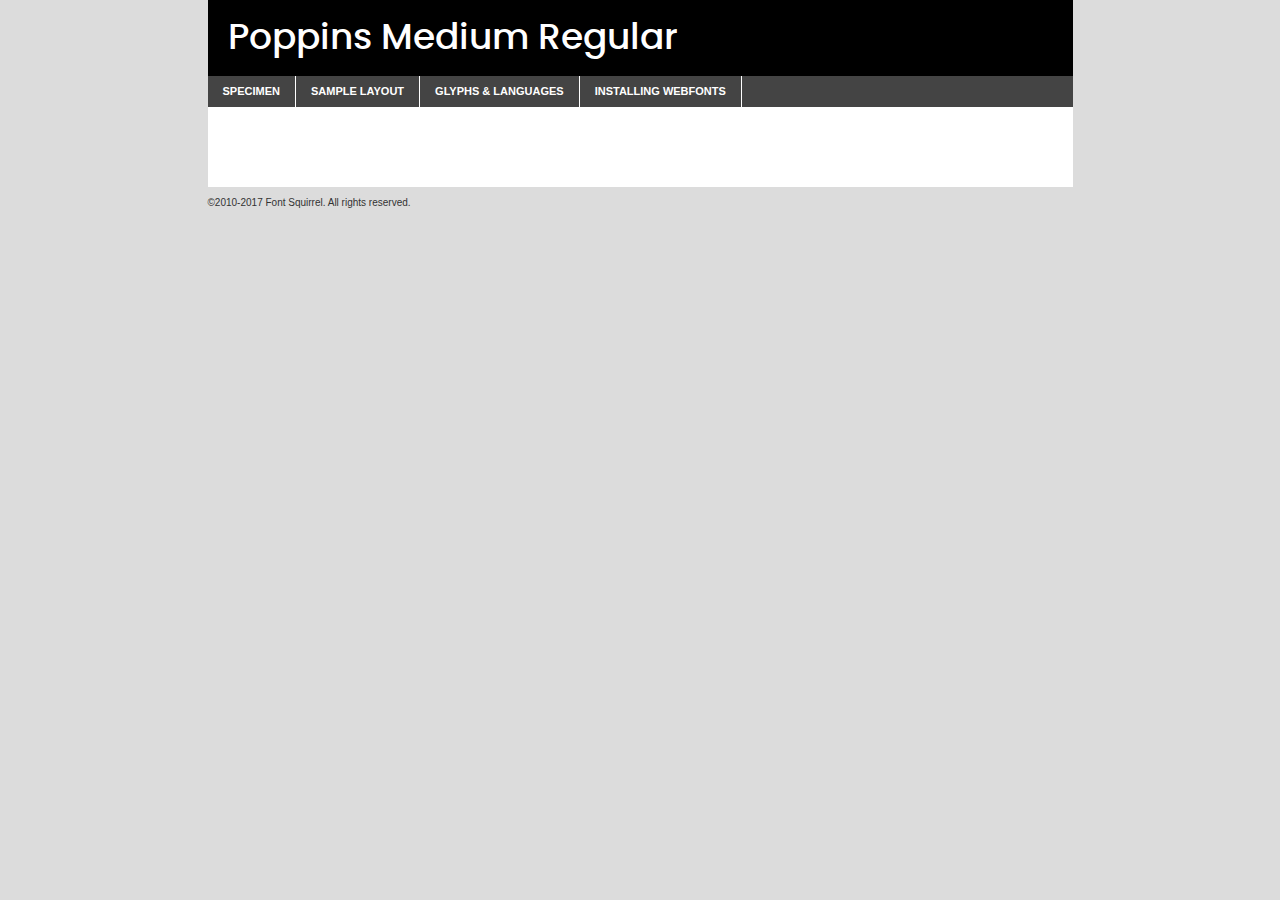
<file: firedash-main/landing_page/components/fonts/poppins-medium-demo.html>
<!DOCTYPE html PUBLIC "-//W3C//DTD XHTML 1.0 Transitional//EN"
	"http://www.w3.org/TR/xhtml1/DTD/xhtml1-transitional.dtd">

<html xmlns="http://www.w3.org/1999/xhtml" xml:lang="en" lang="en">
<head>
	<meta http-equiv="Content-Type" content="text/html; charset=utf-8" />
	<script src="http://ajax.googleapis.com/ajax/libs/jquery/1.7.2/jquery.min.js" type="text/javascript" charset="utf-8"></script>
	<script type="text/javascript">
	(function($){$.fn.easyTabs=function(option){var param=jQuery.extend({fadeSpeed:"fast",defaultContent:1,activeClass:'active'},option);$(this).each(function(){var thisId="#"+this.id;if(param.defaultContent==''){param.defaultContent=1;}
	if(typeof param.defaultContent=="number")
	{var defaultTab=$(thisId+" .tabs li:eq("+(param.defaultContent-1)+") a").attr('href').substr(1);}else{var defaultTab=param.defaultContent;}
	$(thisId+" .tabs li a").each(function(){var tabToHide=$(this).attr('href').substr(1);$("#"+tabToHide).addClass('easytabs-tab-content');});hideAll();changeContent(defaultTab);function hideAll(){$(thisId+" .easytabs-tab-content").hide();}
	function changeContent(tabId){hideAll();$(thisId+" .tabs li").removeClass(param.activeClass);$(thisId+" .tabs li a[href=#"+tabId+"]").closest('li').addClass(param.activeClass);if(param.fadeSpeed!="none")
	{$(thisId+" #"+tabId).fadeIn(param.fadeSpeed);}else{$(thisId+" #"+tabId).show();}}
	$(thisId+" .tabs li").click(function(){var tabId=$(this).find('a').attr('href').substr(1);changeContent(tabId);return false;});});}})(jQuery);
	</script>
	<link rel="stylesheet" href="specimen_files/specimen_stylesheet.css" type="text/css" charset="utf-8" />
	<link rel="stylesheet" href="stylesheet.css" type="text/css" charset="utf-8" />

	<style type="text/css">
					body{
				font-family: 'poppinsmedium';
							}
		</style>

	<title>Poppins Medium Regular Specimen</title>
	
	
	<script type="text/javascript" charset="utf-8">
		$(document).ready(function() {
			$('#container').easyTabs({defaultContent:1});
		});
	</script>
</head>

<body>
<div id="container">
	<div id="header">
		Poppins Medium Regular	</div>
	<ul class="tabs">
		<li><a href="#specimen">Specimen</a></li>
		<li><a href="#layout">Sample Layout</a></li>
				<li><a href="#glyphs">Glyphs &amp; Languages</a></li>
		<li><a href="#installing">Installing Webfonts</a></li>
		
	</ul>
	
	<div id="main_content">

		
			<div id="specimen">
		
				<div class="section">
					<div class="grid12 firstcol">
						<div class="huge">AaBb</div>
					</div>
				</div>
		
				<div class="section">
					<div class="glyph_range">A&#x200B;B&#x200b;C&#x200b;D&#x200b;E&#x200b;F&#x200b;G&#x200b;H&#x200b;I&#x200b;J&#x200b;K&#x200b;L&#x200b;M&#x200b;N&#x200b;O&#x200b;P&#x200b;Q&#x200b;R&#x200b;S&#x200b;T&#x200b;U&#x200b;V&#x200b;W&#x200b;X&#x200b;Y&#x200b;Z&#x200b;a&#x200b;b&#x200b;c&#x200b;d&#x200b;e&#x200b;f&#x200b;g&#x200b;h&#x200b;i&#x200b;j&#x200b;k&#x200b;l&#x200b;m&#x200b;n&#x200b;o&#x200b;p&#x200b;q&#x200b;r&#x200b;s&#x200b;t&#x200b;u&#x200b;v&#x200b;w&#x200b;x&#x200b;y&#x200b;z&#x200b;1&#x200b;2&#x200b;3&#x200b;4&#x200b;5&#x200b;6&#x200b;7&#x200b;8&#x200b;9&#x200b;0&#x200b;&amp;&#x200b;.&#x200b;,&#x200b;?&#x200b;!&#x200b;&#64;&#x200b;(&#x200b;)&#x200b;#&#x200b;$&#x200b;%&#x200b;*&#x200b;+&#x200b;-&#x200b;=&#x200b;:&#x200b;;</div>
				</div>
				<div class="section">
					<div class="grid12 firstcol">
						<table class="sample_table">
							<tr><td>10</td><td class="size10">abcdefghijklmnopqrstuvwxyzABCDEFGHIJKLMNOPQRSTUVWXYZ0123456789abcdefghijklmnopqrstuvwxyzABCDEFGHIJKLMNOPQRSTUVWXYZ0123456789abcdefghijklmnopqrstuvwxyzABCDEFGHIJKLMNOPQRSTUVWXYZ</td></tr>
							<tr><td>11</td><td class="size11">abcdefghijklmnopqrstuvwxyzABCDEFGHIJKLMNOPQRSTUVWXYZ0123456789abcdefghijklmnopqrstuvwxyzABCDEFGHIJKLMNOPQRSTUVWXYZ0123456789abcdefghijklmnopqrstuvwxyzABCDEFGHIJKLMNOPQRSTUVWXYZ</td></tr>
							<tr><td>12</td><td class="size12">abcdefghijklmnopqrstuvwxyzABCDEFGHIJKLMNOPQRSTUVWXYZ0123456789abcdefghijklmnopqrstuvwxyzABCDEFGHIJKLMNOPQRSTUVWXYZ0123456789abcdefghijklmnopqrstuvwxyzABCDEFGHIJKLMNOPQRSTUVWXYZ</td></tr>
							<tr><td>13</td><td class="size13">abcdefghijklmnopqrstuvwxyzABCDEFGHIJKLMNOPQRSTUVWXYZ0123456789abcdefghijklmnopqrstuvwxyzABCDEFGHIJKLMNOPQRSTUVWXYZ0123456789abcdefghijklmnopqrstuvwxyzABCDEFGHIJKLMNOPQRSTUVWXYZ</td></tr>
							<tr><td>14</td><td class="size14">abcdefghijklmnopqrstuvwxyzABCDEFGHIJKLMNOPQRSTUVWXYZ0123456789abcdefghijklmnopqrstuvwxyzABCDEFGHIJKLMNOPQRSTUVWXYZ0123456789abcdefghijklmnopqrstuvwxyzABCDEFGHIJKLMNOPQRSTUVWXYZ</td></tr>
							<tr><td>16</td><td class="size16">abcdefghijklmnopqrstuvwxyzABCDEFGHIJKLMNOPQRSTUVWXYZ0123456789abcdefghijklmnopqrstuvwxyzABCDEFGHIJKLMNOPQRSTUVWXYZ</td></tr>
							<tr><td>18</td><td class="size18">abcdefghijklmnopqrstuvwxyzABCDEFGHIJKLMNOPQRSTUVWXYZ0123456789abcdefghijklmnopqrstuvwxyzABCDEFGHIJKLMNOPQRSTUVWXYZ</td></tr>
							<tr><td>20</td><td class="size20">abcdefghijklmnopqrstuvwxyzABCDEFGHIJKLMNOPQRSTUVWXYZ0123456789abcdefghijklmnopqrstuvwxyzABCDEFGHIJKLMNOPQRSTUVWXYZ</td></tr>
							<tr><td>24</td><td class="size24">abcdefghijklmnopqrstuvwxyzABCDEFGHIJKLMNOPQRSTUVWXYZ0123456789abcdefghijklmnopqrstuvwxyzABCDEFGHIJKLMNOPQRSTUVWXYZ</td></tr>
							<tr><td>30</td><td class="size30">abcdefghijklmnopqrstuvwxyzABCDEFGHIJKLMNOPQRSTUVWXYZ0123456789abcdefghijklmnopqrstuvwxyzABCDEFGHIJKLMNOPQRSTUVWXYZ</td></tr>
							<tr><td>36</td><td class="size36">abcdefghijklmnopqrstuvwxyzABCDEFGHIJKLMNOPQRSTUVWXYZ0123456789abcdefghijklmnopqrstuvwxyzABCDEFGHIJKLMNOPQRSTUVWXYZ</td></tr>
							<tr><td>48</td><td class="size48">abcdefghijklmnopqrstuvwxyzABCDEFGHIJKLMNOPQRSTUVWXYZ0123456789abcdefghijklmnopqrstuvwxyzABCDEFGHIJKLMNOPQRSTUVWXYZ</td></tr>
							<tr><td>60</td><td class="size60">abcdefghijklmnopqrstuvwxyzABCDEFGHIJKLMNOPQRSTUVWXYZ0123456789abcdefghijklmnopqrstuvwxyzABCDEFGHIJKLMNOPQRSTUVWXYZ</td></tr>
							<tr><td>72</td><td class="size72">abcdefghijklmnopqrstuvwxyzABCDEFGHIJKLMNOPQRSTUVWXYZ0123456789abcdefghijklmnopqrstuvwxyzABCDEFGHIJKLMNOPQRSTUVWXYZ</td></tr>
							<tr><td>90</td><td class="size90">abcdefghijklmnopqrstuvwxyzABCDEFGHIJKLMNOPQRSTUVWXYZ0123456789abcdefghijklmnopqrstuvwxyzABCDEFGHIJKLMNOPQRSTUVWXYZ</td></tr>
						</table>
				
					</div>
			
				</div>
		
		
		
								<div class="section" id="bodycomparison">


										<div id="xheight">
				<div class="fontbody">&#x25FC;&#x25FC;&#x25FC;&#x25FC;&#x25FC;&#x25FC;&#x25FC;&#x25FC;&#x25FC;&#x25FC;&#x25FC;&#x25FC;&#x25FC;&#x25FC;&#x25FC;&#x25FC;&#x25FC;&#x25FC;&#x25FC;&#x25FC;&#x25FC;&#x25FC;&#x25FC;&#x25FC;&#x25FC;&#x25FC;&#x25FC;&#x25FC;&#x25FC;&#x25FC;&#x25FC;&#x25FC;&#x25FC;&#x25FC;&#x25FC;&#x25FC;&#x25FC;&#x25FC;&#x25FC;&#x25FC;&#x25FC;&#x25FC;&#x25FC;&#x25FC;&#x25FC;&#x25FC;&#x25FC;&#x25FC;&#x25FC;&#x25FC;&#x25FC;&#x25FC;&#x25FC;&#x25FC;&#x25FC;&#x25FC;&#x25FC;&#x25FC;&#x25FC;&#x25FC;&#x25FC;&#x25FC;&#x25FC;&#x25FC;&#x25FC;&#x25FC;&#x25FC;&#x25FC;&#x25FC;&#x25FC;&#x25FC;&#x25FC;&#x25FC;&#x25FC;&#x25FC;&#x25FC;&#x25FC;&#x25FC;&#x25FC;&#x25FC;&#x25FC;&#x25FC;&#x25FC;&#x25FC;&#x25FC;&#x25FC;&#x25FC;&#x25FC;&#x25FC;&#x25FC;&#x25FC;&#x25FC;&#x25FC;&#x25FC;&#x25FC;&#x25FC;&#x25FC;&#x25FC;&#x25FC;body</div><div class="arialbody">body</div><div class="verdanabody">body</div><div class="georgiabody">body</div></div>
										<div class="fontbody" style="z-index:1">
											body<span>Poppins Medium Regular</span>
										</div>
										<div class="arialbody" style="z-index:1">
											body<span>Arial</span>
										</div>
										<div class="verdanabody" style="z-index:1">
											body<span>Verdana</span>
										</div>
										<div class="georgiabody" style="z-index:1">
											body<span>Georgia</span>
										</div>



								</div>
		
		
				<div class="section psample psample_row1" id="">
					
					<div class="grid2 firstcol">
						<p class="size10"><span>10.</span>Aenean lacinia bibendum nulla sed consectetur. Fusce dapibus, tellus ac cursus commodo, tortor mauris condimentum nibh, ut fermentum massa justo sit amet risus. Nullam id dolor id nibh ultricies vehicula ut id elit. Cum sociis natoque penatibus et magnis dis parturient montes, nascetur ridiculus mus. Nulla vitae elit libero, a pharetra augue.</p>
			
					</div>
					<div class="grid3">
						<p class="size11"><span>11.</span>Aenean lacinia bibendum nulla sed consectetur. Fusce dapibus, tellus ac cursus commodo, tortor mauris condimentum nibh, ut fermentum massa justo sit amet risus. Nullam id dolor id nibh ultricies vehicula ut id elit. Cum sociis natoque penatibus et magnis dis parturient montes, nascetur ridiculus mus. Nulla vitae elit libero, a pharetra augue.</p>
			
					</div>
					<div class="grid3">
						<p class="size12"><span>12.</span>Aenean lacinia bibendum nulla sed consectetur. Fusce dapibus, tellus ac cursus commodo, tortor mauris condimentum nibh, ut fermentum massa justo sit amet risus. Nullam id dolor id nibh ultricies vehicula ut id elit. Cum sociis natoque penatibus et magnis dis parturient montes, nascetur ridiculus mus. Nulla vitae elit libero, a pharetra augue.</p>
			
					</div>
					<div class="grid4">
						<p class="size13"><span>13.</span>Aenean lacinia bibendum nulla sed consectetur. Fusce dapibus, tellus ac cursus commodo, tortor mauris condimentum nibh, ut fermentum massa justo sit amet risus. Nullam id dolor id nibh ultricies vehicula ut id elit. Cum sociis natoque penatibus et magnis dis parturient montes, nascetur ridiculus mus. Nulla vitae elit libero, a pharetra augue.</p>
			
					</div>
					<div class="white_blend"></div>
					
				</div>
				<div class="section psample psample_row2" id="">
					<div class="grid3 firstcol">
						<p class="size14"><span>14.</span>Aenean lacinia bibendum nulla sed consectetur. Fusce dapibus, tellus ac cursus commodo, tortor mauris condimentum nibh, ut fermentum massa justo sit amet risus. Nullam id dolor id nibh ultricies vehicula ut id elit. Cum sociis natoque penatibus et magnis dis parturient montes, nascetur ridiculus mus. Nulla vitae elit libero, a pharetra augue.</p>
			
					</div>
					<div class="grid4">
						<p class="size16"><span>16.</span>Aenean lacinia bibendum nulla sed consectetur. Fusce dapibus, tellus ac cursus commodo, tortor mauris condimentum nibh, ut fermentum massa justo sit amet risus. Nullam id dolor id nibh ultricies vehicula ut id elit. Cum sociis natoque penatibus et magnis dis parturient montes, nascetur ridiculus mus. Nulla vitae elit libero, a pharetra augue.</p>
			
					</div>
					<div class="grid5">
						<p class="size18"><span>18.</span>Aenean lacinia bibendum nulla sed consectetur. Fusce dapibus, tellus ac cursus commodo, tortor mauris condimentum nibh, ut fermentum massa justo sit amet risus. Nullam id dolor id nibh ultricies vehicula ut id elit. Cum sociis natoque penatibus et magnis dis parturient montes, nascetur ridiculus mus. Nulla vitae elit libero, a pharetra augue.</p>
			
					</div>

					<div class="white_blend"></div>

				</div>
				
				<div class="section psample psample_row3" id="">
					<div class="grid5 firstcol">
						<p class="size20"><span>20.</span>Aenean lacinia bibendum nulla sed consectetur. Fusce dapibus, tellus ac cursus commodo, tortor mauris condimentum nibh, ut fermentum massa justo sit amet risus. Nullam id dolor id nibh ultricies vehicula ut id elit. Cum sociis natoque penatibus et magnis dis parturient montes, nascetur ridiculus mus. Nulla vitae elit libero, a pharetra augue.</p>
					</div>
					<div class="grid7">
						<p class="size24"><span>24.</span>Aenean lacinia bibendum nulla sed consectetur. Fusce dapibus, tellus ac cursus commodo, tortor mauris condimentum nibh, ut fermentum massa justo sit amet risus. Nullam id dolor id nibh ultricies vehicula ut id elit. Cum sociis natoque penatibus et magnis dis parturient montes, nascetur ridiculus mus. Nulla vitae elit libero, a pharetra augue.</p>
					</div>
					
					<div class="white_blend"></div>
					
				</div>
				
				<div class="section psample psample_row4" id="">
					<div class="grid12 firstcol">
						<p class="size30"><span>30.</span>Aenean lacinia bibendum nulla sed consectetur. Fusce dapibus, tellus ac cursus commodo, tortor mauris condimentum nibh, ut fermentum massa justo sit amet risus. Nullam id dolor id nibh ultricies vehicula ut id elit. Cum sociis natoque penatibus et magnis dis parturient montes, nascetur ridiculus mus. Nulla vitae elit libero, a pharetra augue.</p>
					</div>
					<div class="white_blend"></div>
					
				</div>
				
				
				
				<div class="section psample psample_row1 fullreverse">
					<div class="grid2 firstcol">
						<p class="size10"><span>10.</span>Aenean lacinia bibendum nulla sed consectetur. Fusce dapibus, tellus ac cursus commodo, tortor mauris condimentum nibh, ut fermentum massa justo sit amet risus. Nullam id dolor id nibh ultricies vehicula ut id elit. Cum sociis natoque penatibus et magnis dis parturient montes, nascetur ridiculus mus. Nulla vitae elit libero, a pharetra augue.</p>
			
					</div>
					<div class="grid3">
						<p class="size11"><span>11.</span>Aenean lacinia bibendum nulla sed consectetur. Fusce dapibus, tellus ac cursus commodo, tortor mauris condimentum nibh, ut fermentum massa justo sit amet risus. Nullam id dolor id nibh ultricies vehicula ut id elit. Cum sociis natoque penatibus et magnis dis parturient montes, nascetur ridiculus mus. Nulla vitae elit libero, a pharetra augue.</p>
			
					</div>
					<div class="grid3">
						<p class="size12"><span>12.</span>Aenean lacinia bibendum nulla sed consectetur. Fusce dapibus, tellus ac cursus commodo, tortor mauris condimentum nibh, ut fermentum massa justo sit amet risus. Nullam id dolor id nibh ultricies vehicula ut id elit. Cum sociis natoque penatibus et magnis dis parturient montes, nascetur ridiculus mus. Nulla vitae elit libero, a pharetra augue.</p>
			
					</div>
					<div class="grid4">
						<p class="size13"><span>13.</span>Aenean lacinia bibendum nulla sed consectetur. Fusce dapibus, tellus ac cursus commodo, tortor mauris condimentum nibh, ut fermentum massa justo sit amet risus. Nullam id dolor id nibh ultricies vehicula ut id elit. Cum sociis natoque penatibus et magnis dis parturient montes, nascetur ridiculus mus. Nulla vitae elit libero, a pharetra augue.</p>
			
					</div>
					<div class="black_blend"></div>
					
				</div>
				
				<div class="section psample psample_row2 fullreverse">
					<div class="grid3 firstcol">
						<p class="size14"><span>14.</span>Aenean lacinia bibendum nulla sed consectetur. Fusce dapibus, tellus ac cursus commodo, tortor mauris condimentum nibh, ut fermentum massa justo sit amet risus. Nullam id dolor id nibh ultricies vehicula ut id elit. Cum sociis natoque penatibus et magnis dis parturient montes, nascetur ridiculus mus. Nulla vitae elit libero, a pharetra augue.</p>
			
					</div>
					<div class="grid4">
						<p class="size16"><span>16.</span>Aenean lacinia bibendum nulla sed consectetur. Fusce dapibus, tellus ac cursus commodo, tortor mauris condimentum nibh, ut fermentum massa justo sit amet risus. Nullam id dolor id nibh ultricies vehicula ut id elit. Cum sociis natoque penatibus et magnis dis parturient montes, nascetur ridiculus mus. Nulla vitae elit libero, a pharetra augue.</p>
			
					</div>
					<div class="grid5">
						<p class="size18"><span>18.</span>Aenean lacinia bibendum nulla sed consectetur. Fusce dapibus, tellus ac cursus commodo, tortor mauris condimentum nibh, ut fermentum massa justo sit amet risus. Nullam id dolor id nibh ultricies vehicula ut id elit. Cum sociis natoque penatibus et magnis dis parturient montes, nascetur ridiculus mus. Nulla vitae elit libero, a pharetra augue.</p>
			
					</div>
					<div class="black_blend"></div>

				</div>
				
				<div class="section psample fullreverse psample_row3" id="">
					<div class="grid5 firstcol">
						<p class="size20"><span>20.</span>Aenean lacinia bibendum nulla sed consectetur. Fusce dapibus, tellus ac cursus commodo, tortor mauris condimentum nibh, ut fermentum massa justo sit amet risus. Nullam id dolor id nibh ultricies vehicula ut id elit. Cum sociis natoque penatibus et magnis dis parturient montes, nascetur ridiculus mus. Nulla vitae elit libero, a pharetra augue.</p>
					</div>
					<div class="grid7">
						<p class="size24"><span>24.</span>Aenean lacinia bibendum nulla sed consectetur. Fusce dapibus, tellus ac cursus commodo, tortor mauris condimentum nibh, ut fermentum massa justo sit amet risus. Nullam id dolor id nibh ultricies vehicula ut id elit. Cum sociis natoque penatibus et magnis dis parturient montes, nascetur ridiculus mus. Nulla vitae elit libero, a pharetra augue.</p>
					</div>
					
					<div class="black_blend"></div>
					
				</div>
				
				<div class="section psample fullreverse psample_row4" id="" style="border-bottom: 20px #000 solid;">
					<div class="grid12 firstcol">
						<p class="size30"><span>30.</span>Aenean lacinia bibendum nulla sed consectetur. Fusce dapibus, tellus ac cursus commodo, tortor mauris condimentum nibh, ut fermentum massa justo sit amet risus. Nullam id dolor id nibh ultricies vehicula ut id elit. Cum sociis natoque penatibus et magnis dis parturient montes, nascetur ridiculus mus. Nulla vitae elit libero, a pharetra augue.</p>
					</div>
					<div class="black_blend"></div>
					
				</div>
				
				
				
				
			</div>
			
			<div id="layout">
				
				<div class="section">
					
					<div class="grid12 firstcol">
						<h1>Lorem Ipsum Dolor</h1>
						<h2>Etiam porta sem malesuada magna mollis euismod</h2>
						
						<p class="byline">By <a href="#link">Aenean Lacinia</a></p>
					</div>
				</div>
				<div class="section">
					<div class="grid8 firstcol">
						<p class="large">Donec sed odio dui. Morbi leo risus, porta ac consectetur ac, vestibulum at eros. Fusce dapibus, tellus ac cursus commodo, tortor mauris condimentum nibh, ut fermentum massa justo sit amet risus. </p>

						
						<h3>Pellentesque ornare sem</h3>

						<p>Maecenas sed diam eget risus varius blandit sit amet non magna. Maecenas faucibus mollis interdum. Donec ullamcorper nulla non metus auctor fringilla. Nullam id dolor id nibh ultricies vehicula ut id elit. Nullam id dolor id nibh ultricies vehicula ut id elit. </p>

						<p>Aenean eu leo quam. Pellentesque ornare sem lacinia quam venenatis vestibulum. Lorem ipsum dolor sit amet, consectetur adipiscing elit. Cum sociis natoque penatibus et magnis dis parturient montes, nascetur ridiculus mus. </p>

						<p>Nulla vitae elit libero, a pharetra augue. Praesent commodo cursus magna, vel scelerisque nisl consectetur et. Aenean lacinia bibendum nulla sed consectetur. </p>

						<p>Nullam quis risus eget urna mollis ornare vel eu leo. Nullam quis risus eget urna mollis ornare vel eu leo. Maecenas sed diam eget risus varius blandit sit amet non magna. Donec ullamcorper nulla non metus auctor fringilla. </p>

						<h3>Cras mattis consectetur</h3>

						<p>Aenean eu leo quam. Pellentesque ornare sem lacinia quam venenatis vestibulum. Aenean lacinia bibendum nulla sed consectetur. Integer posuere erat a ante venenatis dapibus posuere velit aliquet. Cras mattis consectetur purus sit amet fermentum. </p>

						<p>Nullam id dolor id nibh ultricies vehicula ut id elit. Nullam quis risus eget urna mollis ornare vel eu leo. Cras mattis consectetur purus sit amet fermentum.</p>
					</div>
					
					<div class="grid4 sidebar">
						
						<div class="box reverse">
							<p class="last">Nullam quis risus eget urna mollis ornare vel eu leo. Donec ullamcorper nulla non metus auctor fringilla. Cras mattis consectetur purus sit amet fermentum. Sed posuere consectetur est at lobortis. Lorem ipsum dolor sit amet, consectetur adipiscing elit. </p>
						</div>
						
						<p class="caption">Maecenas sed diam eget risus varius.</p>

						<p>Vestibulum id ligula porta felis euismod semper. Integer posuere erat a ante venenatis dapibus posuere velit aliquet. Vestibulum id ligula porta felis euismod semper. Sed posuere consectetur est at lobortis. Maecenas sed diam eget risus varius blandit sit amet non magna. Fusce dapibus, tellus ac cursus commodo, tortor mauris condimentum nibh, ut fermentum massa justo sit amet risus. </p>

					

						<p>Duis mollis, est non commodo luctus, nisi erat porttitor ligula, eget lacinia odio sem nec elit. Aenean lacinia bibendum nulla sed consectetur. Vivamus sagittis lacus vel augue laoreet rutrum faucibus dolor auctor. Aenean lacinia bibendum nulla sed consectetur. Nullam quis risus eget urna mollis ornare vel eu leo. </p>

						<p>Praesent commodo cursus magna, vel scelerisque nisl consectetur et. Donec ullamcorper nulla non metus auctor fringilla. Maecenas faucibus mollis interdum. Fusce dapibus, tellus ac cursus commodo, tortor mauris condimentum nibh, ut fermentum massa justo sit amet risus. </p>

					</div>
				</div>
				
			</div>


			



		<div id="glyphs">
			<div class="section">
				<div class="grid12 firstcol">
			
				<h1>Language Support</h1>
				<p>The subset of Poppins Medium Regular in this kit supports the following languages:<br />
			
					Albanian, Basque, Breton, Chamorro, Danish, Dutch, English, Faroese, Finnish, French, Frisian, Galician, German, Icelandic, Italian, Malagasy, Norwegian, Portuguese, Spanish, Alsatian, Aragonese, Arapaho, Arrernte, Asturian, Aymara, Bislama, Cebuano, Corsican, Fijian, French_creole, Genoese, Gilbertese, Greenlandic, Haitian_creole, Hiligaynon, Hmong, Hopi, Ibanag, Iloko_ilokano, Indonesian, Interglossa_glosa, Interlingua, Irish_gaelic, Jerriais, Lojban, Lombard, Luxembourgeois, Manx, Mohawk, Norfolk_pitcairnese, Occitan, Oromo, Pangasinan, Papiamento, Piedmontese, Potawatomi, Rhaeto-romance, Romansh, Rotokas, Sami_lule, Samoan, Sardinian, Scots_gaelic, Seychelles_creole, Shona, Sicilian, Somali, Southern_ndebele, Swahili, Swati_swazi, Tagalog_filipino_pilipino, Tetum, Tok_pisin, Uyghur_latinized, Volapuk, Walloon, Warlpiri, Xhosa, Yapese, Zulu, Latinbasic, Ubasic, Demo				</p>
				<h1>Glyph Chart</h1>
				<p>The subset of Poppins Medium Regular in this kit includes all the glyphs listed below. Unicode entities are included above each glyph to help you insert individual characters into your layout.</p>
				<div id="glyph_chart">
			
																														 <div><p>&amp;#13;</p>&#13;</div>
																				 <div><p>&amp;#32;</p>&#32;</div>
																				 <div><p>&amp;#33;</p>&#33;</div>
																				 <div><p>&amp;#34;</p>&#34;</div>
																				 <div><p>&amp;#35;</p>&#35;</div>
																				 <div><p>&amp;#36;</p>&#36;</div>
																				 <div><p>&amp;#37;</p>&#37;</div>
																				 <div><p>&amp;#38;</p>&#38;</div>
																				 <div><p>&amp;#39;</p>&#39;</div>
																				 <div><p>&amp;#40;</p>&#40;</div>
																				 <div><p>&amp;#41;</p>&#41;</div>
																				 <div><p>&amp;#42;</p>&#42;</div>
																				 <div><p>&amp;#43;</p>&#43;</div>
																				 <div><p>&amp;#44;</p>&#44;</div>
																				 <div><p>&amp;#45;</p>&#45;</div>
																				 <div><p>&amp;#46;</p>&#46;</div>
																				 <div><p>&amp;#47;</p>&#47;</div>
																				 <div><p>&amp;#48;</p>&#48;</div>
																				 <div><p>&amp;#49;</p>&#49;</div>
																				 <div><p>&amp;#50;</p>&#50;</div>
																				 <div><p>&amp;#51;</p>&#51;</div>
																				 <div><p>&amp;#52;</p>&#52;</div>
																				 <div><p>&amp;#53;</p>&#53;</div>
																				 <div><p>&amp;#54;</p>&#54;</div>
																				 <div><p>&amp;#55;</p>&#55;</div>
																				 <div><p>&amp;#56;</p>&#56;</div>
																				 <div><p>&amp;#57;</p>&#57;</div>
																				 <div><p>&amp;#58;</p>&#58;</div>
																				 <div><p>&amp;#59;</p>&#59;</div>
																				 <div><p>&amp;#60;</p>&#60;</div>
																				 <div><p>&amp;#61;</p>&#61;</div>
																				 <div><p>&amp;#62;</p>&#62;</div>
																				 <div><p>&amp;#63;</p>&#63;</div>
																				 <div><p>&amp;#64;</p>&#64;</div>
																				 <div><p>&amp;#65;</p>&#65;</div>
																				 <div><p>&amp;#66;</p>&#66;</div>
																				 <div><p>&amp;#67;</p>&#67;</div>
																				 <div><p>&amp;#68;</p>&#68;</div>
																				 <div><p>&amp;#69;</p>&#69;</div>
																				 <div><p>&amp;#70;</p>&#70;</div>
																				 <div><p>&amp;#71;</p>&#71;</div>
																				 <div><p>&amp;#72;</p>&#72;</div>
																				 <div><p>&amp;#73;</p>&#73;</div>
																				 <div><p>&amp;#74;</p>&#74;</div>
																				 <div><p>&amp;#75;</p>&#75;</div>
																				 <div><p>&amp;#76;</p>&#76;</div>
																				 <div><p>&amp;#77;</p>&#77;</div>
																				 <div><p>&amp;#78;</p>&#78;</div>
																				 <div><p>&amp;#79;</p>&#79;</div>
																				 <div><p>&amp;#80;</p>&#80;</div>
																				 <div><p>&amp;#81;</p>&#81;</div>
																				 <div><p>&amp;#82;</p>&#82;</div>
																				 <div><p>&amp;#83;</p>&#83;</div>
																				 <div><p>&amp;#84;</p>&#84;</div>
																				 <div><p>&amp;#85;</p>&#85;</div>
																				 <div><p>&amp;#86;</p>&#86;</div>
																				 <div><p>&amp;#87;</p>&#87;</div>
																				 <div><p>&amp;#88;</p>&#88;</div>
																				 <div><p>&amp;#89;</p>&#89;</div>
																				 <div><p>&amp;#90;</p>&#90;</div>
																				 <div><p>&amp;#91;</p>&#91;</div>
																				 <div><p>&amp;#92;</p>&#92;</div>
																				 <div><p>&amp;#93;</p>&#93;</div>
																				 <div><p>&amp;#94;</p>&#94;</div>
																				 <div><p>&amp;#95;</p>&#95;</div>
																				 <div><p>&amp;#96;</p>&#96;</div>
																				 <div><p>&amp;#97;</p>&#97;</div>
																				 <div><p>&amp;#98;</p>&#98;</div>
																				 <div><p>&amp;#99;</p>&#99;</div>
																				 <div><p>&amp;#100;</p>&#100;</div>
																				 <div><p>&amp;#101;</p>&#101;</div>
																				 <div><p>&amp;#102;</p>&#102;</div>
																				 <div><p>&amp;#103;</p>&#103;</div>
																				 <div><p>&amp;#104;</p>&#104;</div>
																				 <div><p>&amp;#105;</p>&#105;</div>
																				 <div><p>&amp;#106;</p>&#106;</div>
																				 <div><p>&amp;#107;</p>&#107;</div>
																				 <div><p>&amp;#108;</p>&#108;</div>
																				 <div><p>&amp;#109;</p>&#109;</div>
																				 <div><p>&amp;#110;</p>&#110;</div>
																				 <div><p>&amp;#111;</p>&#111;</div>
																				 <div><p>&amp;#112;</p>&#112;</div>
																				 <div><p>&amp;#113;</p>&#113;</div>
																				 <div><p>&amp;#114;</p>&#114;</div>
																				 <div><p>&amp;#115;</p>&#115;</div>
																				 <div><p>&amp;#116;</p>&#116;</div>
																				 <div><p>&amp;#117;</p>&#117;</div>
																				 <div><p>&amp;#118;</p>&#118;</div>
																				 <div><p>&amp;#119;</p>&#119;</div>
																				 <div><p>&amp;#120;</p>&#120;</div>
																				 <div><p>&amp;#121;</p>&#121;</div>
																				 <div><p>&amp;#122;</p>&#122;</div>
																				 <div><p>&amp;#123;</p>&#123;</div>
																				 <div><p>&amp;#124;</p>&#124;</div>
																				 <div><p>&amp;#125;</p>&#125;</div>
																				 <div><p>&amp;#126;</p>&#126;</div>
																				 <div><p>&amp;#160;</p>&#160;</div>
																				 <div><p>&amp;#161;</p>&#161;</div>
																				 <div><p>&amp;#162;</p>&#162;</div>
																				 <div><p>&amp;#163;</p>&#163;</div>
																				 <div><p>&amp;#164;</p>&#164;</div>
																				 <div><p>&amp;#165;</p>&#165;</div>
																				 <div><p>&amp;#166;</p>&#166;</div>
																				 <div><p>&amp;#167;</p>&#167;</div>
																				 <div><p>&amp;#168;</p>&#168;</div>
																				 <div><p>&amp;#169;</p>&#169;</div>
																				 <div><p>&amp;#170;</p>&#170;</div>
																				 <div><p>&amp;#171;</p>&#171;</div>
																				 <div><p>&amp;#172;</p>&#172;</div>
																				 <div><p>&amp;#173;</p>&#173;</div>
																				 <div><p>&amp;#174;</p>&#174;</div>
																				 <div><p>&amp;#175;</p>&#175;</div>
																				 <div><p>&amp;#176;</p>&#176;</div>
																				 <div><p>&amp;#177;</p>&#177;</div>
																				 <div><p>&amp;#178;</p>&#178;</div>
																				 <div><p>&amp;#179;</p>&#179;</div>
																				 <div><p>&amp;#180;</p>&#180;</div>
																				 <div><p>&amp;#181;</p>&#181;</div>
																				 <div><p>&amp;#182;</p>&#182;</div>
																				 <div><p>&amp;#183;</p>&#183;</div>
																				 <div><p>&amp;#184;</p>&#184;</div>
																				 <div><p>&amp;#185;</p>&#185;</div>
																				 <div><p>&amp;#186;</p>&#186;</div>
																				 <div><p>&amp;#187;</p>&#187;</div>
																				 <div><p>&amp;#188;</p>&#188;</div>
																				 <div><p>&amp;#189;</p>&#189;</div>
																				 <div><p>&amp;#190;</p>&#190;</div>
																				 <div><p>&amp;#191;</p>&#191;</div>
																				 <div><p>&amp;#192;</p>&#192;</div>
																				 <div><p>&amp;#193;</p>&#193;</div>
																				 <div><p>&amp;#194;</p>&#194;</div>
																				 <div><p>&amp;#195;</p>&#195;</div>
																				 <div><p>&amp;#196;</p>&#196;</div>
																				 <div><p>&amp;#197;</p>&#197;</div>
																				 <div><p>&amp;#198;</p>&#198;</div>
																				 <div><p>&amp;#199;</p>&#199;</div>
																				 <div><p>&amp;#200;</p>&#200;</div>
																				 <div><p>&amp;#201;</p>&#201;</div>
																				 <div><p>&amp;#202;</p>&#202;</div>
																				 <div><p>&amp;#203;</p>&#203;</div>
																				 <div><p>&amp;#204;</p>&#204;</div>
																				 <div><p>&amp;#205;</p>&#205;</div>
																				 <div><p>&amp;#206;</p>&#206;</div>
																				 <div><p>&amp;#207;</p>&#207;</div>
																				 <div><p>&amp;#208;</p>&#208;</div>
																				 <div><p>&amp;#209;</p>&#209;</div>
																				 <div><p>&amp;#210;</p>&#210;</div>
																				 <div><p>&amp;#211;</p>&#211;</div>
																				 <div><p>&amp;#212;</p>&#212;</div>
																				 <div><p>&amp;#213;</p>&#213;</div>
																				 <div><p>&amp;#214;</p>&#214;</div>
																				 <div><p>&amp;#215;</p>&#215;</div>
																				 <div><p>&amp;#216;</p>&#216;</div>
																				 <div><p>&amp;#217;</p>&#217;</div>
																				 <div><p>&amp;#218;</p>&#218;</div>
																				 <div><p>&amp;#219;</p>&#219;</div>
																				 <div><p>&amp;#220;</p>&#220;</div>
																				 <div><p>&amp;#221;</p>&#221;</div>
																				 <div><p>&amp;#222;</p>&#222;</div>
																				 <div><p>&amp;#223;</p>&#223;</div>
																				 <div><p>&amp;#224;</p>&#224;</div>
																				 <div><p>&amp;#225;</p>&#225;</div>
																				 <div><p>&amp;#226;</p>&#226;</div>
																				 <div><p>&amp;#227;</p>&#227;</div>
																				 <div><p>&amp;#228;</p>&#228;</div>
																				 <div><p>&amp;#229;</p>&#229;</div>
																				 <div><p>&amp;#230;</p>&#230;</div>
																				 <div><p>&amp;#231;</p>&#231;</div>
																				 <div><p>&amp;#232;</p>&#232;</div>
																				 <div><p>&amp;#233;</p>&#233;</div>
																				 <div><p>&amp;#234;</p>&#234;</div>
																				 <div><p>&amp;#235;</p>&#235;</div>
																				 <div><p>&amp;#236;</p>&#236;</div>
																				 <div><p>&amp;#237;</p>&#237;</div>
																				 <div><p>&amp;#238;</p>&#238;</div>
																				 <div><p>&amp;#239;</p>&#239;</div>
																				 <div><p>&amp;#240;</p>&#240;</div>
																				 <div><p>&amp;#241;</p>&#241;</div>
																				 <div><p>&amp;#242;</p>&#242;</div>
																				 <div><p>&amp;#243;</p>&#243;</div>
																				 <div><p>&amp;#244;</p>&#244;</div>
																				 <div><p>&amp;#245;</p>&#245;</div>
																				 <div><p>&amp;#246;</p>&#246;</div>
																				 <div><p>&amp;#247;</p>&#247;</div>
																				 <div><p>&amp;#248;</p>&#248;</div>
																				 <div><p>&amp;#249;</p>&#249;</div>
																				 <div><p>&amp;#250;</p>&#250;</div>
																				 <div><p>&amp;#251;</p>&#251;</div>
																				 <div><p>&amp;#252;</p>&#252;</div>
																				 <div><p>&amp;#253;</p>&#253;</div>
																				 <div><p>&amp;#254;</p>&#254;</div>
																				 <div><p>&amp;#255;</p>&#255;</div>
																				 <div><p>&amp;#338;</p>&#338;</div>
																				 <div><p>&amp;#339;</p>&#339;</div>
																				 <div><p>&amp;#376;</p>&#376;</div>
																				 <div><p>&amp;#710;</p>&#710;</div>
																				 <div><p>&amp;#732;</p>&#732;</div>
																				 <div><p>&amp;#8192;</p>&#8192;</div>
																				 <div><p>&amp;#8193;</p>&#8193;</div>
																				 <div><p>&amp;#8194;</p>&#8194;</div>
																				 <div><p>&amp;#8195;</p>&#8195;</div>
																				 <div><p>&amp;#8196;</p>&#8196;</div>
																				 <div><p>&amp;#8197;</p>&#8197;</div>
																				 <div><p>&amp;#8198;</p>&#8198;</div>
																				 <div><p>&amp;#8199;</p>&#8199;</div>
																				 <div><p>&amp;#8200;</p>&#8200;</div>
																				 <div><p>&amp;#8201;</p>&#8201;</div>
																				 <div><p>&amp;#8202;</p>&#8202;</div>
																				 <div><p>&amp;#8208;</p>&#8208;</div>
																				 <div><p>&amp;#8209;</p>&#8209;</div>
																				 <div><p>&amp;#8210;</p>&#8210;</div>
																				 <div><p>&amp;#8211;</p>&#8211;</div>
																				 <div><p>&amp;#8212;</p>&#8212;</div>
																				 <div><p>&amp;#8216;</p>&#8216;</div>
																				 <div><p>&amp;#8217;</p>&#8217;</div>
																				 <div><p>&amp;#8218;</p>&#8218;</div>
																				 <div><p>&amp;#8220;</p>&#8220;</div>
																				 <div><p>&amp;#8221;</p>&#8221;</div>
																				 <div><p>&amp;#8222;</p>&#8222;</div>
																				 <div><p>&amp;#8226;</p>&#8226;</div>
																				 <div><p>&amp;#8230;</p>&#8230;</div>
																				 <div><p>&amp;#8239;</p>&#8239;</div>
																				 <div><p>&amp;#8249;</p>&#8249;</div>
																				 <div><p>&amp;#8250;</p>&#8250;</div>
																				 <div><p>&amp;#8287;</p>&#8287;</div>
																				 <div><p>&amp;#8364;</p>&#8364;</div>
																				 <div><p>&amp;#8482;</p>&#8482;</div>
																				 <div><p>&amp;#9724;</p>&#9724;</div>
																				 <div><p>&amp;#64257;</p>&#64257;</div>
																				 <div><p>&amp;#64258;</p>&#64258;</div>
																																																</div>	
				</div>
		
		
			</div>
		</div>
		
		
		<div id="specs">
			
		</div>
	
		<div id="installing">
			<div class="section">
				<div class="grid7 firstcol">
					<h1>Installing Webfonts</h1>
					
					<p>Webfonts are supported by all major browser platforms but not all in the same way. There are currently four different font formats that must be included in order to target all browsers. This includes TTF, WOFF, EOT and SVG.</p>
					
					<h2>1. Upload your webfonts</h2>
					<p>You must upload your webfont kit to your website. They should be in or near the same directory as your CSS files.</p>
					
					<h2>2. Include the webfont stylesheet</h2>
					<p>A special CSS @font-face declaration helps the various browsers select the appropriate font it needs without causing you a bunch of headaches. Learn more about this syntax by reading the <a href="https://www.fontspring.com/blog/further-hardening-of-the-bulletproof-syntax">Fontspring blog post</a> about it. The code for it is as follows:</p>


<code>
@font-face{ 
	font-family: 'MyWebFont';
	src: url('WebFont.eot');
	src: url('WebFont.eot?#iefix') format('embedded-opentype'),
	     url('WebFont.woff') format('woff'),
	     url('WebFont.ttf') format('truetype'),
	     url('WebFont.svg#webfont') format('svg');
}
</code>

	<p>We've already gone ahead and generated the code for you. All you have to do is link to the stylesheet in your HTML, like this:</p>
	<code>&lt;link rel=&quot;stylesheet&quot; href=&quot;stylesheet.css&quot; type=&quot;text/css&quot; charset=&quot;utf-8&quot; /&gt;</code>

					<h2>3. Modify your own stylesheet</h2>
					<p>To take advantage of your new fonts, you must tell your stylesheet to use them. Look at the original @font-face declaration above and find the property called "font-family." The name linked there will be what you use to reference the font. Prepend that webfont name to the font stack in the "font-family" property, inside the selector you want to change. For example:</p>
<code>p { font-family: 'WebFont', Arial, sans-serif; }</code>

<h2>4. Test</h2>
<p>Getting webfonts to work cross-browser <em>can</em> be tricky. Use the information in the sidebar to help you if you find that fonts aren't loading in a particular browser.</p>
				</div>
				
				<div class="grid5 sidebar">
					<div class="box">
						<h2>Troubleshooting<br />Font-Face Problems</h2>
						<p>Having trouble getting your webfonts to load in your new website? Here are some tips to sort out what might be the problem.</p>

						<h3>Fonts not showing in any browser</h3>

						<p>This sounds like you need to work on the plumbing. You either did not upload the fonts to the correct directory, or you did not link the fonts properly in the CSS. If you've confirmed that all this is correct and you still have a problem, take a look at your .htaccess file and see if requests are getting intercepted.</p>

						<h3>Fonts not loading in iPhone or iPad</h3>

						<p>The most common problem here is that you are serving the fonts from an IIS server. IIS refuses to serve files that have unknown MIME types. If that is the case, you must set the MIME type for SVG to "image/svg+xml" in the server settings. Follow these instructions from Microsoft if you need help.</p>

						<h3>Fonts not loading in Firefox</h3>

						<p>The primary reason for this failure? You are still using a version Firefox older than 3.5. So upgrade already! If that isn't it, then you are very likely serving fonts from a different domain. Firefox requires that all font assets be served from the same domain. Lastly it is possible that you need to add WOFF to your list of MIME types (if you are serving via IIS.)</p>

						<h3>Fonts not loading in IE</h3>

						<p>Are you looking at Internet Explorer on an actual Windows machine or are you cheating by using a service like Adobe BrowserLab? Many of these screenshot services do not render @font-face for IE. Best to test it on a real machine.</p>

						<h3>Fonts not loading in IE9</h3>

						<p>IE9, like Firefox, requires that fonts be served from the same domain as the website. Make sure that is the case.</p>
					</div>
				</div>
			</div>
			
		</div>
	
	</div>
	<div id="footer">
		<p>&copy;2010-2017 Font Squirrel. All rights reserved.</p>
	</div>
</div>
</body>
</html>
</file>
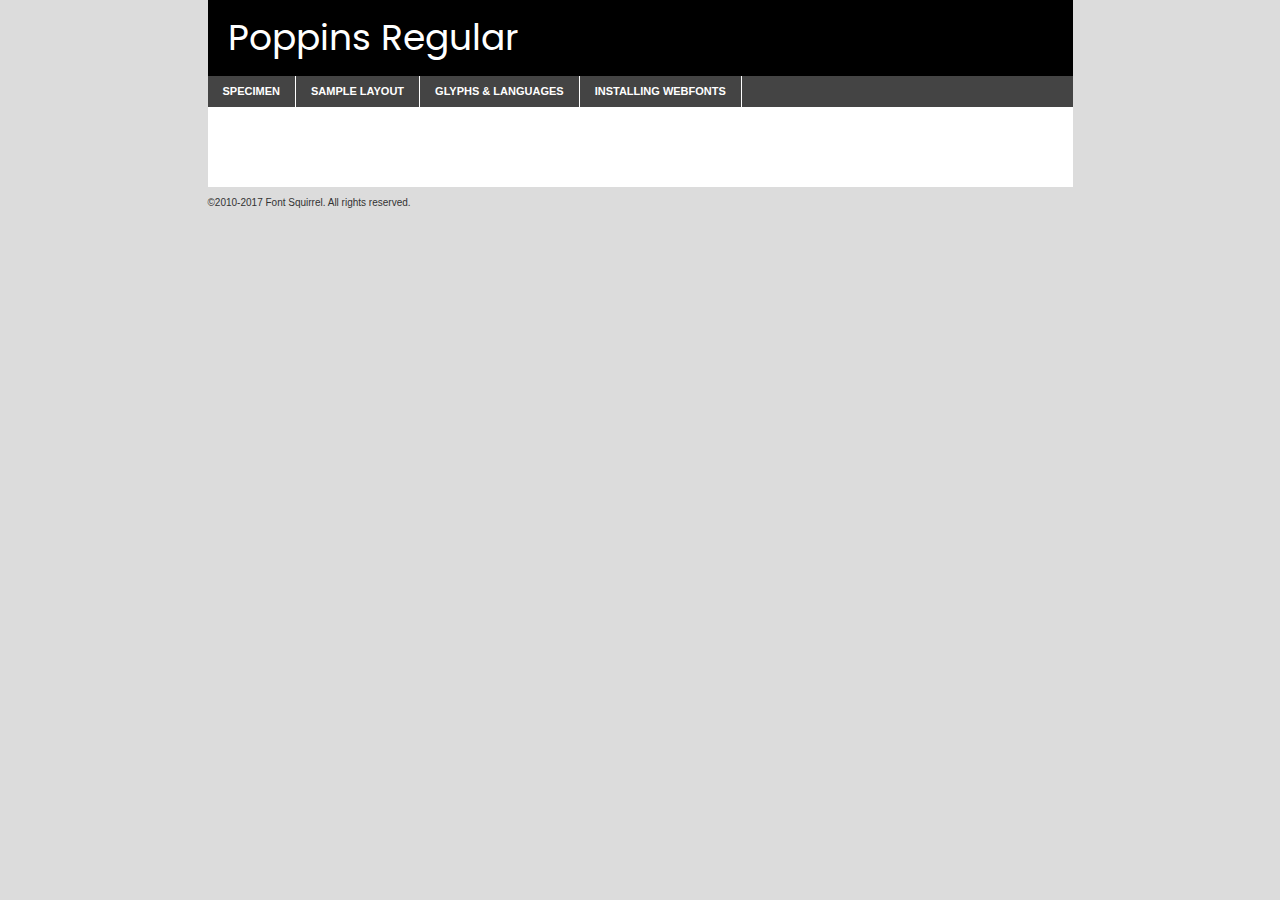
<file: firedash-main/landing_page/components/fonts/poppins-regular-demo.html>
<!DOCTYPE html PUBLIC "-//W3C//DTD XHTML 1.0 Transitional//EN"
	"http://www.w3.org/TR/xhtml1/DTD/xhtml1-transitional.dtd">

<html xmlns="http://www.w3.org/1999/xhtml" xml:lang="en" lang="en">
<head>
	<meta http-equiv="Content-Type" content="text/html; charset=utf-8" />
	<script src="http://ajax.googleapis.com/ajax/libs/jquery/1.7.2/jquery.min.js" type="text/javascript" charset="utf-8"></script>
	<script type="text/javascript">
	(function($){$.fn.easyTabs=function(option){var param=jQuery.extend({fadeSpeed:"fast",defaultContent:1,activeClass:'active'},option);$(this).each(function(){var thisId="#"+this.id;if(param.defaultContent==''){param.defaultContent=1;}
	if(typeof param.defaultContent=="number")
	{var defaultTab=$(thisId+" .tabs li:eq("+(param.defaultContent-1)+") a").attr('href').substr(1);}else{var defaultTab=param.defaultContent;}
	$(thisId+" .tabs li a").each(function(){var tabToHide=$(this).attr('href').substr(1);$("#"+tabToHide).addClass('easytabs-tab-content');});hideAll();changeContent(defaultTab);function hideAll(){$(thisId+" .easytabs-tab-content").hide();}
	function changeContent(tabId){hideAll();$(thisId+" .tabs li").removeClass(param.activeClass);$(thisId+" .tabs li a[href=#"+tabId+"]").closest('li').addClass(param.activeClass);if(param.fadeSpeed!="none")
	{$(thisId+" #"+tabId).fadeIn(param.fadeSpeed);}else{$(thisId+" #"+tabId).show();}}
	$(thisId+" .tabs li").click(function(){var tabId=$(this).find('a').attr('href').substr(1);changeContent(tabId);return false;});});}})(jQuery);
	</script>
	<link rel="stylesheet" href="specimen_files/specimen_stylesheet.css" type="text/css" charset="utf-8" />
	<link rel="stylesheet" href="stylesheet.css" type="text/css" charset="utf-8" />

	<style type="text/css">
					body{
				font-family: 'poppinsregular';
							}
		</style>

	<title>Poppins Regular Specimen</title>
	
	
	<script type="text/javascript" charset="utf-8">
		$(document).ready(function() {
			$('#container').easyTabs({defaultContent:1});
		});
	</script>
</head>

<body>
<div id="container">
	<div id="header">
		Poppins Regular	</div>
	<ul class="tabs">
		<li><a href="#specimen">Specimen</a></li>
		<li><a href="#layout">Sample Layout</a></li>
				<li><a href="#glyphs">Glyphs &amp; Languages</a></li>
		<li><a href="#installing">Installing Webfonts</a></li>
		
	</ul>
	
	<div id="main_content">

		
			<div id="specimen">
		
				<div class="section">
					<div class="grid12 firstcol">
						<div class="huge">AaBb</div>
					</div>
				</div>
		
				<div class="section">
					<div class="glyph_range">A&#x200B;B&#x200b;C&#x200b;D&#x200b;E&#x200b;F&#x200b;G&#x200b;H&#x200b;I&#x200b;J&#x200b;K&#x200b;L&#x200b;M&#x200b;N&#x200b;O&#x200b;P&#x200b;Q&#x200b;R&#x200b;S&#x200b;T&#x200b;U&#x200b;V&#x200b;W&#x200b;X&#x200b;Y&#x200b;Z&#x200b;a&#x200b;b&#x200b;c&#x200b;d&#x200b;e&#x200b;f&#x200b;g&#x200b;h&#x200b;i&#x200b;j&#x200b;k&#x200b;l&#x200b;m&#x200b;n&#x200b;o&#x200b;p&#x200b;q&#x200b;r&#x200b;s&#x200b;t&#x200b;u&#x200b;v&#x200b;w&#x200b;x&#x200b;y&#x200b;z&#x200b;1&#x200b;2&#x200b;3&#x200b;4&#x200b;5&#x200b;6&#x200b;7&#x200b;8&#x200b;9&#x200b;0&#x200b;&amp;&#x200b;.&#x200b;,&#x200b;?&#x200b;!&#x200b;&#64;&#x200b;(&#x200b;)&#x200b;#&#x200b;$&#x200b;%&#x200b;*&#x200b;+&#x200b;-&#x200b;=&#x200b;:&#x200b;;</div>
				</div>
				<div class="section">
					<div class="grid12 firstcol">
						<table class="sample_table">
							<tr><td>10</td><td class="size10">abcdefghijklmnopqrstuvwxyzABCDEFGHIJKLMNOPQRSTUVWXYZ0123456789abcdefghijklmnopqrstuvwxyzABCDEFGHIJKLMNOPQRSTUVWXYZ0123456789abcdefghijklmnopqrstuvwxyzABCDEFGHIJKLMNOPQRSTUVWXYZ</td></tr>
							<tr><td>11</td><td class="size11">abcdefghijklmnopqrstuvwxyzABCDEFGHIJKLMNOPQRSTUVWXYZ0123456789abcdefghijklmnopqrstuvwxyzABCDEFGHIJKLMNOPQRSTUVWXYZ0123456789abcdefghijklmnopqrstuvwxyzABCDEFGHIJKLMNOPQRSTUVWXYZ</td></tr>
							<tr><td>12</td><td class="size12">abcdefghijklmnopqrstuvwxyzABCDEFGHIJKLMNOPQRSTUVWXYZ0123456789abcdefghijklmnopqrstuvwxyzABCDEFGHIJKLMNOPQRSTUVWXYZ0123456789abcdefghijklmnopqrstuvwxyzABCDEFGHIJKLMNOPQRSTUVWXYZ</td></tr>
							<tr><td>13</td><td class="size13">abcdefghijklmnopqrstuvwxyzABCDEFGHIJKLMNOPQRSTUVWXYZ0123456789abcdefghijklmnopqrstuvwxyzABCDEFGHIJKLMNOPQRSTUVWXYZ0123456789abcdefghijklmnopqrstuvwxyzABCDEFGHIJKLMNOPQRSTUVWXYZ</td></tr>
							<tr><td>14</td><td class="size14">abcdefghijklmnopqrstuvwxyzABCDEFGHIJKLMNOPQRSTUVWXYZ0123456789abcdefghijklmnopqrstuvwxyzABCDEFGHIJKLMNOPQRSTUVWXYZ0123456789abcdefghijklmnopqrstuvwxyzABCDEFGHIJKLMNOPQRSTUVWXYZ</td></tr>
							<tr><td>16</td><td class="size16">abcdefghijklmnopqrstuvwxyzABCDEFGHIJKLMNOPQRSTUVWXYZ0123456789abcdefghijklmnopqrstuvwxyzABCDEFGHIJKLMNOPQRSTUVWXYZ</td></tr>
							<tr><td>18</td><td class="size18">abcdefghijklmnopqrstuvwxyzABCDEFGHIJKLMNOPQRSTUVWXYZ0123456789abcdefghijklmnopqrstuvwxyzABCDEFGHIJKLMNOPQRSTUVWXYZ</td></tr>
							<tr><td>20</td><td class="size20">abcdefghijklmnopqrstuvwxyzABCDEFGHIJKLMNOPQRSTUVWXYZ0123456789abcdefghijklmnopqrstuvwxyzABCDEFGHIJKLMNOPQRSTUVWXYZ</td></tr>
							<tr><td>24</td><td class="size24">abcdefghijklmnopqrstuvwxyzABCDEFGHIJKLMNOPQRSTUVWXYZ0123456789abcdefghijklmnopqrstuvwxyzABCDEFGHIJKLMNOPQRSTUVWXYZ</td></tr>
							<tr><td>30</td><td class="size30">abcdefghijklmnopqrstuvwxyzABCDEFGHIJKLMNOPQRSTUVWXYZ0123456789abcdefghijklmnopqrstuvwxyzABCDEFGHIJKLMNOPQRSTUVWXYZ</td></tr>
							<tr><td>36</td><td class="size36">abcdefghijklmnopqrstuvwxyzABCDEFGHIJKLMNOPQRSTUVWXYZ0123456789abcdefghijklmnopqrstuvwxyzABCDEFGHIJKLMNOPQRSTUVWXYZ</td></tr>
							<tr><td>48</td><td class="size48">abcdefghijklmnopqrstuvwxyzABCDEFGHIJKLMNOPQRSTUVWXYZ0123456789abcdefghijklmnopqrstuvwxyzABCDEFGHIJKLMNOPQRSTUVWXYZ</td></tr>
							<tr><td>60</td><td class="size60">abcdefghijklmnopqrstuvwxyzABCDEFGHIJKLMNOPQRSTUVWXYZ0123456789abcdefghijklmnopqrstuvwxyzABCDEFGHIJKLMNOPQRSTUVWXYZ</td></tr>
							<tr><td>72</td><td class="size72">abcdefghijklmnopqrstuvwxyzABCDEFGHIJKLMNOPQRSTUVWXYZ0123456789abcdefghijklmnopqrstuvwxyzABCDEFGHIJKLMNOPQRSTUVWXYZ</td></tr>
							<tr><td>90</td><td class="size90">abcdefghijklmnopqrstuvwxyzABCDEFGHIJKLMNOPQRSTUVWXYZ0123456789abcdefghijklmnopqrstuvwxyzABCDEFGHIJKLMNOPQRSTUVWXYZ</td></tr>
						</table>
				
					</div>
			
				</div>
		
		
		
								<div class="section" id="bodycomparison">


										<div id="xheight">
				<div class="fontbody">&#x25FC;&#x25FC;&#x25FC;&#x25FC;&#x25FC;&#x25FC;&#x25FC;&#x25FC;&#x25FC;&#x25FC;&#x25FC;&#x25FC;&#x25FC;&#x25FC;&#x25FC;&#x25FC;&#x25FC;&#x25FC;&#x25FC;&#x25FC;&#x25FC;&#x25FC;&#x25FC;&#x25FC;&#x25FC;&#x25FC;&#x25FC;&#x25FC;&#x25FC;&#x25FC;&#x25FC;&#x25FC;&#x25FC;&#x25FC;&#x25FC;&#x25FC;&#x25FC;&#x25FC;&#x25FC;&#x25FC;&#x25FC;&#x25FC;&#x25FC;&#x25FC;&#x25FC;&#x25FC;&#x25FC;&#x25FC;&#x25FC;&#x25FC;&#x25FC;&#x25FC;&#x25FC;&#x25FC;&#x25FC;&#x25FC;&#x25FC;&#x25FC;&#x25FC;&#x25FC;&#x25FC;&#x25FC;&#x25FC;&#x25FC;&#x25FC;&#x25FC;&#x25FC;&#x25FC;&#x25FC;&#x25FC;&#x25FC;&#x25FC;&#x25FC;&#x25FC;&#x25FC;&#x25FC;&#x25FC;&#x25FC;&#x25FC;&#x25FC;&#x25FC;&#x25FC;&#x25FC;&#x25FC;&#x25FC;&#x25FC;&#x25FC;&#x25FC;&#x25FC;&#x25FC;&#x25FC;&#x25FC;&#x25FC;&#x25FC;&#x25FC;&#x25FC;&#x25FC;&#x25FC;&#x25FC;body</div><div class="arialbody">body</div><div class="verdanabody">body</div><div class="georgiabody">body</div></div>
										<div class="fontbody" style="z-index:1">
											body<span>Poppins Regular</span>
										</div>
										<div class="arialbody" style="z-index:1">
											body<span>Arial</span>
										</div>
										<div class="verdanabody" style="z-index:1">
											body<span>Verdana</span>
										</div>
										<div class="georgiabody" style="z-index:1">
											body<span>Georgia</span>
										</div>



								</div>
		
		
				<div class="section psample psample_row1" id="">
					
					<div class="grid2 firstcol">
						<p class="size10"><span>10.</span>Aenean lacinia bibendum nulla sed consectetur. Fusce dapibus, tellus ac cursus commodo, tortor mauris condimentum nibh, ut fermentum massa justo sit amet risus. Nullam id dolor id nibh ultricies vehicula ut id elit. Cum sociis natoque penatibus et magnis dis parturient montes, nascetur ridiculus mus. Nulla vitae elit libero, a pharetra augue.</p>
			
					</div>
					<div class="grid3">
						<p class="size11"><span>11.</span>Aenean lacinia bibendum nulla sed consectetur. Fusce dapibus, tellus ac cursus commodo, tortor mauris condimentum nibh, ut fermentum massa justo sit amet risus. Nullam id dolor id nibh ultricies vehicula ut id elit. Cum sociis natoque penatibus et magnis dis parturient montes, nascetur ridiculus mus. Nulla vitae elit libero, a pharetra augue.</p>
			
					</div>
					<div class="grid3">
						<p class="size12"><span>12.</span>Aenean lacinia bibendum nulla sed consectetur. Fusce dapibus, tellus ac cursus commodo, tortor mauris condimentum nibh, ut fermentum massa justo sit amet risus. Nullam id dolor id nibh ultricies vehicula ut id elit. Cum sociis natoque penatibus et magnis dis parturient montes, nascetur ridiculus mus. Nulla vitae elit libero, a pharetra augue.</p>
			
					</div>
					<div class="grid4">
						<p class="size13"><span>13.</span>Aenean lacinia bibendum nulla sed consectetur. Fusce dapibus, tellus ac cursus commodo, tortor mauris condimentum nibh, ut fermentum massa justo sit amet risus. Nullam id dolor id nibh ultricies vehicula ut id elit. Cum sociis natoque penatibus et magnis dis parturient montes, nascetur ridiculus mus. Nulla vitae elit libero, a pharetra augue.</p>
			
					</div>
					<div class="white_blend"></div>
					
				</div>
				<div class="section psample psample_row2" id="">
					<div class="grid3 firstcol">
						<p class="size14"><span>14.</span>Aenean lacinia bibendum nulla sed consectetur. Fusce dapibus, tellus ac cursus commodo, tortor mauris condimentum nibh, ut fermentum massa justo sit amet risus. Nullam id dolor id nibh ultricies vehicula ut id elit. Cum sociis natoque penatibus et magnis dis parturient montes, nascetur ridiculus mus. Nulla vitae elit libero, a pharetra augue.</p>
			
					</div>
					<div class="grid4">
						<p class="size16"><span>16.</span>Aenean lacinia bibendum nulla sed consectetur. Fusce dapibus, tellus ac cursus commodo, tortor mauris condimentum nibh, ut fermentum massa justo sit amet risus. Nullam id dolor id nibh ultricies vehicula ut id elit. Cum sociis natoque penatibus et magnis dis parturient montes, nascetur ridiculus mus. Nulla vitae elit libero, a pharetra augue.</p>
			
					</div>
					<div class="grid5">
						<p class="size18"><span>18.</span>Aenean lacinia bibendum nulla sed consectetur. Fusce dapibus, tellus ac cursus commodo, tortor mauris condimentum nibh, ut fermentum massa justo sit amet risus. Nullam id dolor id nibh ultricies vehicula ut id elit. Cum sociis natoque penatibus et magnis dis parturient montes, nascetur ridiculus mus. Nulla vitae elit libero, a pharetra augue.</p>
			
					</div>

					<div class="white_blend"></div>

				</div>
				
				<div class="section psample psample_row3" id="">
					<div class="grid5 firstcol">
						<p class="size20"><span>20.</span>Aenean lacinia bibendum nulla sed consectetur. Fusce dapibus, tellus ac cursus commodo, tortor mauris condimentum nibh, ut fermentum massa justo sit amet risus. Nullam id dolor id nibh ultricies vehicula ut id elit. Cum sociis natoque penatibus et magnis dis parturient montes, nascetur ridiculus mus. Nulla vitae elit libero, a pharetra augue.</p>
					</div>
					<div class="grid7">
						<p class="size24"><span>24.</span>Aenean lacinia bibendum nulla sed consectetur. Fusce dapibus, tellus ac cursus commodo, tortor mauris condimentum nibh, ut fermentum massa justo sit amet risus. Nullam id dolor id nibh ultricies vehicula ut id elit. Cum sociis natoque penatibus et magnis dis parturient montes, nascetur ridiculus mus. Nulla vitae elit libero, a pharetra augue.</p>
					</div>
					
					<div class="white_blend"></div>
					
				</div>
				
				<div class="section psample psample_row4" id="">
					<div class="grid12 firstcol">
						<p class="size30"><span>30.</span>Aenean lacinia bibendum nulla sed consectetur. Fusce dapibus, tellus ac cursus commodo, tortor mauris condimentum nibh, ut fermentum massa justo sit amet risus. Nullam id dolor id nibh ultricies vehicula ut id elit. Cum sociis natoque penatibus et magnis dis parturient montes, nascetur ridiculus mus. Nulla vitae elit libero, a pharetra augue.</p>
					</div>
					<div class="white_blend"></div>
					
				</div>
				
				
				
				<div class="section psample psample_row1 fullreverse">
					<div class="grid2 firstcol">
						<p class="size10"><span>10.</span>Aenean lacinia bibendum nulla sed consectetur. Fusce dapibus, tellus ac cursus commodo, tortor mauris condimentum nibh, ut fermentum massa justo sit amet risus. Nullam id dolor id nibh ultricies vehicula ut id elit. Cum sociis natoque penatibus et magnis dis parturient montes, nascetur ridiculus mus. Nulla vitae elit libero, a pharetra augue.</p>
			
					</div>
					<div class="grid3">
						<p class="size11"><span>11.</span>Aenean lacinia bibendum nulla sed consectetur. Fusce dapibus, tellus ac cursus commodo, tortor mauris condimentum nibh, ut fermentum massa justo sit amet risus. Nullam id dolor id nibh ultricies vehicula ut id elit. Cum sociis natoque penatibus et magnis dis parturient montes, nascetur ridiculus mus. Nulla vitae elit libero, a pharetra augue.</p>
			
					</div>
					<div class="grid3">
						<p class="size12"><span>12.</span>Aenean lacinia bibendum nulla sed consectetur. Fusce dapibus, tellus ac cursus commodo, tortor mauris condimentum nibh, ut fermentum massa justo sit amet risus. Nullam id dolor id nibh ultricies vehicula ut id elit. Cum sociis natoque penatibus et magnis dis parturient montes, nascetur ridiculus mus. Nulla vitae elit libero, a pharetra augue.</p>
			
					</div>
					<div class="grid4">
						<p class="size13"><span>13.</span>Aenean lacinia bibendum nulla sed consectetur. Fusce dapibus, tellus ac cursus commodo, tortor mauris condimentum nibh, ut fermentum massa justo sit amet risus. Nullam id dolor id nibh ultricies vehicula ut id elit. Cum sociis natoque penatibus et magnis dis parturient montes, nascetur ridiculus mus. Nulla vitae elit libero, a pharetra augue.</p>
			
					</div>
					<div class="black_blend"></div>
					
				</div>
				
				<div class="section psample psample_row2 fullreverse">
					<div class="grid3 firstcol">
						<p class="size14"><span>14.</span>Aenean lacinia bibendum nulla sed consectetur. Fusce dapibus, tellus ac cursus commodo, tortor mauris condimentum nibh, ut fermentum massa justo sit amet risus. Nullam id dolor id nibh ultricies vehicula ut id elit. Cum sociis natoque penatibus et magnis dis parturient montes, nascetur ridiculus mus. Nulla vitae elit libero, a pharetra augue.</p>
			
					</div>
					<div class="grid4">
						<p class="size16"><span>16.</span>Aenean lacinia bibendum nulla sed consectetur. Fusce dapibus, tellus ac cursus commodo, tortor mauris condimentum nibh, ut fermentum massa justo sit amet risus. Nullam id dolor id nibh ultricies vehicula ut id elit. Cum sociis natoque penatibus et magnis dis parturient montes, nascetur ridiculus mus. Nulla vitae elit libero, a pharetra augue.</p>
			
					</div>
					<div class="grid5">
						<p class="size18"><span>18.</span>Aenean lacinia bibendum nulla sed consectetur. Fusce dapibus, tellus ac cursus commodo, tortor mauris condimentum nibh, ut fermentum massa justo sit amet risus. Nullam id dolor id nibh ultricies vehicula ut id elit. Cum sociis natoque penatibus et magnis dis parturient montes, nascetur ridiculus mus. Nulla vitae elit libero, a pharetra augue.</p>
			
					</div>
					<div class="black_blend"></div>

				</div>
				
				<div class="section psample fullreverse psample_row3" id="">
					<div class="grid5 firstcol">
						<p class="size20"><span>20.</span>Aenean lacinia bibendum nulla sed consectetur. Fusce dapibus, tellus ac cursus commodo, tortor mauris condimentum nibh, ut fermentum massa justo sit amet risus. Nullam id dolor id nibh ultricies vehicula ut id elit. Cum sociis natoque penatibus et magnis dis parturient montes, nascetur ridiculus mus. Nulla vitae elit libero, a pharetra augue.</p>
					</div>
					<div class="grid7">
						<p class="size24"><span>24.</span>Aenean lacinia bibendum nulla sed consectetur. Fusce dapibus, tellus ac cursus commodo, tortor mauris condimentum nibh, ut fermentum massa justo sit amet risus. Nullam id dolor id nibh ultricies vehicula ut id elit. Cum sociis natoque penatibus et magnis dis parturient montes, nascetur ridiculus mus. Nulla vitae elit libero, a pharetra augue.</p>
					</div>
					
					<div class="black_blend"></div>
					
				</div>
				
				<div class="section psample fullreverse psample_row4" id="" style="border-bottom: 20px #000 solid;">
					<div class="grid12 firstcol">
						<p class="size30"><span>30.</span>Aenean lacinia bibendum nulla sed consectetur. Fusce dapibus, tellus ac cursus commodo, tortor mauris condimentum nibh, ut fermentum massa justo sit amet risus. Nullam id dolor id nibh ultricies vehicula ut id elit. Cum sociis natoque penatibus et magnis dis parturient montes, nascetur ridiculus mus. Nulla vitae elit libero, a pharetra augue.</p>
					</div>
					<div class="black_blend"></div>
					
				</div>
				
				
				
				
			</div>
			
			<div id="layout">
				
				<div class="section">
					
					<div class="grid12 firstcol">
						<h1>Lorem Ipsum Dolor</h1>
						<h2>Etiam porta sem malesuada magna mollis euismod</h2>
						
						<p class="byline">By <a href="#link">Aenean Lacinia</a></p>
					</div>
				</div>
				<div class="section">
					<div class="grid8 firstcol">
						<p class="large">Donec sed odio dui. Morbi leo risus, porta ac consectetur ac, vestibulum at eros. Fusce dapibus, tellus ac cursus commodo, tortor mauris condimentum nibh, ut fermentum massa justo sit amet risus. </p>

						
						<h3>Pellentesque ornare sem</h3>

						<p>Maecenas sed diam eget risus varius blandit sit amet non magna. Maecenas faucibus mollis interdum. Donec ullamcorper nulla non metus auctor fringilla. Nullam id dolor id nibh ultricies vehicula ut id elit. Nullam id dolor id nibh ultricies vehicula ut id elit. </p>

						<p>Aenean eu leo quam. Pellentesque ornare sem lacinia quam venenatis vestibulum. Lorem ipsum dolor sit amet, consectetur adipiscing elit. Cum sociis natoque penatibus et magnis dis parturient montes, nascetur ridiculus mus. </p>

						<p>Nulla vitae elit libero, a pharetra augue. Praesent commodo cursus magna, vel scelerisque nisl consectetur et. Aenean lacinia bibendum nulla sed consectetur. </p>

						<p>Nullam quis risus eget urna mollis ornare vel eu leo. Nullam quis risus eget urna mollis ornare vel eu leo. Maecenas sed diam eget risus varius blandit sit amet non magna. Donec ullamcorper nulla non metus auctor fringilla. </p>

						<h3>Cras mattis consectetur</h3>

						<p>Aenean eu leo quam. Pellentesque ornare sem lacinia quam venenatis vestibulum. Aenean lacinia bibendum nulla sed consectetur. Integer posuere erat a ante venenatis dapibus posuere velit aliquet. Cras mattis consectetur purus sit amet fermentum. </p>

						<p>Nullam id dolor id nibh ultricies vehicula ut id elit. Nullam quis risus eget urna mollis ornare vel eu leo. Cras mattis consectetur purus sit amet fermentum.</p>
					</div>
					
					<div class="grid4 sidebar">
						
						<div class="box reverse">
							<p class="last">Nullam quis risus eget urna mollis ornare vel eu leo. Donec ullamcorper nulla non metus auctor fringilla. Cras mattis consectetur purus sit amet fermentum. Sed posuere consectetur est at lobortis. Lorem ipsum dolor sit amet, consectetur adipiscing elit. </p>
						</div>
						
						<p class="caption">Maecenas sed diam eget risus varius.</p>

						<p>Vestibulum id ligula porta felis euismod semper. Integer posuere erat a ante venenatis dapibus posuere velit aliquet. Vestibulum id ligula porta felis euismod semper. Sed posuere consectetur est at lobortis. Maecenas sed diam eget risus varius blandit sit amet non magna. Fusce dapibus, tellus ac cursus commodo, tortor mauris condimentum nibh, ut fermentum massa justo sit amet risus. </p>

					

						<p>Duis mollis, est non commodo luctus, nisi erat porttitor ligula, eget lacinia odio sem nec elit. Aenean lacinia bibendum nulla sed consectetur. Vivamus sagittis lacus vel augue laoreet rutrum faucibus dolor auctor. Aenean lacinia bibendum nulla sed consectetur. Nullam quis risus eget urna mollis ornare vel eu leo. </p>

						<p>Praesent commodo cursus magna, vel scelerisque nisl consectetur et. Donec ullamcorper nulla non metus auctor fringilla. Maecenas faucibus mollis interdum. Fusce dapibus, tellus ac cursus commodo, tortor mauris condimentum nibh, ut fermentum massa justo sit amet risus. </p>

					</div>
				</div>
				
			</div>


			



		<div id="glyphs">
			<div class="section">
				<div class="grid12 firstcol">
			
				<h1>Language Support</h1>
				<p>The subset of Poppins Regular in this kit supports the following languages:<br />
			
					Albanian, Basque, Breton, Chamorro, Danish, Dutch, English, Faroese, Finnish, French, Frisian, Galician, German, Icelandic, Italian, Malagasy, Norwegian, Portuguese, Spanish, Alsatian, Aragonese, Arapaho, Arrernte, Asturian, Aymara, Bislama, Cebuano, Corsican, Fijian, French_creole, Genoese, Gilbertese, Greenlandic, Haitian_creole, Hiligaynon, Hmong, Hopi, Ibanag, Iloko_ilokano, Indonesian, Interglossa_glosa, Interlingua, Irish_gaelic, Jerriais, Lojban, Lombard, Luxembourgeois, Manx, Mohawk, Norfolk_pitcairnese, Occitan, Oromo, Pangasinan, Papiamento, Piedmontese, Potawatomi, Rhaeto-romance, Romansh, Rotokas, Sami_lule, Samoan, Sardinian, Scots_gaelic, Seychelles_creole, Shona, Sicilian, Somali, Southern_ndebele, Swahili, Swati_swazi, Tagalog_filipino_pilipino, Tetum, Tok_pisin, Uyghur_latinized, Volapuk, Walloon, Warlpiri, Xhosa, Yapese, Zulu, Latinbasic, Ubasic, Demo				</p>
				<h1>Glyph Chart</h1>
				<p>The subset of Poppins Regular in this kit includes all the glyphs listed below. Unicode entities are included above each glyph to help you insert individual characters into your layout.</p>
				<div id="glyph_chart">
			
																														 <div><p>&amp;#13;</p>&#13;</div>
																				 <div><p>&amp;#32;</p>&#32;</div>
																				 <div><p>&amp;#33;</p>&#33;</div>
																				 <div><p>&amp;#34;</p>&#34;</div>
																				 <div><p>&amp;#35;</p>&#35;</div>
																				 <div><p>&amp;#36;</p>&#36;</div>
																				 <div><p>&amp;#37;</p>&#37;</div>
																				 <div><p>&amp;#38;</p>&#38;</div>
																				 <div><p>&amp;#39;</p>&#39;</div>
																				 <div><p>&amp;#40;</p>&#40;</div>
																				 <div><p>&amp;#41;</p>&#41;</div>
																				 <div><p>&amp;#42;</p>&#42;</div>
																				 <div><p>&amp;#43;</p>&#43;</div>
																				 <div><p>&amp;#44;</p>&#44;</div>
																				 <div><p>&amp;#45;</p>&#45;</div>
																				 <div><p>&amp;#46;</p>&#46;</div>
																				 <div><p>&amp;#47;</p>&#47;</div>
																				 <div><p>&amp;#48;</p>&#48;</div>
																				 <div><p>&amp;#49;</p>&#49;</div>
																				 <div><p>&amp;#50;</p>&#50;</div>
																				 <div><p>&amp;#51;</p>&#51;</div>
																				 <div><p>&amp;#52;</p>&#52;</div>
																				 <div><p>&amp;#53;</p>&#53;</div>
																				 <div><p>&amp;#54;</p>&#54;</div>
																				 <div><p>&amp;#55;</p>&#55;</div>
																				 <div><p>&amp;#56;</p>&#56;</div>
																				 <div><p>&amp;#57;</p>&#57;</div>
																				 <div><p>&amp;#58;</p>&#58;</div>
																				 <div><p>&amp;#59;</p>&#59;</div>
																				 <div><p>&amp;#60;</p>&#60;</div>
																				 <div><p>&amp;#61;</p>&#61;</div>
																				 <div><p>&amp;#62;</p>&#62;</div>
																				 <div><p>&amp;#63;</p>&#63;</div>
																				 <div><p>&amp;#64;</p>&#64;</div>
																				 <div><p>&amp;#65;</p>&#65;</div>
																				 <div><p>&amp;#66;</p>&#66;</div>
																				 <div><p>&amp;#67;</p>&#67;</div>
																				 <div><p>&amp;#68;</p>&#68;</div>
																				 <div><p>&amp;#69;</p>&#69;</div>
																				 <div><p>&amp;#70;</p>&#70;</div>
																				 <div><p>&amp;#71;</p>&#71;</div>
																				 <div><p>&amp;#72;</p>&#72;</div>
																				 <div><p>&amp;#73;</p>&#73;</div>
																				 <div><p>&amp;#74;</p>&#74;</div>
																				 <div><p>&amp;#75;</p>&#75;</div>
																				 <div><p>&amp;#76;</p>&#76;</div>
																				 <div><p>&amp;#77;</p>&#77;</div>
																				 <div><p>&amp;#78;</p>&#78;</div>
																				 <div><p>&amp;#79;</p>&#79;</div>
																				 <div><p>&amp;#80;</p>&#80;</div>
																				 <div><p>&amp;#81;</p>&#81;</div>
																				 <div><p>&amp;#82;</p>&#82;</div>
																				 <div><p>&amp;#83;</p>&#83;</div>
																				 <div><p>&amp;#84;</p>&#84;</div>
																				 <div><p>&amp;#85;</p>&#85;</div>
																				 <div><p>&amp;#86;</p>&#86;</div>
																				 <div><p>&amp;#87;</p>&#87;</div>
																				 <div><p>&amp;#88;</p>&#88;</div>
																				 <div><p>&amp;#89;</p>&#89;</div>
																				 <div><p>&amp;#90;</p>&#90;</div>
																				 <div><p>&amp;#91;</p>&#91;</div>
																				 <div><p>&amp;#92;</p>&#92;</div>
																				 <div><p>&amp;#93;</p>&#93;</div>
																				 <div><p>&amp;#94;</p>&#94;</div>
																				 <div><p>&amp;#95;</p>&#95;</div>
																				 <div><p>&amp;#96;</p>&#96;</div>
																				 <div><p>&amp;#97;</p>&#97;</div>
																				 <div><p>&amp;#98;</p>&#98;</div>
																				 <div><p>&amp;#99;</p>&#99;</div>
																				 <div><p>&amp;#100;</p>&#100;</div>
																				 <div><p>&amp;#101;</p>&#101;</div>
																				 <div><p>&amp;#102;</p>&#102;</div>
																				 <div><p>&amp;#103;</p>&#103;</div>
																				 <div><p>&amp;#104;</p>&#104;</div>
																				 <div><p>&amp;#105;</p>&#105;</div>
																				 <div><p>&amp;#106;</p>&#106;</div>
																				 <div><p>&amp;#107;</p>&#107;</div>
																				 <div><p>&amp;#108;</p>&#108;</div>
																				 <div><p>&amp;#109;</p>&#109;</div>
																				 <div><p>&amp;#110;</p>&#110;</div>
																				 <div><p>&amp;#111;</p>&#111;</div>
																				 <div><p>&amp;#112;</p>&#112;</div>
																				 <div><p>&amp;#113;</p>&#113;</div>
																				 <div><p>&amp;#114;</p>&#114;</div>
																				 <div><p>&amp;#115;</p>&#115;</div>
																				 <div><p>&amp;#116;</p>&#116;</div>
																				 <div><p>&amp;#117;</p>&#117;</div>
																				 <div><p>&amp;#118;</p>&#118;</div>
																				 <div><p>&amp;#119;</p>&#119;</div>
																				 <div><p>&amp;#120;</p>&#120;</div>
																				 <div><p>&amp;#121;</p>&#121;</div>
																				 <div><p>&amp;#122;</p>&#122;</div>
																				 <div><p>&amp;#123;</p>&#123;</div>
																				 <div><p>&amp;#124;</p>&#124;</div>
																				 <div><p>&amp;#125;</p>&#125;</div>
																				 <div><p>&amp;#126;</p>&#126;</div>
																				 <div><p>&amp;#160;</p>&#160;</div>
																				 <div><p>&amp;#161;</p>&#161;</div>
																				 <div><p>&amp;#162;</p>&#162;</div>
																				 <div><p>&amp;#163;</p>&#163;</div>
																				 <div><p>&amp;#164;</p>&#164;</div>
																				 <div><p>&amp;#165;</p>&#165;</div>
																				 <div><p>&amp;#166;</p>&#166;</div>
																				 <div><p>&amp;#167;</p>&#167;</div>
																				 <div><p>&amp;#168;</p>&#168;</div>
																				 <div><p>&amp;#169;</p>&#169;</div>
																				 <div><p>&amp;#170;</p>&#170;</div>
																				 <div><p>&amp;#171;</p>&#171;</div>
																				 <div><p>&amp;#172;</p>&#172;</div>
																				 <div><p>&amp;#173;</p>&#173;</div>
																				 <div><p>&amp;#174;</p>&#174;</div>
																				 <div><p>&amp;#175;</p>&#175;</div>
																				 <div><p>&amp;#176;</p>&#176;</div>
																				 <div><p>&amp;#177;</p>&#177;</div>
																				 <div><p>&amp;#178;</p>&#178;</div>
																				 <div><p>&amp;#179;</p>&#179;</div>
																				 <div><p>&amp;#180;</p>&#180;</div>
																				 <div><p>&amp;#181;</p>&#181;</div>
																				 <div><p>&amp;#182;</p>&#182;</div>
																				 <div><p>&amp;#183;</p>&#183;</div>
																				 <div><p>&amp;#184;</p>&#184;</div>
																				 <div><p>&amp;#185;</p>&#185;</div>
																				 <div><p>&amp;#186;</p>&#186;</div>
																				 <div><p>&amp;#187;</p>&#187;</div>
																				 <div><p>&amp;#188;</p>&#188;</div>
																				 <div><p>&amp;#189;</p>&#189;</div>
																				 <div><p>&amp;#190;</p>&#190;</div>
																				 <div><p>&amp;#191;</p>&#191;</div>
																				 <div><p>&amp;#192;</p>&#192;</div>
																				 <div><p>&amp;#193;</p>&#193;</div>
																				 <div><p>&amp;#194;</p>&#194;</div>
																				 <div><p>&amp;#195;</p>&#195;</div>
																				 <div><p>&amp;#196;</p>&#196;</div>
																				 <div><p>&amp;#197;</p>&#197;</div>
																				 <div><p>&amp;#198;</p>&#198;</div>
																				 <div><p>&amp;#199;</p>&#199;</div>
																				 <div><p>&amp;#200;</p>&#200;</div>
																				 <div><p>&amp;#201;</p>&#201;</div>
																				 <div><p>&amp;#202;</p>&#202;</div>
																				 <div><p>&amp;#203;</p>&#203;</div>
																				 <div><p>&amp;#204;</p>&#204;</div>
																				 <div><p>&amp;#205;</p>&#205;</div>
																				 <div><p>&amp;#206;</p>&#206;</div>
																				 <div><p>&amp;#207;</p>&#207;</div>
																				 <div><p>&amp;#208;</p>&#208;</div>
																				 <div><p>&amp;#209;</p>&#209;</div>
																				 <div><p>&amp;#210;</p>&#210;</div>
																				 <div><p>&amp;#211;</p>&#211;</div>
																				 <div><p>&amp;#212;</p>&#212;</div>
																				 <div><p>&amp;#213;</p>&#213;</div>
																				 <div><p>&amp;#214;</p>&#214;</div>
																				 <div><p>&amp;#215;</p>&#215;</div>
																				 <div><p>&amp;#216;</p>&#216;</div>
																				 <div><p>&amp;#217;</p>&#217;</div>
																				 <div><p>&amp;#218;</p>&#218;</div>
																				 <div><p>&amp;#219;</p>&#219;</div>
																				 <div><p>&amp;#220;</p>&#220;</div>
																				 <div><p>&amp;#221;</p>&#221;</div>
																				 <div><p>&amp;#222;</p>&#222;</div>
																				 <div><p>&amp;#223;</p>&#223;</div>
																				 <div><p>&amp;#224;</p>&#224;</div>
																				 <div><p>&amp;#225;</p>&#225;</div>
																				 <div><p>&amp;#226;</p>&#226;</div>
																				 <div><p>&amp;#227;</p>&#227;</div>
																				 <div><p>&amp;#228;</p>&#228;</div>
																				 <div><p>&amp;#229;</p>&#229;</div>
																				 <div><p>&amp;#230;</p>&#230;</div>
																				 <div><p>&amp;#231;</p>&#231;</div>
																				 <div><p>&amp;#232;</p>&#232;</div>
																				 <div><p>&amp;#233;</p>&#233;</div>
																				 <div><p>&amp;#234;</p>&#234;</div>
																				 <div><p>&amp;#235;</p>&#235;</div>
																				 <div><p>&amp;#236;</p>&#236;</div>
																				 <div><p>&amp;#237;</p>&#237;</div>
																				 <div><p>&amp;#238;</p>&#238;</div>
																				 <div><p>&amp;#239;</p>&#239;</div>
																				 <div><p>&amp;#240;</p>&#240;</div>
																				 <div><p>&amp;#241;</p>&#241;</div>
																				 <div><p>&amp;#242;</p>&#242;</div>
																				 <div><p>&amp;#243;</p>&#243;</div>
																				 <div><p>&amp;#244;</p>&#244;</div>
																				 <div><p>&amp;#245;</p>&#245;</div>
																				 <div><p>&amp;#246;</p>&#246;</div>
																				 <div><p>&amp;#247;</p>&#247;</div>
																				 <div><p>&amp;#248;</p>&#248;</div>
																				 <div><p>&amp;#249;</p>&#249;</div>
																				 <div><p>&amp;#250;</p>&#250;</div>
																				 <div><p>&amp;#251;</p>&#251;</div>
																				 <div><p>&amp;#252;</p>&#252;</div>
																				 <div><p>&amp;#253;</p>&#253;</div>
																				 <div><p>&amp;#254;</p>&#254;</div>
																				 <div><p>&amp;#255;</p>&#255;</div>
																				 <div><p>&amp;#338;</p>&#338;</div>
																				 <div><p>&amp;#339;</p>&#339;</div>
																				 <div><p>&amp;#376;</p>&#376;</div>
																				 <div><p>&amp;#710;</p>&#710;</div>
																				 <div><p>&amp;#732;</p>&#732;</div>
																				 <div><p>&amp;#8192;</p>&#8192;</div>
																				 <div><p>&amp;#8193;</p>&#8193;</div>
																				 <div><p>&amp;#8194;</p>&#8194;</div>
																				 <div><p>&amp;#8195;</p>&#8195;</div>
																				 <div><p>&amp;#8196;</p>&#8196;</div>
																				 <div><p>&amp;#8197;</p>&#8197;</div>
																				 <div><p>&amp;#8198;</p>&#8198;</div>
																				 <div><p>&amp;#8199;</p>&#8199;</div>
																				 <div><p>&amp;#8200;</p>&#8200;</div>
																				 <div><p>&amp;#8201;</p>&#8201;</div>
																				 <div><p>&amp;#8202;</p>&#8202;</div>
																				 <div><p>&amp;#8208;</p>&#8208;</div>
																				 <div><p>&amp;#8209;</p>&#8209;</div>
																				 <div><p>&amp;#8210;</p>&#8210;</div>
																				 <div><p>&amp;#8211;</p>&#8211;</div>
																				 <div><p>&amp;#8212;</p>&#8212;</div>
																				 <div><p>&amp;#8216;</p>&#8216;</div>
																				 <div><p>&amp;#8217;</p>&#8217;</div>
																				 <div><p>&amp;#8218;</p>&#8218;</div>
																				 <div><p>&amp;#8220;</p>&#8220;</div>
																				 <div><p>&amp;#8221;</p>&#8221;</div>
																				 <div><p>&amp;#8222;</p>&#8222;</div>
																				 <div><p>&amp;#8226;</p>&#8226;</div>
																				 <div><p>&amp;#8230;</p>&#8230;</div>
																				 <div><p>&amp;#8239;</p>&#8239;</div>
																				 <div><p>&amp;#8249;</p>&#8249;</div>
																				 <div><p>&amp;#8250;</p>&#8250;</div>
																				 <div><p>&amp;#8287;</p>&#8287;</div>
																				 <div><p>&amp;#8364;</p>&#8364;</div>
																				 <div><p>&amp;#8482;</p>&#8482;</div>
																				 <div><p>&amp;#64257;</p>&#64257;</div>
																				 <div><p>&amp;#64258;</p>&#64258;</div>
																																																</div>	
				</div>
		
		
			</div>
		</div>
		
		
		<div id="specs">
			
		</div>
	
		<div id="installing">
			<div class="section">
				<div class="grid7 firstcol">
					<h1>Installing Webfonts</h1>
					
					<p>Webfonts are supported by all major browser platforms but not all in the same way. There are currently four different font formats that must be included in order to target all browsers. This includes TTF, WOFF, EOT and SVG.</p>
					
					<h2>1. Upload your webfonts</h2>
					<p>You must upload your webfont kit to your website. They should be in or near the same directory as your CSS files.</p>
					
					<h2>2. Include the webfont stylesheet</h2>
					<p>A special CSS @font-face declaration helps the various browsers select the appropriate font it needs without causing you a bunch of headaches. Learn more about this syntax by reading the <a href="https://www.fontspring.com/blog/further-hardening-of-the-bulletproof-syntax">Fontspring blog post</a> about it. The code for it is as follows:</p>


<code>
@font-face{ 
	font-family: 'MyWebFont';
	src: url('WebFont.eot');
	src: url('WebFont.eot?#iefix') format('embedded-opentype'),
	     url('WebFont.woff') format('woff'),
	     url('WebFont.ttf') format('truetype'),
	     url('WebFont.svg#webfont') format('svg');
}
</code>

	<p>We've already gone ahead and generated the code for you. All you have to do is link to the stylesheet in your HTML, like this:</p>
	<code>&lt;link rel=&quot;stylesheet&quot; href=&quot;stylesheet.css&quot; type=&quot;text/css&quot; charset=&quot;utf-8&quot; /&gt;</code>

					<h2>3. Modify your own stylesheet</h2>
					<p>To take advantage of your new fonts, you must tell your stylesheet to use them. Look at the original @font-face declaration above and find the property called "font-family." The name linked there will be what you use to reference the font. Prepend that webfont name to the font stack in the "font-family" property, inside the selector you want to change. For example:</p>
<code>p { font-family: 'WebFont', Arial, sans-serif; }</code>

<h2>4. Test</h2>
<p>Getting webfonts to work cross-browser <em>can</em> be tricky. Use the information in the sidebar to help you if you find that fonts aren't loading in a particular browser.</p>
				</div>
				
				<div class="grid5 sidebar">
					<div class="box">
						<h2>Troubleshooting<br />Font-Face Problems</h2>
						<p>Having trouble getting your webfonts to load in your new website? Here are some tips to sort out what might be the problem.</p>

						<h3>Fonts not showing in any browser</h3>

						<p>This sounds like you need to work on the plumbing. You either did not upload the fonts to the correct directory, or you did not link the fonts properly in the CSS. If you've confirmed that all this is correct and you still have a problem, take a look at your .htaccess file and see if requests are getting intercepted.</p>

						<h3>Fonts not loading in iPhone or iPad</h3>

						<p>The most common problem here is that you are serving the fonts from an IIS server. IIS refuses to serve files that have unknown MIME types. If that is the case, you must set the MIME type for SVG to "image/svg+xml" in the server settings. Follow these instructions from Microsoft if you need help.</p>

						<h3>Fonts not loading in Firefox</h3>

						<p>The primary reason for this failure? You are still using a version Firefox older than 3.5. So upgrade already! If that isn't it, then you are very likely serving fonts from a different domain. Firefox requires that all font assets be served from the same domain. Lastly it is possible that you need to add WOFF to your list of MIME types (if you are serving via IIS.)</p>

						<h3>Fonts not loading in IE</h3>

						<p>Are you looking at Internet Explorer on an actual Windows machine or are you cheating by using a service like Adobe BrowserLab? Many of these screenshot services do not render @font-face for IE. Best to test it on a real machine.</p>

						<h3>Fonts not loading in IE9</h3>

						<p>IE9, like Firefox, requires that fonts be served from the same domain as the website. Make sure that is the case.</p>
					</div>
				</div>
			</div>
			
		</div>
	
	</div>
	<div id="footer">
		<p>&copy;2010-2017 Font Squirrel. All rights reserved.</p>
	</div>
</div>
</body>
</html>
</file>
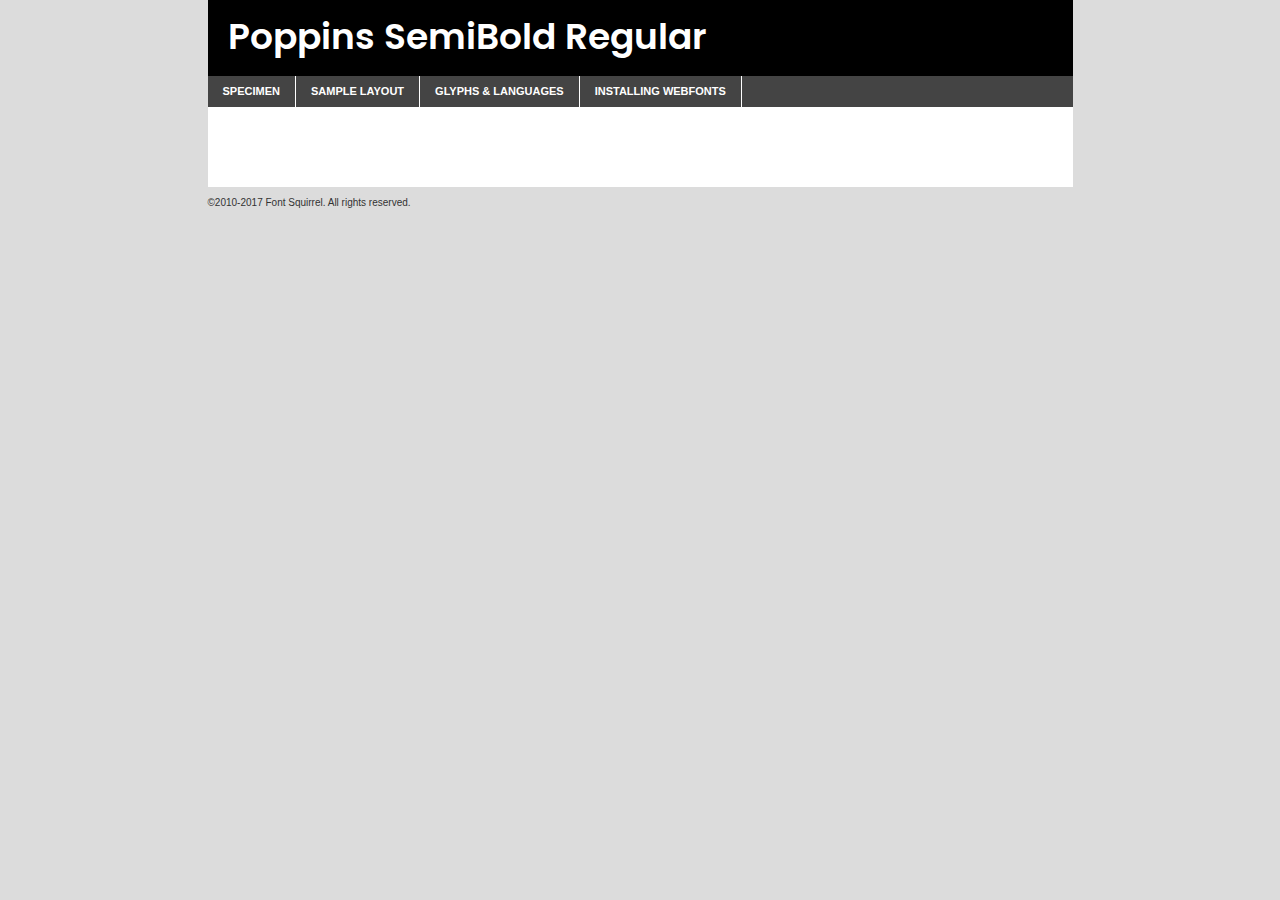
<file: firedash-main/landing_page/components/fonts/poppins-semibold-demo.html>
<!DOCTYPE html PUBLIC "-//W3C//DTD XHTML 1.0 Transitional//EN"
	"http://www.w3.org/TR/xhtml1/DTD/xhtml1-transitional.dtd">

<html xmlns="http://www.w3.org/1999/xhtml" xml:lang="en" lang="en">
<head>
	<meta http-equiv="Content-Type" content="text/html; charset=utf-8" />
	<script src="http://ajax.googleapis.com/ajax/libs/jquery/1.7.2/jquery.min.js" type="text/javascript" charset="utf-8"></script>
	<script type="text/javascript">
	(function($){$.fn.easyTabs=function(option){var param=jQuery.extend({fadeSpeed:"fast",defaultContent:1,activeClass:'active'},option);$(this).each(function(){var thisId="#"+this.id;if(param.defaultContent==''){param.defaultContent=1;}
	if(typeof param.defaultContent=="number")
	{var defaultTab=$(thisId+" .tabs li:eq("+(param.defaultContent-1)+") a").attr('href').substr(1);}else{var defaultTab=param.defaultContent;}
	$(thisId+" .tabs li a").each(function(){var tabToHide=$(this).attr('href').substr(1);$("#"+tabToHide).addClass('easytabs-tab-content');});hideAll();changeContent(defaultTab);function hideAll(){$(thisId+" .easytabs-tab-content").hide();}
	function changeContent(tabId){hideAll();$(thisId+" .tabs li").removeClass(param.activeClass);$(thisId+" .tabs li a[href=#"+tabId+"]").closest('li').addClass(param.activeClass);if(param.fadeSpeed!="none")
	{$(thisId+" #"+tabId).fadeIn(param.fadeSpeed);}else{$(thisId+" #"+tabId).show();}}
	$(thisId+" .tabs li").click(function(){var tabId=$(this).find('a').attr('href').substr(1);changeContent(tabId);return false;});});}})(jQuery);
	</script>
	<link rel="stylesheet" href="specimen_files/specimen_stylesheet.css" type="text/css" charset="utf-8" />
	<link rel="stylesheet" href="stylesheet.css" type="text/css" charset="utf-8" />

	<style type="text/css">
					body{
				font-family: 'poppinssemibold';
							}
		</style>

	<title>Poppins SemiBold Regular Specimen</title>
	
	
	<script type="text/javascript" charset="utf-8">
		$(document).ready(function() {
			$('#container').easyTabs({defaultContent:1});
		});
	</script>
</head>

<body>
<div id="container">
	<div id="header">
		Poppins SemiBold Regular	</div>
	<ul class="tabs">
		<li><a href="#specimen">Specimen</a></li>
		<li><a href="#layout">Sample Layout</a></li>
				<li><a href="#glyphs">Glyphs &amp; Languages</a></li>
		<li><a href="#installing">Installing Webfonts</a></li>
		
	</ul>
	
	<div id="main_content">

		
			<div id="specimen">
		
				<div class="section">
					<div class="grid12 firstcol">
						<div class="huge">AaBb</div>
					</div>
				</div>
		
				<div class="section">
					<div class="glyph_range">A&#x200B;B&#x200b;C&#x200b;D&#x200b;E&#x200b;F&#x200b;G&#x200b;H&#x200b;I&#x200b;J&#x200b;K&#x200b;L&#x200b;M&#x200b;N&#x200b;O&#x200b;P&#x200b;Q&#x200b;R&#x200b;S&#x200b;T&#x200b;U&#x200b;V&#x200b;W&#x200b;X&#x200b;Y&#x200b;Z&#x200b;a&#x200b;b&#x200b;c&#x200b;d&#x200b;e&#x200b;f&#x200b;g&#x200b;h&#x200b;i&#x200b;j&#x200b;k&#x200b;l&#x200b;m&#x200b;n&#x200b;o&#x200b;p&#x200b;q&#x200b;r&#x200b;s&#x200b;t&#x200b;u&#x200b;v&#x200b;w&#x200b;x&#x200b;y&#x200b;z&#x200b;1&#x200b;2&#x200b;3&#x200b;4&#x200b;5&#x200b;6&#x200b;7&#x200b;8&#x200b;9&#x200b;0&#x200b;&amp;&#x200b;.&#x200b;,&#x200b;?&#x200b;!&#x200b;&#64;&#x200b;(&#x200b;)&#x200b;#&#x200b;$&#x200b;%&#x200b;*&#x200b;+&#x200b;-&#x200b;=&#x200b;:&#x200b;;</div>
				</div>
				<div class="section">
					<div class="grid12 firstcol">
						<table class="sample_table">
							<tr><td>10</td><td class="size10">abcdefghijklmnopqrstuvwxyzABCDEFGHIJKLMNOPQRSTUVWXYZ0123456789abcdefghijklmnopqrstuvwxyzABCDEFGHIJKLMNOPQRSTUVWXYZ0123456789abcdefghijklmnopqrstuvwxyzABCDEFGHIJKLMNOPQRSTUVWXYZ</td></tr>
							<tr><td>11</td><td class="size11">abcdefghijklmnopqrstuvwxyzABCDEFGHIJKLMNOPQRSTUVWXYZ0123456789abcdefghijklmnopqrstuvwxyzABCDEFGHIJKLMNOPQRSTUVWXYZ0123456789abcdefghijklmnopqrstuvwxyzABCDEFGHIJKLMNOPQRSTUVWXYZ</td></tr>
							<tr><td>12</td><td class="size12">abcdefghijklmnopqrstuvwxyzABCDEFGHIJKLMNOPQRSTUVWXYZ0123456789abcdefghijklmnopqrstuvwxyzABCDEFGHIJKLMNOPQRSTUVWXYZ0123456789abcdefghijklmnopqrstuvwxyzABCDEFGHIJKLMNOPQRSTUVWXYZ</td></tr>
							<tr><td>13</td><td class="size13">abcdefghijklmnopqrstuvwxyzABCDEFGHIJKLMNOPQRSTUVWXYZ0123456789abcdefghijklmnopqrstuvwxyzABCDEFGHIJKLMNOPQRSTUVWXYZ0123456789abcdefghijklmnopqrstuvwxyzABCDEFGHIJKLMNOPQRSTUVWXYZ</td></tr>
							<tr><td>14</td><td class="size14">abcdefghijklmnopqrstuvwxyzABCDEFGHIJKLMNOPQRSTUVWXYZ0123456789abcdefghijklmnopqrstuvwxyzABCDEFGHIJKLMNOPQRSTUVWXYZ0123456789abcdefghijklmnopqrstuvwxyzABCDEFGHIJKLMNOPQRSTUVWXYZ</td></tr>
							<tr><td>16</td><td class="size16">abcdefghijklmnopqrstuvwxyzABCDEFGHIJKLMNOPQRSTUVWXYZ0123456789abcdefghijklmnopqrstuvwxyzABCDEFGHIJKLMNOPQRSTUVWXYZ</td></tr>
							<tr><td>18</td><td class="size18">abcdefghijklmnopqrstuvwxyzABCDEFGHIJKLMNOPQRSTUVWXYZ0123456789abcdefghijklmnopqrstuvwxyzABCDEFGHIJKLMNOPQRSTUVWXYZ</td></tr>
							<tr><td>20</td><td class="size20">abcdefghijklmnopqrstuvwxyzABCDEFGHIJKLMNOPQRSTUVWXYZ0123456789abcdefghijklmnopqrstuvwxyzABCDEFGHIJKLMNOPQRSTUVWXYZ</td></tr>
							<tr><td>24</td><td class="size24">abcdefghijklmnopqrstuvwxyzABCDEFGHIJKLMNOPQRSTUVWXYZ0123456789abcdefghijklmnopqrstuvwxyzABCDEFGHIJKLMNOPQRSTUVWXYZ</td></tr>
							<tr><td>30</td><td class="size30">abcdefghijklmnopqrstuvwxyzABCDEFGHIJKLMNOPQRSTUVWXYZ0123456789abcdefghijklmnopqrstuvwxyzABCDEFGHIJKLMNOPQRSTUVWXYZ</td></tr>
							<tr><td>36</td><td class="size36">abcdefghijklmnopqrstuvwxyzABCDEFGHIJKLMNOPQRSTUVWXYZ0123456789abcdefghijklmnopqrstuvwxyzABCDEFGHIJKLMNOPQRSTUVWXYZ</td></tr>
							<tr><td>48</td><td class="size48">abcdefghijklmnopqrstuvwxyzABCDEFGHIJKLMNOPQRSTUVWXYZ0123456789abcdefghijklmnopqrstuvwxyzABCDEFGHIJKLMNOPQRSTUVWXYZ</td></tr>
							<tr><td>60</td><td class="size60">abcdefghijklmnopqrstuvwxyzABCDEFGHIJKLMNOPQRSTUVWXYZ0123456789abcdefghijklmnopqrstuvwxyzABCDEFGHIJKLMNOPQRSTUVWXYZ</td></tr>
							<tr><td>72</td><td class="size72">abcdefghijklmnopqrstuvwxyzABCDEFGHIJKLMNOPQRSTUVWXYZ0123456789abcdefghijklmnopqrstuvwxyzABCDEFGHIJKLMNOPQRSTUVWXYZ</td></tr>
							<tr><td>90</td><td class="size90">abcdefghijklmnopqrstuvwxyzABCDEFGHIJKLMNOPQRSTUVWXYZ0123456789abcdefghijklmnopqrstuvwxyzABCDEFGHIJKLMNOPQRSTUVWXYZ</td></tr>
						</table>
				
					</div>
			
				</div>
		
		
		
								<div class="section" id="bodycomparison">


										<div id="xheight">
				<div class="fontbody">&#x25FC;&#x25FC;&#x25FC;&#x25FC;&#x25FC;&#x25FC;&#x25FC;&#x25FC;&#x25FC;&#x25FC;&#x25FC;&#x25FC;&#x25FC;&#x25FC;&#x25FC;&#x25FC;&#x25FC;&#x25FC;&#x25FC;&#x25FC;&#x25FC;&#x25FC;&#x25FC;&#x25FC;&#x25FC;&#x25FC;&#x25FC;&#x25FC;&#x25FC;&#x25FC;&#x25FC;&#x25FC;&#x25FC;&#x25FC;&#x25FC;&#x25FC;&#x25FC;&#x25FC;&#x25FC;&#x25FC;&#x25FC;&#x25FC;&#x25FC;&#x25FC;&#x25FC;&#x25FC;&#x25FC;&#x25FC;&#x25FC;&#x25FC;&#x25FC;&#x25FC;&#x25FC;&#x25FC;&#x25FC;&#x25FC;&#x25FC;&#x25FC;&#x25FC;&#x25FC;&#x25FC;&#x25FC;&#x25FC;&#x25FC;&#x25FC;&#x25FC;&#x25FC;&#x25FC;&#x25FC;&#x25FC;&#x25FC;&#x25FC;&#x25FC;&#x25FC;&#x25FC;&#x25FC;&#x25FC;&#x25FC;&#x25FC;&#x25FC;&#x25FC;&#x25FC;&#x25FC;&#x25FC;&#x25FC;&#x25FC;&#x25FC;&#x25FC;&#x25FC;&#x25FC;&#x25FC;&#x25FC;&#x25FC;&#x25FC;&#x25FC;&#x25FC;&#x25FC;&#x25FC;&#x25FC;body</div><div class="arialbody">body</div><div class="verdanabody">body</div><div class="georgiabody">body</div></div>
										<div class="fontbody" style="z-index:1">
											body<span>Poppins SemiBold Regular</span>
										</div>
										<div class="arialbody" style="z-index:1">
											body<span>Arial</span>
										</div>
										<div class="verdanabody" style="z-index:1">
											body<span>Verdana</span>
										</div>
										<div class="georgiabody" style="z-index:1">
											body<span>Georgia</span>
										</div>



								</div>
		
		
				<div class="section psample psample_row1" id="">
					
					<div class="grid2 firstcol">
						<p class="size10"><span>10.</span>Aenean lacinia bibendum nulla sed consectetur. Fusce dapibus, tellus ac cursus commodo, tortor mauris condimentum nibh, ut fermentum massa justo sit amet risus. Nullam id dolor id nibh ultricies vehicula ut id elit. Cum sociis natoque penatibus et magnis dis parturient montes, nascetur ridiculus mus. Nulla vitae elit libero, a pharetra augue.</p>
			
					</div>
					<div class="grid3">
						<p class="size11"><span>11.</span>Aenean lacinia bibendum nulla sed consectetur. Fusce dapibus, tellus ac cursus commodo, tortor mauris condimentum nibh, ut fermentum massa justo sit amet risus. Nullam id dolor id nibh ultricies vehicula ut id elit. Cum sociis natoque penatibus et magnis dis parturient montes, nascetur ridiculus mus. Nulla vitae elit libero, a pharetra augue.</p>
			
					</div>
					<div class="grid3">
						<p class="size12"><span>12.</span>Aenean lacinia bibendum nulla sed consectetur. Fusce dapibus, tellus ac cursus commodo, tortor mauris condimentum nibh, ut fermentum massa justo sit amet risus. Nullam id dolor id nibh ultricies vehicula ut id elit. Cum sociis natoque penatibus et magnis dis parturient montes, nascetur ridiculus mus. Nulla vitae elit libero, a pharetra augue.</p>
			
					</div>
					<div class="grid4">
						<p class="size13"><span>13.</span>Aenean lacinia bibendum nulla sed consectetur. Fusce dapibus, tellus ac cursus commodo, tortor mauris condimentum nibh, ut fermentum massa justo sit amet risus. Nullam id dolor id nibh ultricies vehicula ut id elit. Cum sociis natoque penatibus et magnis dis parturient montes, nascetur ridiculus mus. Nulla vitae elit libero, a pharetra augue.</p>
			
					</div>
					<div class="white_blend"></div>
					
				</div>
				<div class="section psample psample_row2" id="">
					<div class="grid3 firstcol">
						<p class="size14"><span>14.</span>Aenean lacinia bibendum nulla sed consectetur. Fusce dapibus, tellus ac cursus commodo, tortor mauris condimentum nibh, ut fermentum massa justo sit amet risus. Nullam id dolor id nibh ultricies vehicula ut id elit. Cum sociis natoque penatibus et magnis dis parturient montes, nascetur ridiculus mus. Nulla vitae elit libero, a pharetra augue.</p>
			
					</div>
					<div class="grid4">
						<p class="size16"><span>16.</span>Aenean lacinia bibendum nulla sed consectetur. Fusce dapibus, tellus ac cursus commodo, tortor mauris condimentum nibh, ut fermentum massa justo sit amet risus. Nullam id dolor id nibh ultricies vehicula ut id elit. Cum sociis natoque penatibus et magnis dis parturient montes, nascetur ridiculus mus. Nulla vitae elit libero, a pharetra augue.</p>
			
					</div>
					<div class="grid5">
						<p class="size18"><span>18.</span>Aenean lacinia bibendum nulla sed consectetur. Fusce dapibus, tellus ac cursus commodo, tortor mauris condimentum nibh, ut fermentum massa justo sit amet risus. Nullam id dolor id nibh ultricies vehicula ut id elit. Cum sociis natoque penatibus et magnis dis parturient montes, nascetur ridiculus mus. Nulla vitae elit libero, a pharetra augue.</p>
			
					</div>

					<div class="white_blend"></div>

				</div>
				
				<div class="section psample psample_row3" id="">
					<div class="grid5 firstcol">
						<p class="size20"><span>20.</span>Aenean lacinia bibendum nulla sed consectetur. Fusce dapibus, tellus ac cursus commodo, tortor mauris condimentum nibh, ut fermentum massa justo sit amet risus. Nullam id dolor id nibh ultricies vehicula ut id elit. Cum sociis natoque penatibus et magnis dis parturient montes, nascetur ridiculus mus. Nulla vitae elit libero, a pharetra augue.</p>
					</div>
					<div class="grid7">
						<p class="size24"><span>24.</span>Aenean lacinia bibendum nulla sed consectetur. Fusce dapibus, tellus ac cursus commodo, tortor mauris condimentum nibh, ut fermentum massa justo sit amet risus. Nullam id dolor id nibh ultricies vehicula ut id elit. Cum sociis natoque penatibus et magnis dis parturient montes, nascetur ridiculus mus. Nulla vitae elit libero, a pharetra augue.</p>
					</div>
					
					<div class="white_blend"></div>
					
				</div>
				
				<div class="section psample psample_row4" id="">
					<div class="grid12 firstcol">
						<p class="size30"><span>30.</span>Aenean lacinia bibendum nulla sed consectetur. Fusce dapibus, tellus ac cursus commodo, tortor mauris condimentum nibh, ut fermentum massa justo sit amet risus. Nullam id dolor id nibh ultricies vehicula ut id elit. Cum sociis natoque penatibus et magnis dis parturient montes, nascetur ridiculus mus. Nulla vitae elit libero, a pharetra augue.</p>
					</div>
					<div class="white_blend"></div>
					
				</div>
				
				
				
				<div class="section psample psample_row1 fullreverse">
					<div class="grid2 firstcol">
						<p class="size10"><span>10.</span>Aenean lacinia bibendum nulla sed consectetur. Fusce dapibus, tellus ac cursus commodo, tortor mauris condimentum nibh, ut fermentum massa justo sit amet risus. Nullam id dolor id nibh ultricies vehicula ut id elit. Cum sociis natoque penatibus et magnis dis parturient montes, nascetur ridiculus mus. Nulla vitae elit libero, a pharetra augue.</p>
			
					</div>
					<div class="grid3">
						<p class="size11"><span>11.</span>Aenean lacinia bibendum nulla sed consectetur. Fusce dapibus, tellus ac cursus commodo, tortor mauris condimentum nibh, ut fermentum massa justo sit amet risus. Nullam id dolor id nibh ultricies vehicula ut id elit. Cum sociis natoque penatibus et magnis dis parturient montes, nascetur ridiculus mus. Nulla vitae elit libero, a pharetra augue.</p>
			
					</div>
					<div class="grid3">
						<p class="size12"><span>12.</span>Aenean lacinia bibendum nulla sed consectetur. Fusce dapibus, tellus ac cursus commodo, tortor mauris condimentum nibh, ut fermentum massa justo sit amet risus. Nullam id dolor id nibh ultricies vehicula ut id elit. Cum sociis natoque penatibus et magnis dis parturient montes, nascetur ridiculus mus. Nulla vitae elit libero, a pharetra augue.</p>
			
					</div>
					<div class="grid4">
						<p class="size13"><span>13.</span>Aenean lacinia bibendum nulla sed consectetur. Fusce dapibus, tellus ac cursus commodo, tortor mauris condimentum nibh, ut fermentum massa justo sit amet risus. Nullam id dolor id nibh ultricies vehicula ut id elit. Cum sociis natoque penatibus et magnis dis parturient montes, nascetur ridiculus mus. Nulla vitae elit libero, a pharetra augue.</p>
			
					</div>
					<div class="black_blend"></div>
					
				</div>
				
				<div class="section psample psample_row2 fullreverse">
					<div class="grid3 firstcol">
						<p class="size14"><span>14.</span>Aenean lacinia bibendum nulla sed consectetur. Fusce dapibus, tellus ac cursus commodo, tortor mauris condimentum nibh, ut fermentum massa justo sit amet risus. Nullam id dolor id nibh ultricies vehicula ut id elit. Cum sociis natoque penatibus et magnis dis parturient montes, nascetur ridiculus mus. Nulla vitae elit libero, a pharetra augue.</p>
			
					</div>
					<div class="grid4">
						<p class="size16"><span>16.</span>Aenean lacinia bibendum nulla sed consectetur. Fusce dapibus, tellus ac cursus commodo, tortor mauris condimentum nibh, ut fermentum massa justo sit amet risus. Nullam id dolor id nibh ultricies vehicula ut id elit. Cum sociis natoque penatibus et magnis dis parturient montes, nascetur ridiculus mus. Nulla vitae elit libero, a pharetra augue.</p>
			
					</div>
					<div class="grid5">
						<p class="size18"><span>18.</span>Aenean lacinia bibendum nulla sed consectetur. Fusce dapibus, tellus ac cursus commodo, tortor mauris condimentum nibh, ut fermentum massa justo sit amet risus. Nullam id dolor id nibh ultricies vehicula ut id elit. Cum sociis natoque penatibus et magnis dis parturient montes, nascetur ridiculus mus. Nulla vitae elit libero, a pharetra augue.</p>
			
					</div>
					<div class="black_blend"></div>

				</div>
				
				<div class="section psample fullreverse psample_row3" id="">
					<div class="grid5 firstcol">
						<p class="size20"><span>20.</span>Aenean lacinia bibendum nulla sed consectetur. Fusce dapibus, tellus ac cursus commodo, tortor mauris condimentum nibh, ut fermentum massa justo sit amet risus. Nullam id dolor id nibh ultricies vehicula ut id elit. Cum sociis natoque penatibus et magnis dis parturient montes, nascetur ridiculus mus. Nulla vitae elit libero, a pharetra augue.</p>
					</div>
					<div class="grid7">
						<p class="size24"><span>24.</span>Aenean lacinia bibendum nulla sed consectetur. Fusce dapibus, tellus ac cursus commodo, tortor mauris condimentum nibh, ut fermentum massa justo sit amet risus. Nullam id dolor id nibh ultricies vehicula ut id elit. Cum sociis natoque penatibus et magnis dis parturient montes, nascetur ridiculus mus. Nulla vitae elit libero, a pharetra augue.</p>
					</div>
					
					<div class="black_blend"></div>
					
				</div>
				
				<div class="section psample fullreverse psample_row4" id="" style="border-bottom: 20px #000 solid;">
					<div class="grid12 firstcol">
						<p class="size30"><span>30.</span>Aenean lacinia bibendum nulla sed consectetur. Fusce dapibus, tellus ac cursus commodo, tortor mauris condimentum nibh, ut fermentum massa justo sit amet risus. Nullam id dolor id nibh ultricies vehicula ut id elit. Cum sociis natoque penatibus et magnis dis parturient montes, nascetur ridiculus mus. Nulla vitae elit libero, a pharetra augue.</p>
					</div>
					<div class="black_blend"></div>
					
				</div>
				
				
				
				
			</div>
			
			<div id="layout">
				
				<div class="section">
					
					<div class="grid12 firstcol">
						<h1>Lorem Ipsum Dolor</h1>
						<h2>Etiam porta sem malesuada magna mollis euismod</h2>
						
						<p class="byline">By <a href="#link">Aenean Lacinia</a></p>
					</div>
				</div>
				<div class="section">
					<div class="grid8 firstcol">
						<p class="large">Donec sed odio dui. Morbi leo risus, porta ac consectetur ac, vestibulum at eros. Fusce dapibus, tellus ac cursus commodo, tortor mauris condimentum nibh, ut fermentum massa justo sit amet risus. </p>

						
						<h3>Pellentesque ornare sem</h3>

						<p>Maecenas sed diam eget risus varius blandit sit amet non magna. Maecenas faucibus mollis interdum. Donec ullamcorper nulla non metus auctor fringilla. Nullam id dolor id nibh ultricies vehicula ut id elit. Nullam id dolor id nibh ultricies vehicula ut id elit. </p>

						<p>Aenean eu leo quam. Pellentesque ornare sem lacinia quam venenatis vestibulum. Lorem ipsum dolor sit amet, consectetur adipiscing elit. Cum sociis natoque penatibus et magnis dis parturient montes, nascetur ridiculus mus. </p>

						<p>Nulla vitae elit libero, a pharetra augue. Praesent commodo cursus magna, vel scelerisque nisl consectetur et. Aenean lacinia bibendum nulla sed consectetur. </p>

						<p>Nullam quis risus eget urna mollis ornare vel eu leo. Nullam quis risus eget urna mollis ornare vel eu leo. Maecenas sed diam eget risus varius blandit sit amet non magna. Donec ullamcorper nulla non metus auctor fringilla. </p>

						<h3>Cras mattis consectetur</h3>

						<p>Aenean eu leo quam. Pellentesque ornare sem lacinia quam venenatis vestibulum. Aenean lacinia bibendum nulla sed consectetur. Integer posuere erat a ante venenatis dapibus posuere velit aliquet. Cras mattis consectetur purus sit amet fermentum. </p>

						<p>Nullam id dolor id nibh ultricies vehicula ut id elit. Nullam quis risus eget urna mollis ornare vel eu leo. Cras mattis consectetur purus sit amet fermentum.</p>
					</div>
					
					<div class="grid4 sidebar">
						
						<div class="box reverse">
							<p class="last">Nullam quis risus eget urna mollis ornare vel eu leo. Donec ullamcorper nulla non metus auctor fringilla. Cras mattis consectetur purus sit amet fermentum. Sed posuere consectetur est at lobortis. Lorem ipsum dolor sit amet, consectetur adipiscing elit. </p>
						</div>
						
						<p class="caption">Maecenas sed diam eget risus varius.</p>

						<p>Vestibulum id ligula porta felis euismod semper. Integer posuere erat a ante venenatis dapibus posuere velit aliquet. Vestibulum id ligula porta felis euismod semper. Sed posuere consectetur est at lobortis. Maecenas sed diam eget risus varius blandit sit amet non magna. Fusce dapibus, tellus ac cursus commodo, tortor mauris condimentum nibh, ut fermentum massa justo sit amet risus. </p>

					

						<p>Duis mollis, est non commodo luctus, nisi erat porttitor ligula, eget lacinia odio sem nec elit. Aenean lacinia bibendum nulla sed consectetur. Vivamus sagittis lacus vel augue laoreet rutrum faucibus dolor auctor. Aenean lacinia bibendum nulla sed consectetur. Nullam quis risus eget urna mollis ornare vel eu leo. </p>

						<p>Praesent commodo cursus magna, vel scelerisque nisl consectetur et. Donec ullamcorper nulla non metus auctor fringilla. Maecenas faucibus mollis interdum. Fusce dapibus, tellus ac cursus commodo, tortor mauris condimentum nibh, ut fermentum massa justo sit amet risus. </p>

					</div>
				</div>
				
			</div>


			



		<div id="glyphs">
			<div class="section">
				<div class="grid12 firstcol">
			
				<h1>Language Support</h1>
				<p>The subset of Poppins SemiBold Regular in this kit supports the following languages:<br />
			
					English, Arrernte, Bislama, Cebuano, Fijian, Gilbertese, Hmong, Ibanag, Iloko_ilokano, Interglossa_glosa, Interlingua, Lojban, Manx, Norfolk_pitcairnese, Oromo, Rotokas, Samoan, Sardinian, Seychelles_creole, Shona, Somali, Southern_ndebele, Swahili, Swati_swazi, Tok_pisin, Warlpiri, Xhosa, Zulu, Latinbasic, Demo				</p>
				<h1>Glyph Chart</h1>
				<p>The subset of Poppins SemiBold Regular in this kit includes all the glyphs listed below. Unicode entities are included above each glyph to help you insert individual characters into your layout.</p>
				<div id="glyph_chart">
			
																														 <div><p>&amp;#13;</p>&#13;</div>
																				 <div><p>&amp;#32;</p>&#32;</div>
																				 <div><p>&amp;#33;</p>&#33;</div>
																				 <div><p>&amp;#34;</p>&#34;</div>
																				 <div><p>&amp;#35;</p>&#35;</div>
																				 <div><p>&amp;#36;</p>&#36;</div>
																				 <div><p>&amp;#37;</p>&#37;</div>
																				 <div><p>&amp;#38;</p>&#38;</div>
																				 <div><p>&amp;#39;</p>&#39;</div>
																				 <div><p>&amp;#40;</p>&#40;</div>
																				 <div><p>&amp;#41;</p>&#41;</div>
																				 <div><p>&amp;#42;</p>&#42;</div>
																				 <div><p>&amp;#43;</p>&#43;</div>
																				 <div><p>&amp;#44;</p>&#44;</div>
																				 <div><p>&amp;#46;</p>&#46;</div>
																				 <div><p>&amp;#47;</p>&#47;</div>
																				 <div><p>&amp;#48;</p>&#48;</div>
																				 <div><p>&amp;#49;</p>&#49;</div>
																				 <div><p>&amp;#50;</p>&#50;</div>
																				 <div><p>&amp;#51;</p>&#51;</div>
																				 <div><p>&amp;#52;</p>&#52;</div>
																				 <div><p>&amp;#53;</p>&#53;</div>
																				 <div><p>&amp;#54;</p>&#54;</div>
																				 <div><p>&amp;#55;</p>&#55;</div>
																				 <div><p>&amp;#56;</p>&#56;</div>
																				 <div><p>&amp;#57;</p>&#57;</div>
																				 <div><p>&amp;#60;</p>&#60;</div>
																				 <div><p>&amp;#61;</p>&#61;</div>
																				 <div><p>&amp;#62;</p>&#62;</div>
																				 <div><p>&amp;#63;</p>&#63;</div>
																				 <div><p>&amp;#64;</p>&#64;</div>
																				 <div><p>&amp;#65;</p>&#65;</div>
																				 <div><p>&amp;#66;</p>&#66;</div>
																				 <div><p>&amp;#67;</p>&#67;</div>
																				 <div><p>&amp;#68;</p>&#68;</div>
																				 <div><p>&amp;#69;</p>&#69;</div>
																				 <div><p>&amp;#70;</p>&#70;</div>
																				 <div><p>&amp;#71;</p>&#71;</div>
																				 <div><p>&amp;#72;</p>&#72;</div>
																				 <div><p>&amp;#73;</p>&#73;</div>
																				 <div><p>&amp;#74;</p>&#74;</div>
																				 <div><p>&amp;#75;</p>&#75;</div>
																				 <div><p>&amp;#76;</p>&#76;</div>
																				 <div><p>&amp;#77;</p>&#77;</div>
																				 <div><p>&amp;#78;</p>&#78;</div>
																				 <div><p>&amp;#79;</p>&#79;</div>
																				 <div><p>&amp;#80;</p>&#80;</div>
																				 <div><p>&amp;#81;</p>&#81;</div>
																				 <div><p>&amp;#82;</p>&#82;</div>
																				 <div><p>&amp;#83;</p>&#83;</div>
																				 <div><p>&amp;#84;</p>&#84;</div>
																				 <div><p>&amp;#85;</p>&#85;</div>
																				 <div><p>&amp;#86;</p>&#86;</div>
																				 <div><p>&amp;#87;</p>&#87;</div>
																				 <div><p>&amp;#88;</p>&#88;</div>
																				 <div><p>&amp;#89;</p>&#89;</div>
																				 <div><p>&amp;#90;</p>&#90;</div>
																				 <div><p>&amp;#91;</p>&#91;</div>
																				 <div><p>&amp;#92;</p>&#92;</div>
																				 <div><p>&amp;#93;</p>&#93;</div>
																				 <div><p>&amp;#94;</p>&#94;</div>
																				 <div><p>&amp;#95;</p>&#95;</div>
																				 <div><p>&amp;#96;</p>&#96;</div>
																				 <div><p>&amp;#97;</p>&#97;</div>
																				 <div><p>&amp;#98;</p>&#98;</div>
																				 <div><p>&amp;#99;</p>&#99;</div>
																				 <div><p>&amp;#100;</p>&#100;</div>
																				 <div><p>&amp;#101;</p>&#101;</div>
																				 <div><p>&amp;#102;</p>&#102;</div>
																				 <div><p>&amp;#103;</p>&#103;</div>
																				 <div><p>&amp;#104;</p>&#104;</div>
																				 <div><p>&amp;#105;</p>&#105;</div>
																				 <div><p>&amp;#106;</p>&#106;</div>
																				 <div><p>&amp;#107;</p>&#107;</div>
																				 <div><p>&amp;#108;</p>&#108;</div>
																				 <div><p>&amp;#109;</p>&#109;</div>
																				 <div><p>&amp;#110;</p>&#110;</div>
																				 <div><p>&amp;#111;</p>&#111;</div>
																				 <div><p>&amp;#112;</p>&#112;</div>
																				 <div><p>&amp;#113;</p>&#113;</div>
																				 <div><p>&amp;#114;</p>&#114;</div>
																				 <div><p>&amp;#115;</p>&#115;</div>
																				 <div><p>&amp;#116;</p>&#116;</div>
																				 <div><p>&amp;#117;</p>&#117;</div>
																				 <div><p>&amp;#118;</p>&#118;</div>
																				 <div><p>&amp;#119;</p>&#119;</div>
																				 <div><p>&amp;#120;</p>&#120;</div>
																				 <div><p>&amp;#121;</p>&#121;</div>
																				 <div><p>&amp;#122;</p>&#122;</div>
																				 <div><p>&amp;#123;</p>&#123;</div>
																				 <div><p>&amp;#124;</p>&#124;</div>
																				 <div><p>&amp;#125;</p>&#125;</div>
																				 <div><p>&amp;#126;</p>&#126;</div>
																				 <div><p>&amp;#160;</p>&#160;</div>
																				 <div><p>&amp;#161;</p>&#161;</div>
																				 <div><p>&amp;#162;</p>&#162;</div>
																				 <div><p>&amp;#163;</p>&#163;</div>
																				 <div><p>&amp;#164;</p>&#164;</div>
																				 <div><p>&amp;#165;</p>&#165;</div>
																				 <div><p>&amp;#166;</p>&#166;</div>
																				 <div><p>&amp;#167;</p>&#167;</div>
																				 <div><p>&amp;#168;</p>&#168;</div>
																				 <div><p>&amp;#169;</p>&#169;</div>
																				 <div><p>&amp;#170;</p>&#170;</div>
																				 <div><p>&amp;#171;</p>&#171;</div>
																				 <div><p>&amp;#172;</p>&#172;</div>
																				 <div><p>&amp;#174;</p>&#174;</div>
																				 <div><p>&amp;#175;</p>&#175;</div>
																				 <div><p>&amp;#176;</p>&#176;</div>
																				 <div><p>&amp;#177;</p>&#177;</div>
																				 <div><p>&amp;#178;</p>&#178;</div>
																				 <div><p>&amp;#179;</p>&#179;</div>
																				 <div><p>&amp;#180;</p>&#180;</div>
																				 <div><p>&amp;#181;</p>&#181;</div>
																				 <div><p>&amp;#182;</p>&#182;</div>
																				 <div><p>&amp;#184;</p>&#184;</div>
																				 <div><p>&amp;#185;</p>&#185;</div>
																				 <div><p>&amp;#186;</p>&#186;</div>
																				 <div><p>&amp;#187;</p>&#187;</div>
																				 <div><p>&amp;#188;</p>&#188;</div>
																				 <div><p>&amp;#189;</p>&#189;</div>
																				 <div><p>&amp;#190;</p>&#190;</div>
																				 <div><p>&amp;#191;</p>&#191;</div>
																				 <div><p>&amp;#198;</p>&#198;</div>
																				 <div><p>&amp;#199;</p>&#199;</div>
																				 <div><p>&amp;#208;</p>&#208;</div>
																				 <div><p>&amp;#215;</p>&#215;</div>
																				 <div><p>&amp;#216;</p>&#216;</div>
																				 <div><p>&amp;#222;</p>&#222;</div>
																				 <div><p>&amp;#223;</p>&#223;</div>
																				 <div><p>&amp;#230;</p>&#230;</div>
																				 <div><p>&amp;#231;</p>&#231;</div>
																				 <div><p>&amp;#240;</p>&#240;</div>
																				 <div><p>&amp;#247;</p>&#247;</div>
																				 <div><p>&amp;#248;</p>&#248;</div>
																				 <div><p>&amp;#254;</p>&#254;</div>
																				 <div><p>&amp;#305;</p>&#305;</div>
																				 <div><p>&amp;#338;</p>&#338;</div>
																				 <div><p>&amp;#339;</p>&#339;</div>
																				 <div><p>&amp;#710;</p>&#710;</div>
																				 <div><p>&amp;#730;</p>&#730;</div>
																				 <div><p>&amp;#732;</p>&#732;</div>
																				 <div><p>&amp;#8192;</p>&#8192;</div>
																				 <div><p>&amp;#8193;</p>&#8193;</div>
																				 <div><p>&amp;#8194;</p>&#8194;</div>
																				 <div><p>&amp;#8195;</p>&#8195;</div>
																				 <div><p>&amp;#8196;</p>&#8196;</div>
																				 <div><p>&amp;#8197;</p>&#8197;</div>
																				 <div><p>&amp;#8198;</p>&#8198;</div>
																				 <div><p>&amp;#8199;</p>&#8199;</div>
																				 <div><p>&amp;#8200;</p>&#8200;</div>
																				 <div><p>&amp;#8201;</p>&#8201;</div>
																				 <div><p>&amp;#8202;</p>&#8202;</div>
																				 <div><p>&amp;#8211;</p>&#8211;</div>
																				 <div><p>&amp;#8212;</p>&#8212;</div>
																				 <div><p>&amp;#8216;</p>&#8216;</div>
																				 <div><p>&amp;#8217;</p>&#8217;</div>
																				 <div><p>&amp;#8218;</p>&#8218;</div>
																				 <div><p>&amp;#8220;</p>&#8220;</div>
																				 <div><p>&amp;#8221;</p>&#8221;</div>
																				 <div><p>&amp;#8222;</p>&#8222;</div>
																				 <div><p>&amp;#8226;</p>&#8226;</div>
																				 <div><p>&amp;#8239;</p>&#8239;</div>
																				 <div><p>&amp;#8249;</p>&#8249;</div>
																				 <div><p>&amp;#8250;</p>&#8250;</div>
																				 <div><p>&amp;#8287;</p>&#8287;</div>
																				 <div><p>&amp;#8364;</p>&#8364;</div>
																				 <div><p>&amp;#8482;</p>&#8482;</div>
																				 <div><p>&amp;#8722;</p>&#8722;</div>
																				 <div><p>&amp;#9724;</p>&#9724;</div>
																				 <div><p>&amp;#64257;</p>&#64257;</div>
																																																</div>	
				</div>
		
		
			</div>
		</div>
		
		
		<div id="specs">
			
		</div>
	
		<div id="installing">
			<div class="section">
				<div class="grid7 firstcol">
					<h1>Installing Webfonts</h1>
					
					<p>Webfonts are supported by all major browser platforms but not all in the same way. There are currently four different font formats that must be included in order to target all browsers. This includes TTF, WOFF, EOT and SVG.</p>
					
					<h2>1. Upload your webfonts</h2>
					<p>You must upload your webfont kit to your website. They should be in or near the same directory as your CSS files.</p>
					
					<h2>2. Include the webfont stylesheet</h2>
					<p>A special CSS @font-face declaration helps the various browsers select the appropriate font it needs without causing you a bunch of headaches. Learn more about this syntax by reading the <a href="https://www.fontspring.com/blog/further-hardening-of-the-bulletproof-syntax">Fontspring blog post</a> about it. The code for it is as follows:</p>


<code>
@font-face{ 
	font-family: 'MyWebFont';
	src: url('WebFont.eot');
	src: url('WebFont.eot?#iefix') format('embedded-opentype'),
	     url('WebFont.woff') format('woff'),
	     url('WebFont.ttf') format('truetype'),
	     url('WebFont.svg#webfont') format('svg');
}
</code>

	<p>We've already gone ahead and generated the code for you. All you have to do is link to the stylesheet in your HTML, like this:</p>
	<code>&lt;link rel=&quot;stylesheet&quot; href=&quot;stylesheet.css&quot; type=&quot;text/css&quot; charset=&quot;utf-8&quot; /&gt;</code>

					<h2>3. Modify your own stylesheet</h2>
					<p>To take advantage of your new fonts, you must tell your stylesheet to use them. Look at the original @font-face declaration above and find the property called "font-family." The name linked there will be what you use to reference the font. Prepend that webfont name to the font stack in the "font-family" property, inside the selector you want to change. For example:</p>
<code>p { font-family: 'WebFont', Arial, sans-serif; }</code>

<h2>4. Test</h2>
<p>Getting webfonts to work cross-browser <em>can</em> be tricky. Use the information in the sidebar to help you if you find that fonts aren't loading in a particular browser.</p>
				</div>
				
				<div class="grid5 sidebar">
					<div class="box">
						<h2>Troubleshooting<br />Font-Face Problems</h2>
						<p>Having trouble getting your webfonts to load in your new website? Here are some tips to sort out what might be the problem.</p>

						<h3>Fonts not showing in any browser</h3>

						<p>This sounds like you need to work on the plumbing. You either did not upload the fonts to the correct directory, or you did not link the fonts properly in the CSS. If you've confirmed that all this is correct and you still have a problem, take a look at your .htaccess file and see if requests are getting intercepted.</p>

						<h3>Fonts not loading in iPhone or iPad</h3>

						<p>The most common problem here is that you are serving the fonts from an IIS server. IIS refuses to serve files that have unknown MIME types. If that is the case, you must set the MIME type for SVG to "image/svg+xml" in the server settings. Follow these instructions from Microsoft if you need help.</p>

						<h3>Fonts not loading in Firefox</h3>

						<p>The primary reason for this failure? You are still using a version Firefox older than 3.5. So upgrade already! If that isn't it, then you are very likely serving fonts from a different domain. Firefox requires that all font assets be served from the same domain. Lastly it is possible that you need to add WOFF to your list of MIME types (if you are serving via IIS.)</p>

						<h3>Fonts not loading in IE</h3>

						<p>Are you looking at Internet Explorer on an actual Windows machine or are you cheating by using a service like Adobe BrowserLab? Many of these screenshot services do not render @font-face for IE. Best to test it on a real machine.</p>

						<h3>Fonts not loading in IE9</h3>

						<p>IE9, like Firefox, requires that fonts be served from the same domain as the website. Make sure that is the case.</p>
					</div>
				</div>
			</div>
			
		</div>
	
	</div>
	<div id="footer">
		<p>&copy;2010-2017 Font Squirrel. All rights reserved.</p>
	</div>
</div>
</body>
</html>
</file>
<file: firedash-main/landing_page/styles/styles.css>
body{
    background-image: linear-gradient(90deg,#140A23,#122332 );
    background-attachment: fixed;
    color: white;
    margin: 0 auto;
    text-align: center;
    width: auto;
    height: auto;
}

header {
    display: flex;
    flex-direction: row;
    justify-content: space-between;
}

.bemvindo {
    margin-top: 80px;
    margin-bottom: 80px;
    line-height: 10px;
    padding: 1.5em;
    ;
    flex-direction: row;

}

.links {
    flex-direction: row;
    display: block;
    align-items: center;
}

.container {
    height: 100%;
    display: flex;
    flex-direction: row;
    justify-content: space-around;
    align-items: center;
    
    
}

.child{
    width: 20%;
    height: 100px;
    background-image: linear-gradient(180deg,rgb(26, 68, 54),rgb(34, 34, 34) );
    color: rgb(57, 245, 184);
    font-size: 87%;
    border-radius: 12px;
    align-items: center;
    text-align: center;
}

.container_servicos{
    height: 100%;
    display: flex;
    flex-direction: column;
    justify-content: space-around;
    align-items: center;
    
}

.child p {
    width: 85%;
    padding: 18px;
    color: white;
    font-size: 60%;
}

.child_servicos{
    width: 60%;
    height: 200px;
    background-image: linear-gradient(180deg,rgb(26, 68, 54),rgb(34, 34, 34) );
    color: rgb(57, 245, 184);
    font-size: 1.1rem;
    border-radius: 12px;
    align-items: center;
    text-align: center;
}

.child_servicos p {
    width: 85%;
    padding: 18px;
    color: white;
    font-size: 60%;
}

.container_sobre{
    height: 250px;
    display: flex;
    flex-direction: row;
    justify-content: space-around;
    align-items: center;
    
}

.child_sobre {
    margin: 5px;
    width: 40%;
    height: 200px;
    background-image: linear-gradient(180deg,rgb(26, 68, 54),rgb(34, 34, 34) );
    color: rgb(57, 245, 184);
    font-size: 1.1rem;
    border-radius: 12px;
    align-items: center;
    text-align: center;
}
.child_sobre p {
    width: 85%;
    padding: 18px;
    color: white;
    font-size: 60%;
}



#title {
    flex-direction: column;
    line-height: 10px;
}

.title{
    margin-left: auto;
    margin-right: auto;
}

.navega {
    display: flex;
    align-items: center;
}

li{
    display: inline-block;
    margin:20px;
}

a {
    color: white;
    text-decoration: none;
}

a:hover{
    color: rgb(57, 245, 184);
    transition: 0.3s all;
}

#Inscreva-sebuttom{
    border: 2px solid rgb(57, 245, 184);
    padding: 10px;
    border-radius: 13px;
}
#Inscreva-sebuttom:hover{
    background-color: rgb(57, 245, 184);
    color: white;
}

h1 {
    font-weight: 150;
}

#packs{
    display: flex;
    flex-direction: column;
    margin: 10px;
}

#tables{
    padding: 50px;
}


h2{
    font-size: 37px;
    line-height: 10px;
    font-family: poppinsmedium;
}

span{
   color: rgb(57, 245, 184);
}

p{
    line-height: 20px;
    max-width: 500px;
    display: contents;
}
img {
    width: 580px;
}

form{
    display: flex;
    flex-direction: column;
    width: 70%;
}

form [type="submit"]{
    height: 50px;
    width: 50%;
    background-color: rgb(57, 245, 184);
    color: white;
    font-weight: bold;
}

form [type="submit"]:hover{
    cursor: pointer;
}

footer{
    padding-top: 150px;
    margin: 20px;
    flex-direction: column;
    display: flex;
    align-items: center;
}

.linksfooter{
    padding: 15px;
    margin: 5px;

}
.fundinho{
    flex-direction: column;
    align-items: center;
}

footer p{
    text-align: center;
    display: block;
    margin: 3px;
}

input{
    margin-top: 20px;
    height: 20px;
    padding: 13px;
    border-radius: 15px;
    border: none;
    font-size: 15px;
}
</file>
<file: firedash-main/landing_page/styles/fonts.css>
@font-face {
    font-family: 'poppinsblack';
    src: url('../components/fonts/poppins-black-webfont.woff2') format('woff2'),
         url('../components/fonts/poppins-black-webfont.woff') format('woff');
    font-weight: normal;
    font-style: normal;
  
  }
  
  
  
  
  @font-face {
    font-family: 'poppinsbold';
    src: url('../components/fonts/poppins-bold-webfont.woff2') format('woff2'),
         url('../components/fonts/poppins-bold-webfont.woff') format('woff');
    font-weight: normal;
    font-style: normal;
  
  }
  
  
  @font-face {
    font-family: 'poppinslight';
    src: url('../components/fonts/poppins-light-webfont.woff2') format('woff2'),
         url('../components/fonts/poppins-light-webfont.woff') format('woff');
    font-weight: normal;
    font-style: normal;
  
  }
  
  
  @font-face {
    font-family: 'poppinsmedium';
    src: url('../components/fonts/poppins-medium-webfont.woff2') format('woff2'),
         url('../components/fonts/poppins-medium-webfont.woff') format('woff');
    font-weight: normal;
    font-style: normal;
  
  }
  
  @font-face {
    font-family: 'poppinsregular';
    src: url('../components/fonts/poppins-regular-webfont.woff2') format('woff2'),
         url('../components/fonts/poppins-regular-webfont.woff') format('woff');
    font-weight: normal;
    font-style: normal;
  
  }
  
  @font-face {
    font-family: 'poppinssemibold';
    src: url('../components/fonts/poppins-semibold-webfont.woff2') format('woff2'),
         url('../components/fonts/poppins-semibold-webfont.woff') format('woff');
    font-weight: normal;
    font-style: normal;
  
  }
</file>
<file: firedash-main/landing_page/styles/media.css>
@media screen and (max-width: 800px){

    header{
        flex-direction: column;
    }

    main {
        padding-top: 40%;
    }

    h2{
        margin-top: 120px;
        font-size: 20px;
        line-height: 25px;
    }
    form{
        margin: 0 auto;
        width: 100%;
    }

    input{
        align-self: center;
    }

    #grafic{
        display: none;
    }

    ul{
        text-align: center;
    }

    .child_servicos {
        height: 300px;
    }

}
</file>
<file: firedash-main/landing_page/styles/media400px.css>
@media screen and (max-width: 600px){

    header{
        flex-direction: column;
    }

    main {
        padding-top: 40%;
    }

    h2{
        margin-top: 400px;
        font-size: 20px;
        line-height: 25px;
    }
    form{
        margin: 0 auto;
        width: 100%;
    }

    input{
        align-self: center;
    }

    #grafic{
        display: none;
    }

    ul{
        text-align: center;
    }

    .child_sobre {
        height: 10px;
        margin-top: 30px;
        margin-bottom: 250px;
        flex-direction: row;
    }
}
</file>
<file: firedash-main/landing_page/styles/media1030px.css>
@media screen and (max-width: 1400px){

    
    body {
        display: grid;
        align-items: center;
    }
    
    header{
        flex-direction: column;
    }

    main{
        flex-direction: column;
    }

    h2{
        font-size: 29px;
    }

    form{
        margin: 0 auto;
        width: 100%;
    }

    input{
        align-self: center;
    }

    ul{
        text-align: center;
    }
}
</file>
<file: firedash-main/landing_page/components/fonts/stylesheet.css>
/*! Generated by Font Squirrel (https://www.fontsquirrel.com) on May 19, 2021 */



@font-face {
    font-family: 'poppinsblack';
    src: url('poppins-black-webfont.woff2') format('woff2'),
         url('poppins-black-webfont.woff') format('woff');
    font-weight: normal;
    font-style: normal;

}




@font-face {
    font-family: 'poppinsbold';
    src: url('poppins-bold-webfont.woff2') format('woff2'),
         url('poppins-bold-webfont.woff') format('woff');
    font-weight: normal;
    font-style: normal;

}




@font-face {
    font-family: 'poppinslight';
    src: url('poppins-light-webfont.woff2') format('woff2'),
         url('poppins-light-webfont.woff') format('woff');
    font-weight: normal;
    font-style: normal;

}




@font-face {
    font-family: 'poppinsmedium';
    src: url('poppins-medium-webfont.woff2') format('woff2'),
         url('poppins-medium-webfont.woff') format('woff');
    font-weight: normal;
    font-style: normal;

}




@font-face {
    font-family: 'poppinsregular';
    src: url('poppins-regular-webfont.woff2') format('woff2'),
         url('poppins-regular-webfont.woff') format('woff');
    font-weight: normal;
    font-style: normal;

}




@font-face {
    font-family: 'poppinssemibold';
    src: url('poppins-semibold-webfont.woff2') format('woff2'),
         url('poppins-semibold-webfont.woff') format('woff');
    font-weight: normal;
    font-style: normal;

}
</file>
<file: firedash-main/landing_page/components/fonts/specimen_files/specimen_stylesheet.css>
@import url('grid_12-825-55-15.css');

/*  
	CSS Reset by Eric Meyer - Released under Public Domain
    http://meyerweb.com/eric/tools/css/reset/
*/
html, body, div, span, applet, object, iframe,
h1, h2, h3, h4, h5, h6, p, blockquote, pre,
a, abbr, acronym, address, big, cite, code,
del, dfn, em, font, img, ins, kbd, q, s, samp,
small, strike, strong, sub, sup, tt, var,
b, u, i, center, dl, dt, dd, ol, ul, li,
fieldset, form, label, legend, table, 
caption, tbody, tfoot, thead, tr, th, td 
                  {margin: 0;padding: 0;border: 0;outline: 0;
                  font-size: 100%;vertical-align: baseline;
                  background: transparent;}
body              {line-height: 1;}
ol, ul            {list-style: none;}
blockquote, q     {quotes: none;}
blockquote:before, blockquote:after,
q:before, q:after {content: '';	content: none;}
:focus            {outline: 0;}
ins               {text-decoration: none;}
del               {text-decoration: line-through;}
table             {border-collapse: collapse;border-spacing: 0;}




body {
	color: #000;
	background-color: #dcdcdc;
}

a {
	text-decoration: none;
	color: #1883ba;
}

h1{
	font-size: 32px;
	font-weight: normal;
	font-style: normal;
	margin-bottom: 18px;
}

h2{
	font-size: 18px;
}

#container {
	width: 865px;
	margin: 0px auto;
}


#header {
	padding: 20px;
	font-size: 36px;
	background-color: #000;
	color: #fff;
}

#header span {
	color: #666;
}
#main_content {
	background-color: #fff;
	padding: 60px 20px 20px;
}


#footer p {
	margin: 0;
	padding-top: 10px;
	padding-bottom: 50px;
	color: #333;
	font: 10px Arial, sans-serif;
}

.tabs {
	width: 100%;
	height: 31px;
	background-color: #444;
}
.tabs li {
	float:  left;
	margin: 0;
	overflow: hidden;
	background-color: #444;
}
.tabs li a {
	display: block;
	color: #fff;
	text-decoration: none;
	font: bold 11px/11px 'Arial';
	text-transform: uppercase;
	padding: 10px 15px;
	border-right: 1px solid #fff;
}

.tabs li a:hover {
		background-color: #00b3ff;

}

.tabs li.active a {
	color:  #000;
	background-color: #fff;
}



div.huge {
	
	font-size: 300px;
	line-height: 1em;
	padding: 0;
	letter-spacing: -.02em;
	overflow: hidden;
}
div.glyph_range {
	font-size: 72px;
	line-height: 1.1em;
}

.size10{ font-size: 10px; }
.size11{ font-size: 11px; }
.size12{ font-size: 12px; }
.size13{ font-size: 13px; }
.size14{ font-size: 14px; }
.size16{ font-size: 16px; }
.size18{ font-size: 18px; }
.size20{ font-size: 20px; }
.size24{ font-size: 24px; }
.size30{ font-size: 30px; }
.size36{ font-size: 36px; }
.size48{ font-size: 48px; }
.size60{ font-size: 60px; }
.size72{ font-size: 72px; }
.size90{ font-size: 90px; }


.psample_row1 {	height: 120px;}
.psample_row1 {	height: 120px;}
.psample_row2 {	height: 160px;}
.psample_row3 {	height: 160px;}
.psample_row4 {	height: 160px;}

.psample {
	overflow: hidden;
	position: relative;
}
.psample p {
	line-height: 1.3em;
	display: block;
	overflow: hidden;
	margin: 0;
}

.psample span {
	margin-right: .5em;
}

.white_blend {
	width: 100%;
	height: 61px;
	background-image: url([data-uri]);
	position: absolute;
	bottom: 0;
}
.black_blend {
	width: 100%;
	height: 61px;
	background-image: url([data-uri]);
	position: absolute;
	bottom: 0;
}
.fullreverse {
	background:  #000 !important;
	color:  #fff !important;
	margin-left: -20px;
	padding-left: 20px;
	margin-right: -20px;
	padding-right: 20px;
	padding: 20px;
	margin-bottom:0;
}


.sample_table td {
	padding-top: 3px;
	padding-bottom:5px;
	padding-left: 5px;
	vertical-align: middle;
	line-height: 1.2em;
}

.sample_table td:first-child {
	background-color: #eee;
	text-align: right;
	padding-right: 5px;
	padding-left: 0;
	padding: 5px;
	font: 11px/12px "Courier New", Courier, mono;
}

code {
	white-space: pre;
	background-color: #eee;
	display: block;
	padding: 10px;
	margin-bottom: 18px;
	overflow: auto;
}


.bottom,.last 	{margin-bottom:0 !important; padding-bottom:0 !important;}

.box  { 
  padding: 18px; 
  margin-bottom: 18px; 
  background: #eee; 
}

.reverse,.reversed { background:  #000 !important;color:  #fff !important; border: none !important;}

#bodycomparison {
	position: relative;
	overflow: hidden;
	font-size: 72px;
	height: 90px;
	white-space: nowrap;
}

#bodycomparison div{
	font-size: 72px;
	line-height: 90px;
	display: inline;
	margin: 0 15px 0 0;
	padding: 0;
}

#bodycomparison div span{
	font: 10px Arial;
	position: absolute;
	left: 0;
}
#xheight {
	float: none;
	position: absolute;
	color: #d9f3ff;
	font-size: 72px;
	line-height: 90px;
}

.fontbody {
 position: relative;
}
.arialbody{
	font-family: Arial;
	position: relative;
}
.verdanabody{
	font-family: Verdana;
	position: relative;
}
.georgiabody{
	font-family: Georgia;
	position: relative;
}

/* @group Layout page
 */

#layout h1 {
	font-size: 36px;
	line-height: 42px;
	font-weight: normal;
	font-style: normal;
}

#layout h2 {
	font-size: 24px;
	line-height: 23px;
	font-weight: normal;
	font-style: normal;
}

#layout h3 {
	font-size: 22px;
	line-height: 1.4em;
	margin-top: 1em;
	font-weight: normal;
	font-style: normal;
}


#layout p.byline {
	font-size: 12px;
	margin-top: 18px;
	line-height: 12px;
	margin-bottom: 0;
}
#layout p {
	font-size: 14px;
	line-height: 21px;
	margin-bottom: .5em;
}

#layout p.large{
	font-size: 18px;
	line-height: 26px;
}

#layout .sidebar p{
	font-size: 12px;
	line-height: 1.4em;
}

#layout p.caption {
	font-size: 10px;
	margin-top: -16px;
	margin-bottom: 18px;
}

/* @end */

/* @group Glyphs */

#glyph_chart div{
	background-color: #d9f3ff;
	color: black;
	float: left;
	font-size: 36px;
	height: 1.2em;
	line-height: 1.2em;
	margin-bottom: 1px;
	margin-right: 1px;
	text-align: center;
	width: 1.2em;
	position: relative;
	padding: .6em .2em .2em;
}

#glyph_chart div p {
	position: absolute;
	left: 0;
	top: 0;
	display: block;
	text-align: center;
	font: bold 9px Arial, sans-serif;
	background-color: #3a768f;
	width: 100%;
	color: #fff;
	padding: 2px 0;
}


#glyphs h1 {
	font-family: Arial, sans-serif;
}
/* @end */

/* @group Installing */

#installing {
	font: 13px Arial, sans-serif;
}

#installing p,
#glyphs p{
	line-height: 1.2em;
	margin-bottom: 18px;
	font: 13px Arial, sans-serif;
}



#installing h3{
	font-size: 15px;
	margin-top: 18px;
}

/* @end */

#rendering h1 {
	font-family: Arial, sans-serif;
}
.render_table td {
	font: 11px "Courier New", Courier, mono;
	vertical-align: middle;
}
</file>
